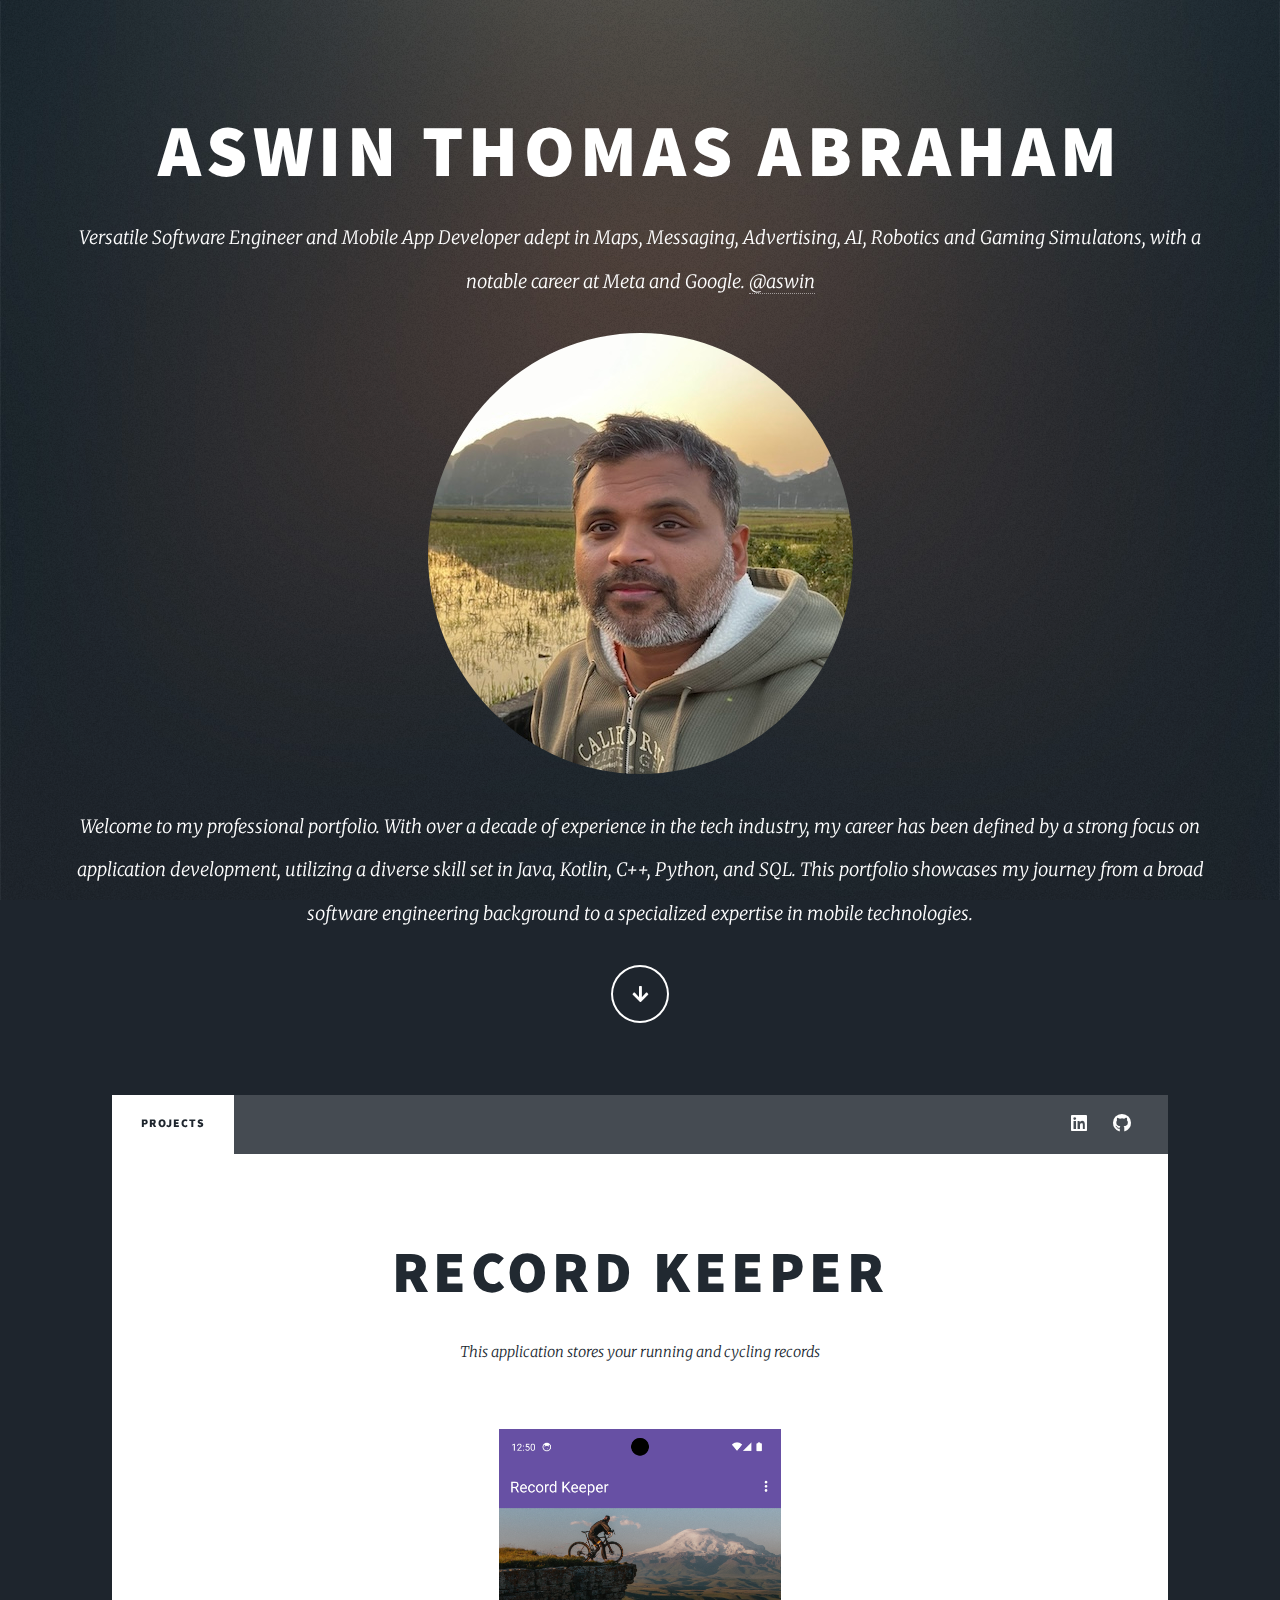
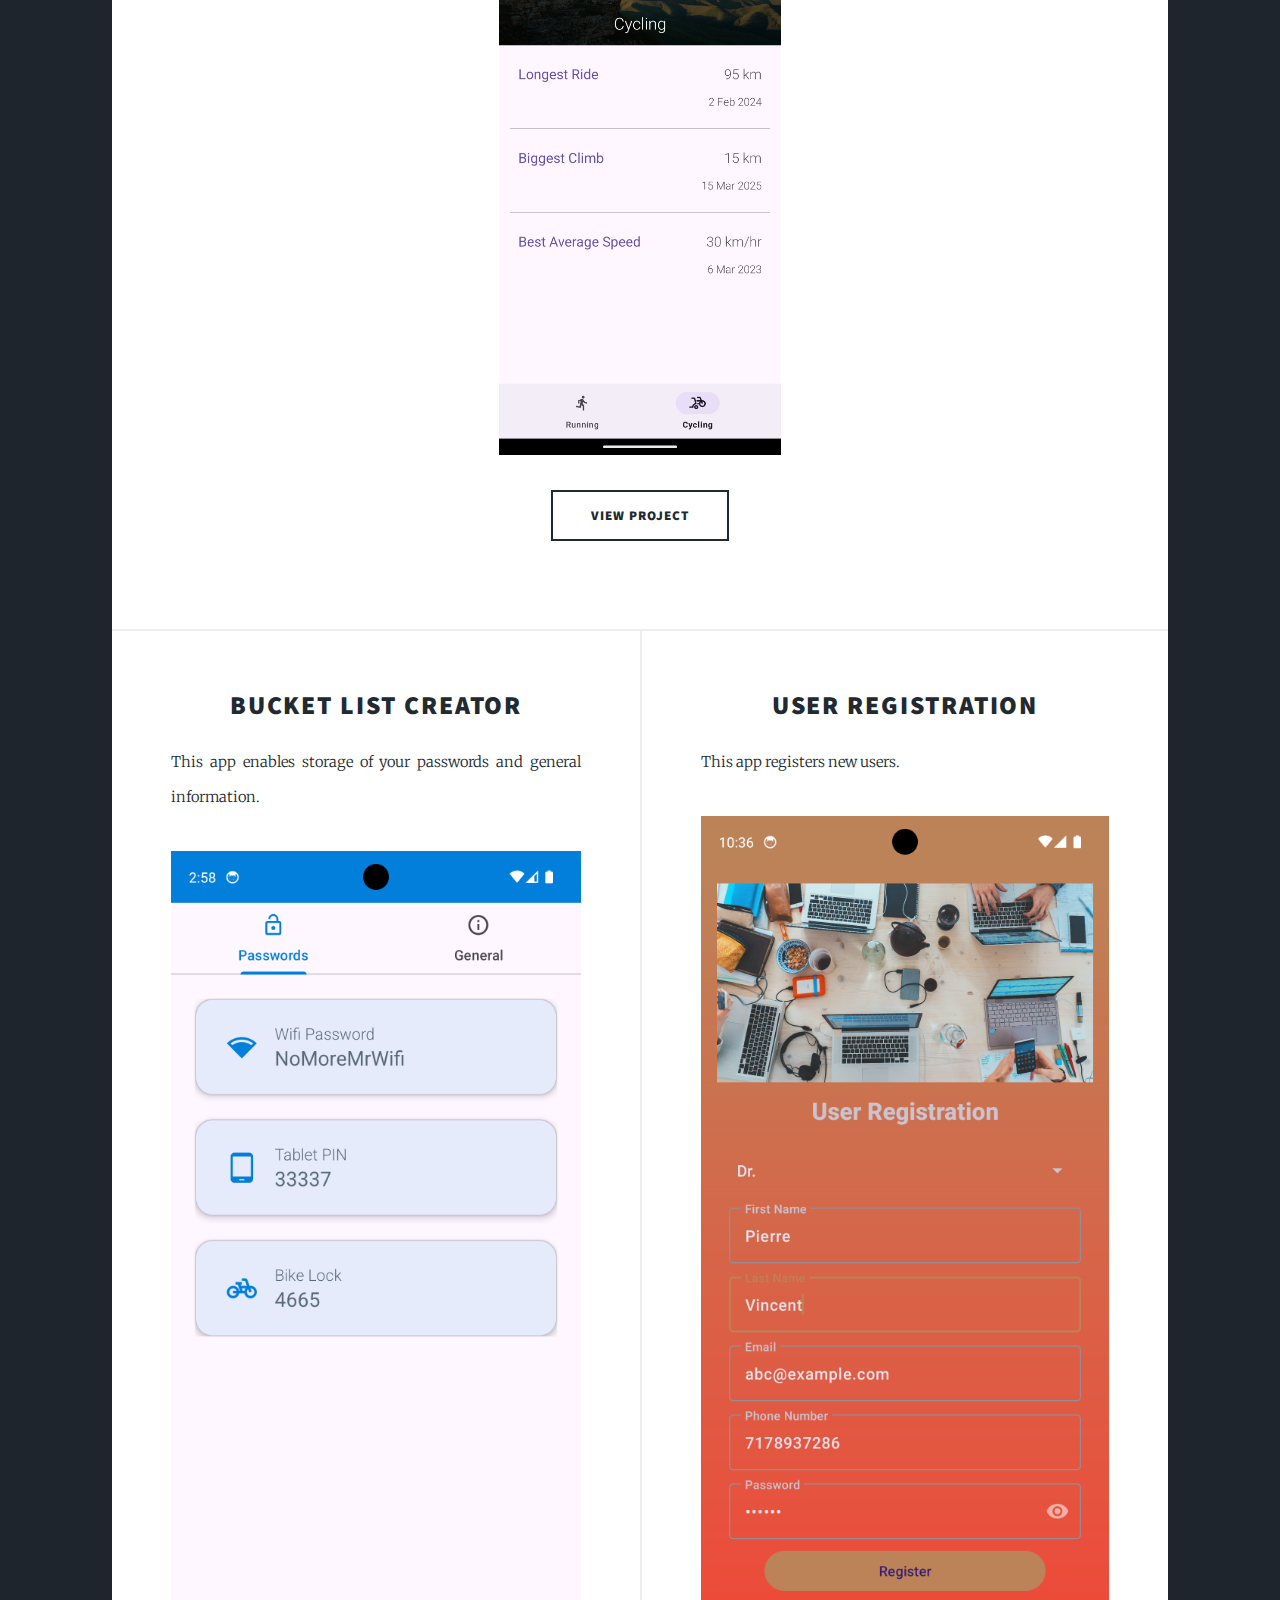
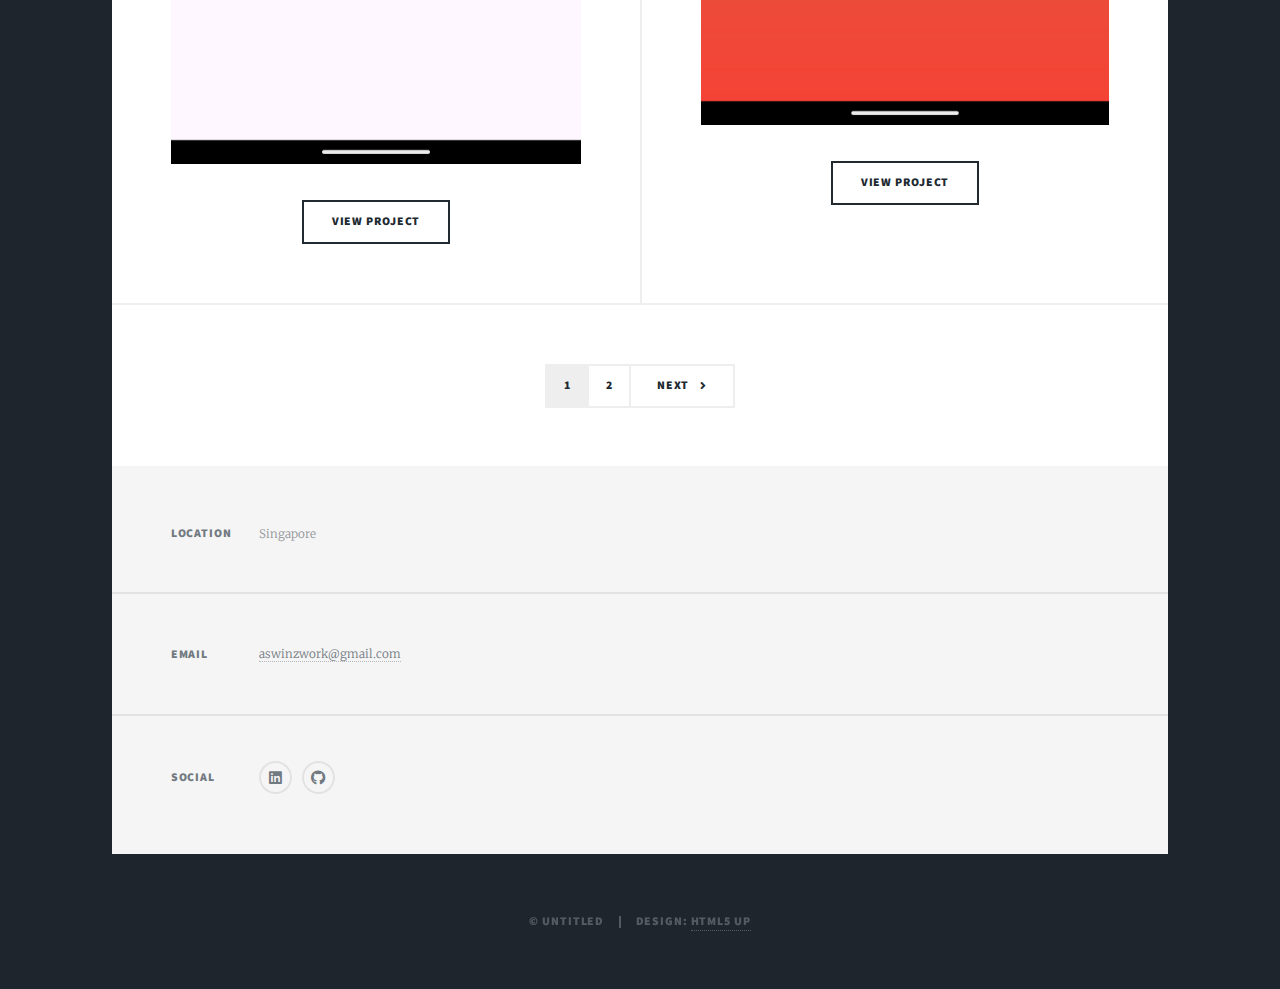
<file: index.html>
<!DOCTYPE HTML>
<html>
	<head>
		<title>Aswin Thomas Abraham Portfolio</title>
		<meta charset="utf-8" />
		<meta name="viewport" content="width=device-width, initial-scale=1, user-scalable=no" />
		<link rel="stylesheet" href="assets/css/main.css" />
		<noscript><link rel="stylesheet" href="assets/css/noscript.css" /></noscript>
	</head>
	<body class="is-preload">


		<!-- Wrapper -->
			<div id="wrapper" class="fade-in">

				<!-- Intro -->
					<div id="intro">
						<h1>Aswin Thomas Abraham</h1>
						<p>Versatile Software Engineer and Mobile App Developer adept in Maps, Messaging, Advertising, AI, Robotics and Gaming Simulatons, with a notable career at Meta and Google. <a href="https://www.linkedin.com/in/aswinta/" target= "_blank">@aswin</a> <br />
						</p>
						<a href="#" class="image avatar"><img src="images/profile.jpg" alt="" /></a><br>
						<p>Welcome to my professional portfolio. With over a decade of experience in the tech industry, my career has been defined by a strong focus on application development, utilizing a diverse skill set in Java, Kotlin, C++, Python, and SQL. This portfolio showcases my journey from a broad software engineering background to a specialized expertise in mobile technologies. </p>
						<ul class="actions">
							<li><a href="#header" class="button icon solid solo fa-arrow-down scrolly">Continue</a></li>
						</ul>
					</div>

				<!-- Header -->
					<header id="header">
						<a href="index.html" class="logo">Aswin Thomas Abraham</a>
					</header>

				<!-- Nav -->
					<nav id="nav">
						<ul class="links">
							<li class="active"><a href="index.html">Projects</a></li>
							<!-- <li><a href="generic.html">Generic Page</a></li>
							<li><a href="elements.html">Elements Reference</a></li> -->
						</ul>
						<ul class="icons">
							<li><a href="https://www.linkedin.com/in/aswinta/" target= "_blank" class="icon brands fa-linkedin"><span class="label">LinkedIn</span></a></li>
							<li><a href="https://github.com/aswinthomas" target= "_blank" class="icon brands fa-github"><span class="label">GitHub</span></a></li>
						</ul>
					</nav>

				<!-- Main -->
					<div id="main">

						<!-- Featured Post -->
							<article class="post featured">
								<header class="major">
									<!-- <span class="date">April 25, 2017</span> -->
									<h2><a href="https://github.com/aswinthomas/inspireme_app" target= "_blank">Record Keeper</a></h2>
									<p>This application stores your running and cycling records</p>
								</header>
								<a href="https://github.com/aswinthomas/RecordKeeper_Android" target= "_blank" class="image main">
									<img src="images/recordkeeper/cycle.png" alt="run"/>
								</a> <br>
								<ul class="actions special">
									<li><a href="https://github.com/aswinthomas/RecordKeeper_Android" target= "_blank" class="button large">View project</a></li>
								</ul>
							</article>

						<!-- Posts -->
							<section class="posts" id="post-section">
								<article>
									<header>
										<h2><a href="https://github.com/aswinthomas/Reminders_Android" target= "_blank">
											Bucket List Creator<br />
										</h2>
										<p>This app enables storage of your passwords and general information.</p>
									</header>
									<a href="https://github.com/aswinthomas/Reminders_Android" target= "_blank" class="image fit">
										<img src="images/reminders/passwords.png" alt="" />
									</a>
									
									<ul class="actions special">
										<li><a href="https://github.com/aswinthomas/Reminders_Android" target= "_blank" class="button">View Project</a></li>
									</ul>
								</article>
								<article>
									<header>
										<h2><a href="https://github.com/aswinthomas/UserRegistration_Android" target= "_blank">
											User Registration<br />
										</h2>
										<p>This app registers new users.</p>
									</header>
									<a href="https://github.com/aswinthomas/UserRegistration_Android" target= "_blank" class="image fit">
										<img src="images/userregistration/home.png" alt="" />
									</a>
									<ul class="actions special">
										<li><a href="https://github.com/aswinthomas/UserRegistration_Android" target= "_blank" class="button">View Project</a></li>
									</ul>
								</article>
								
							</section> 

						<!-- Footer -->
							<footer>
								<div class="pagination">
									<!--<a href="#" class="previous">Prev</a>-->
									<a href="#" class="page active">1</a>
									<a href="page2.html#post-section" class="page">2</a>
									<a href="page2.html#post-section" class="next">Next</a>
								</div>
							</footer>

					</div>

				<!-- Footer -->
					<footer id="footer">
						<section class="split contact">
							<section class="alt">
								<h3>Location</h3>
								<p>Singapore</p>
							</section>
							<!-- <section>
								<h3>Phone</h3>
								<p><a href="#">(000) 000-0000</a></p>
							</section> -->
							<section>
								<h3>Email</h3>
								<p><a href="#">aswinzwork@gmail.com</a></p>
							</section>
							<section>
								<h3>Social</h3>
								<ul class="icons alt">
									<li><a href="https://www.linkedin.com/in/aswinta/" target= "_blank" class="icon brands alt fa-linkedin"><span class="label">LinkedIn</span></a></li>
									<li><a href="https://github.com/aswinthomas" target= "_blank" class="icon brands alt fa-github"><span class="label">GitHub</span></a></li>
								</ul>
							</section>
						</section>
					</footer>

				<!-- Copyright -->
					<div id="copyright">
						<ul><li>&copy; Untitled</li><li>Design: <a href="https://html5up.net">HTML5 UP</a></li></ul>
					</div>

			</div>

		<!-- Scripts -->
			<script src="assets/js/jquery.min.js"></script>
			<script src="assets/js/jquery.scrollex.min.js"></script>
			<script src="assets/js/jquery.scrolly.min.js"></script>
			<script src="assets/js/browser.min.js"></script>
			<script src="assets/js/breakpoints.min.js"></script>
			<script src="assets/js/util.js"></script>
			<script src="assets/js/main.js"></script>

	</body>
</html>
</file>
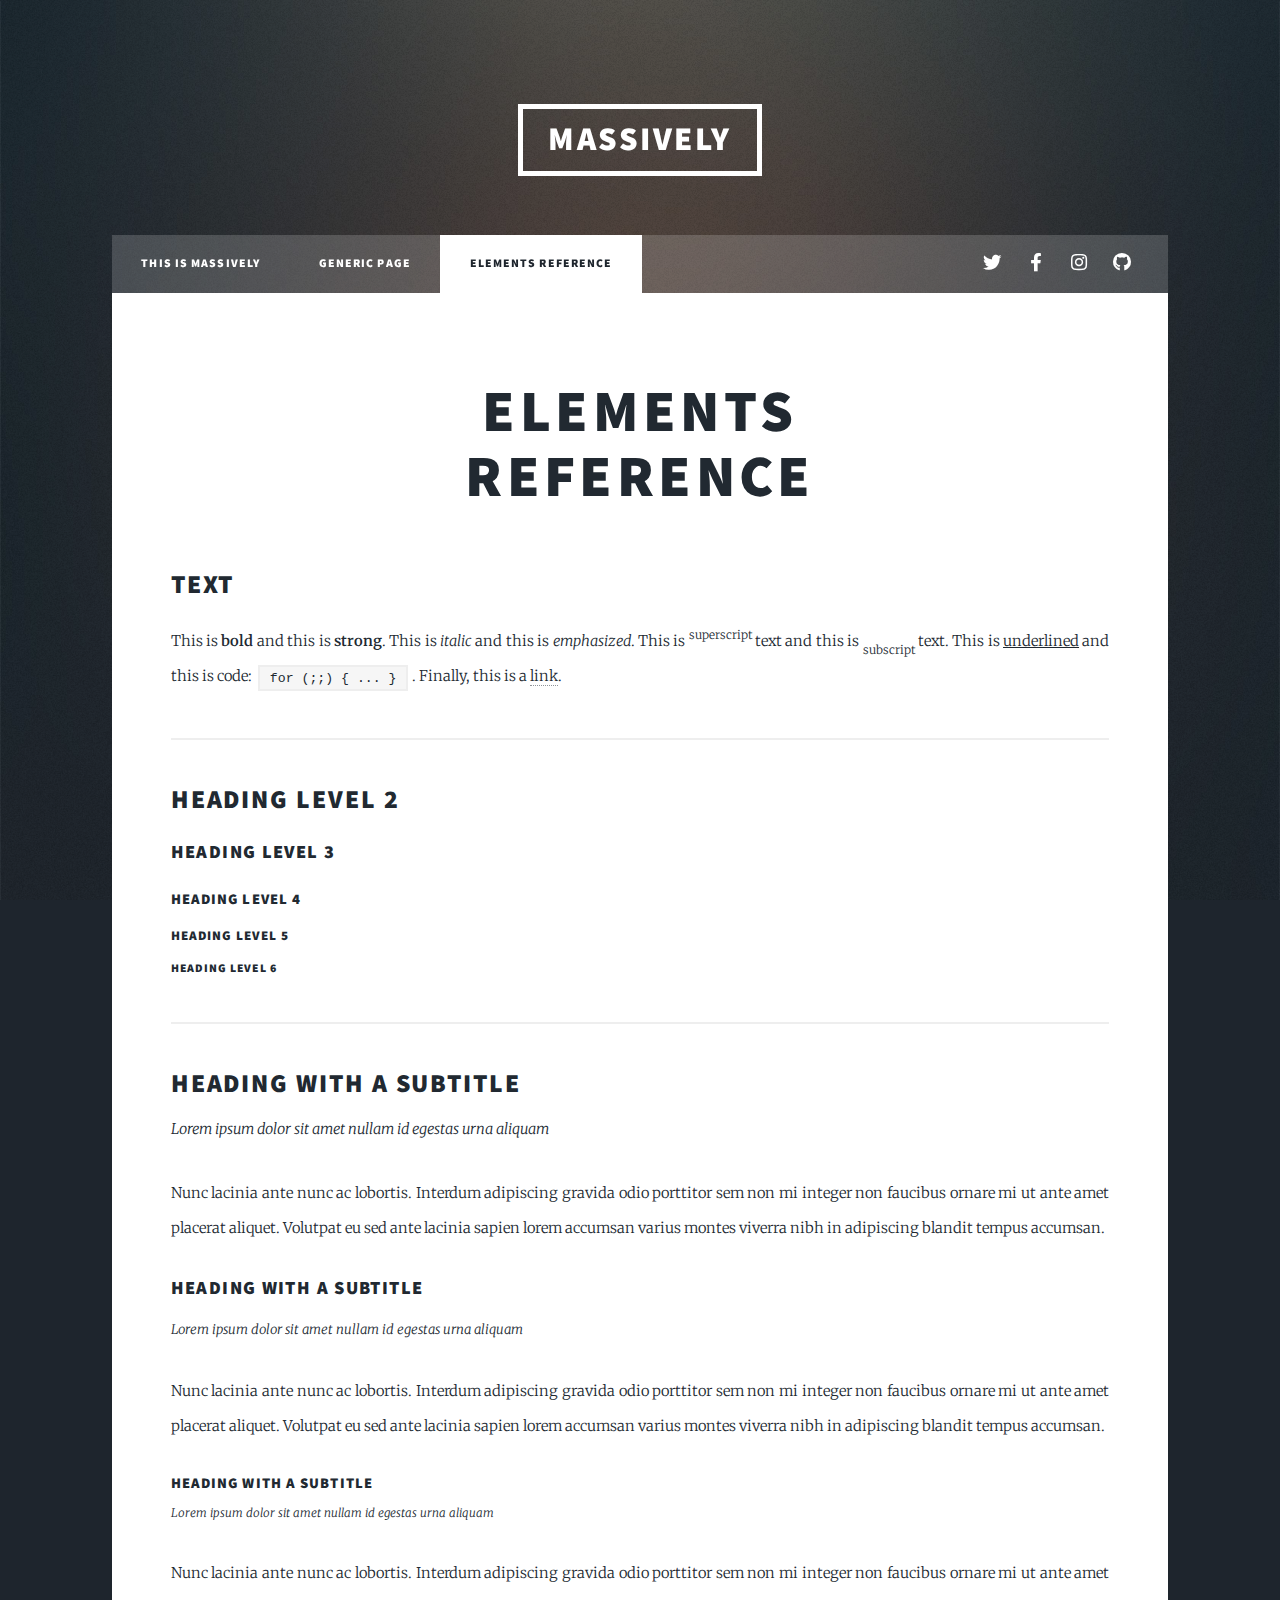
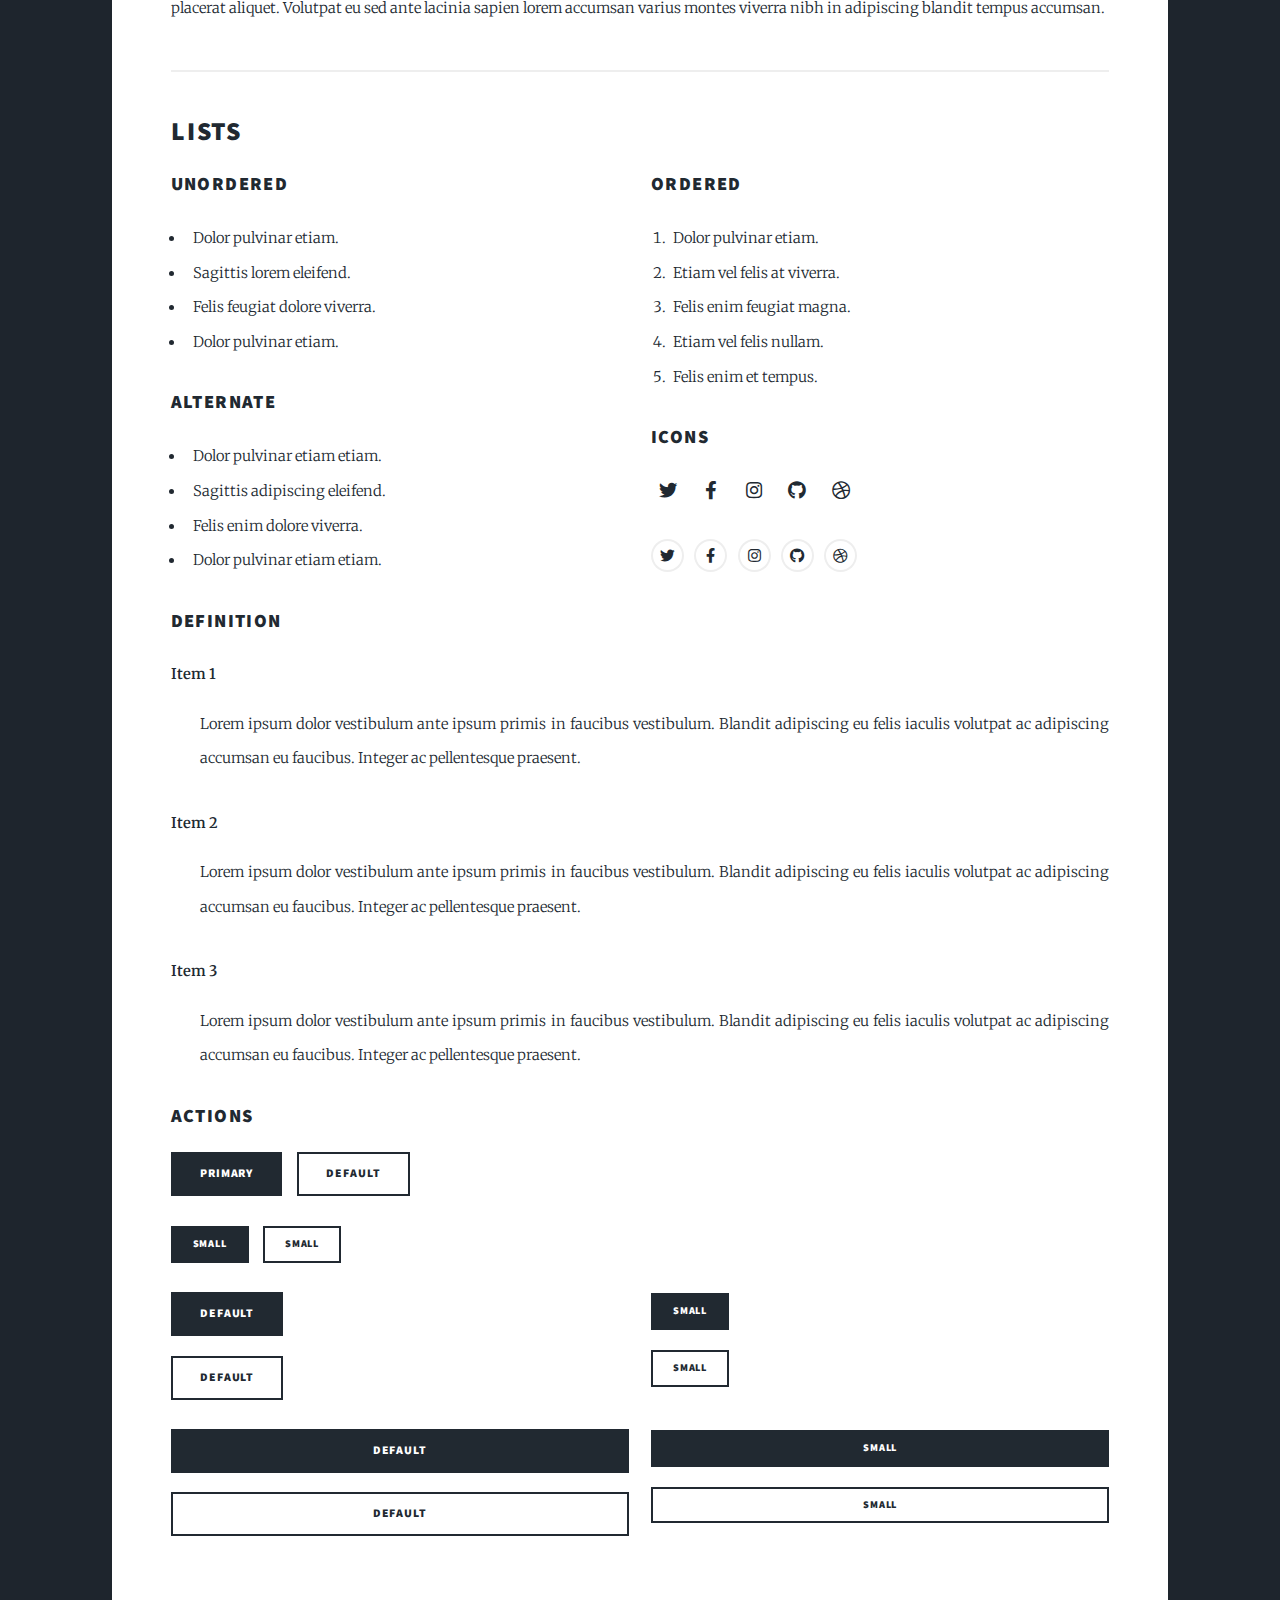
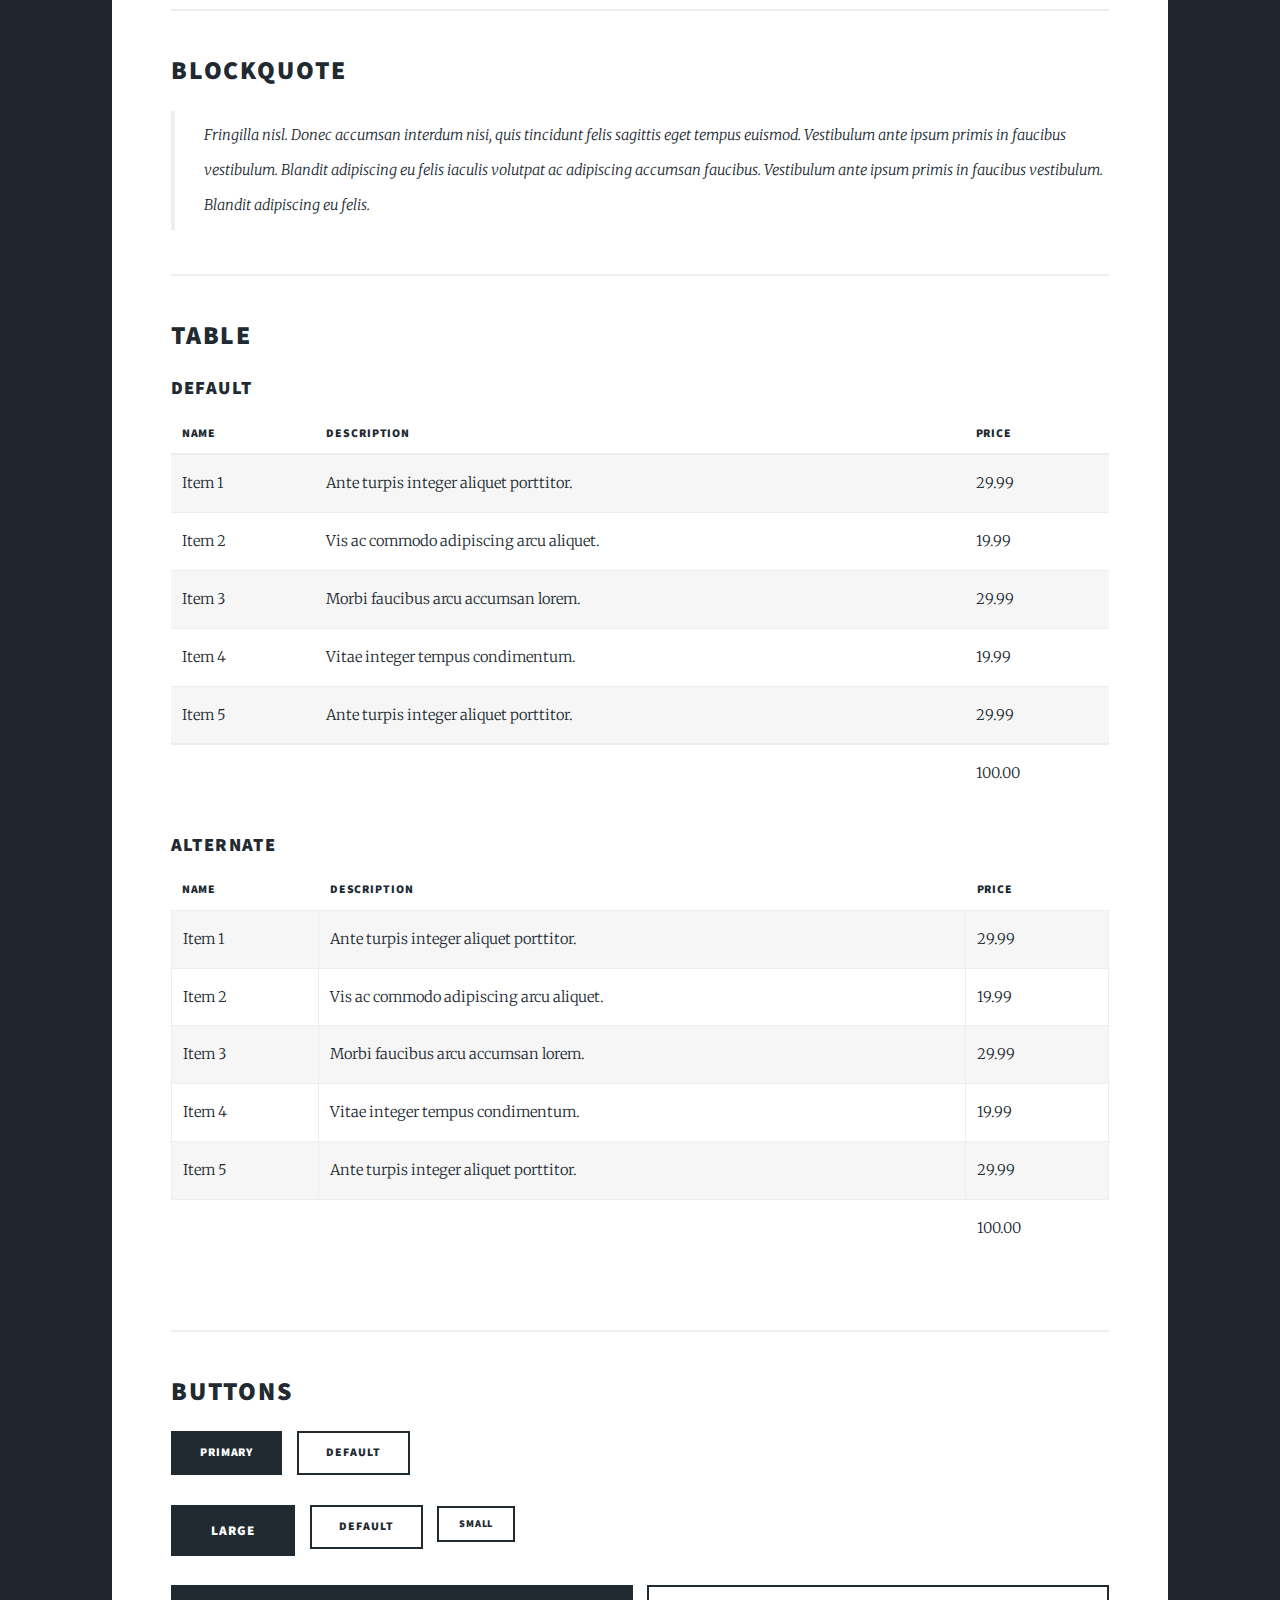
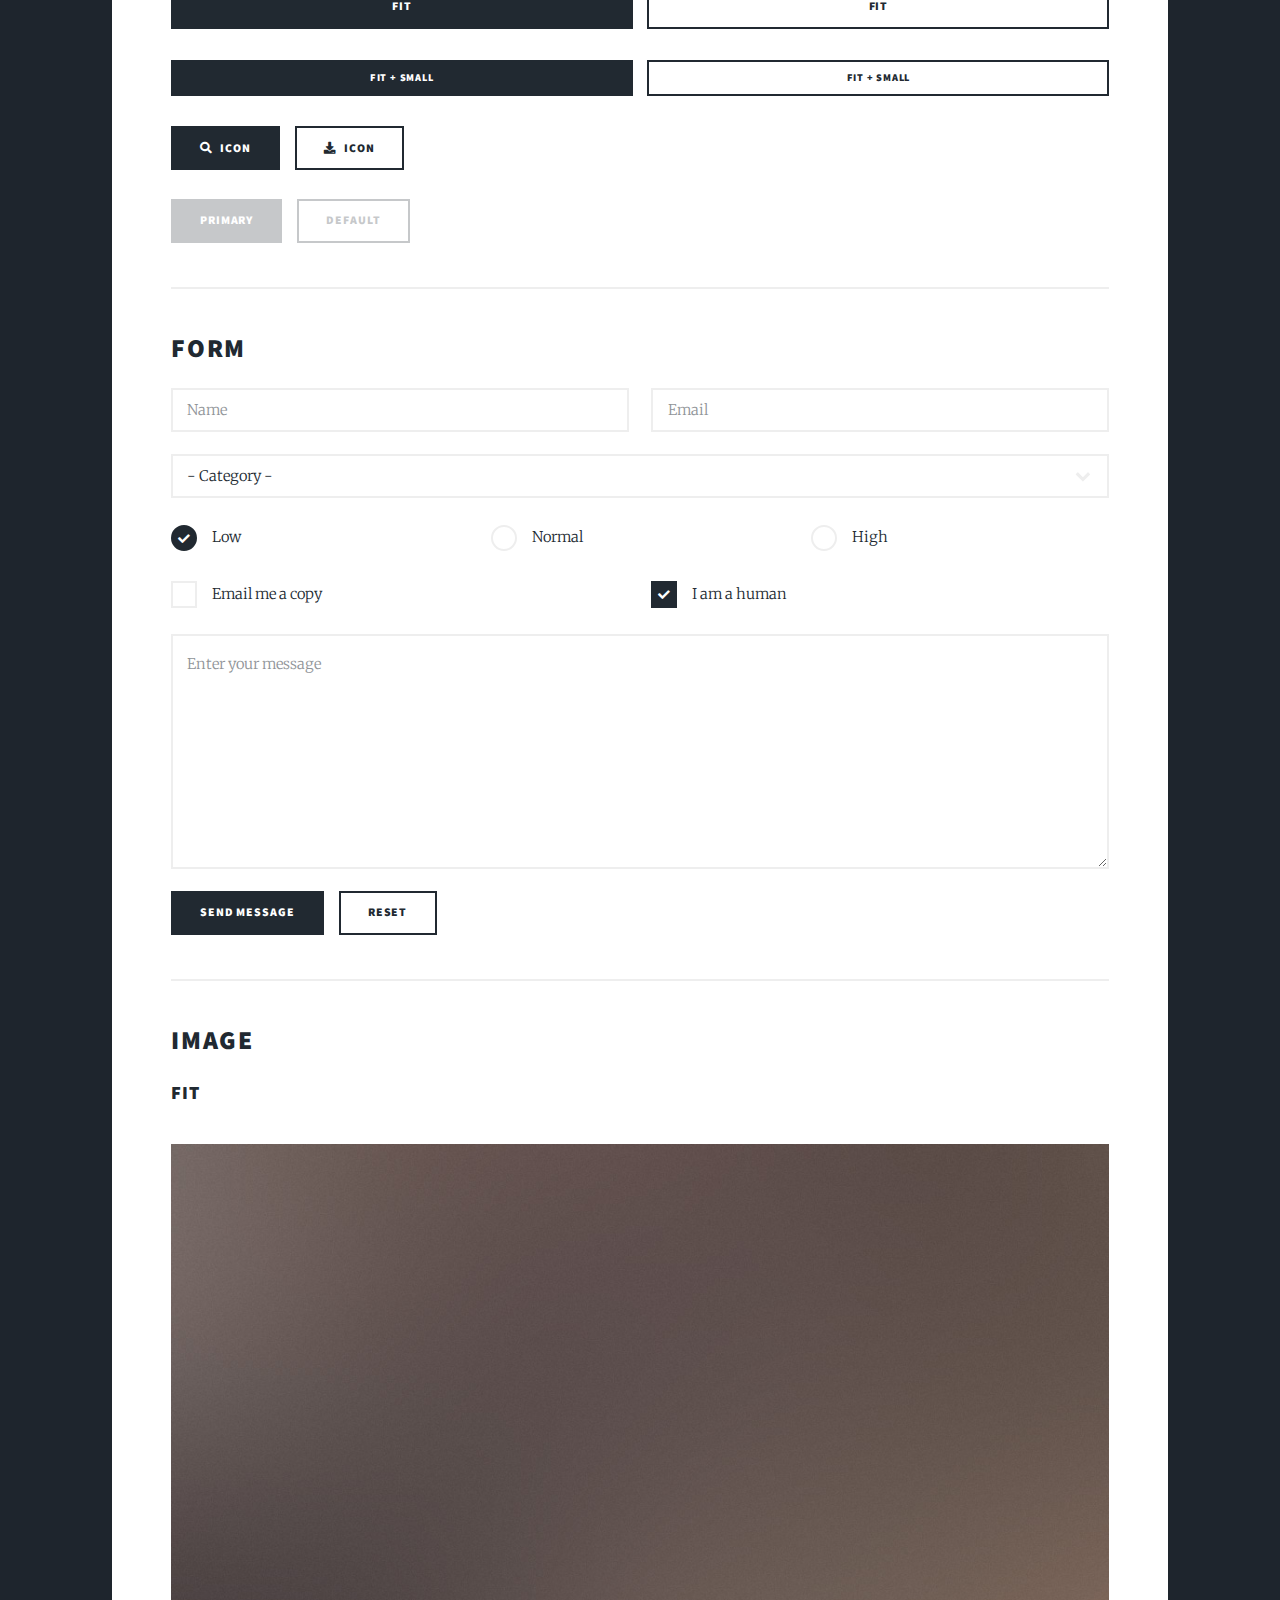
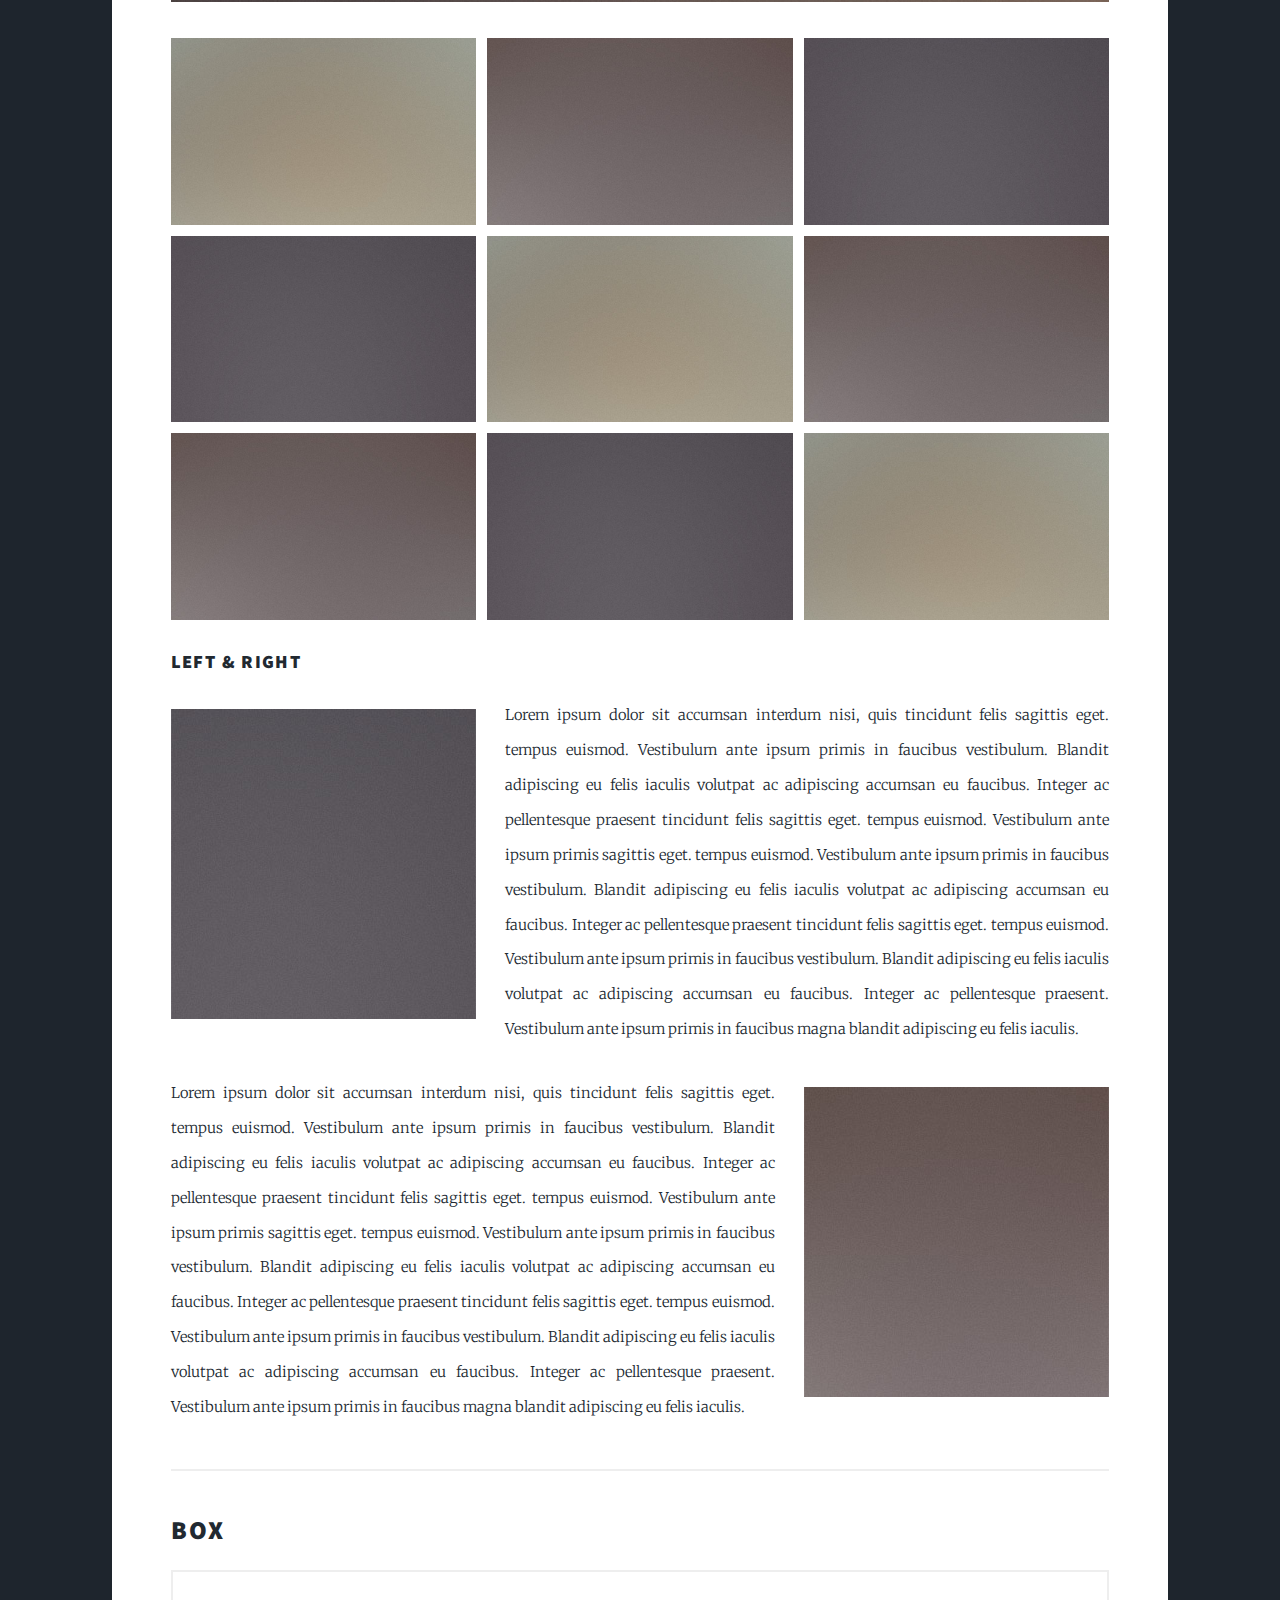
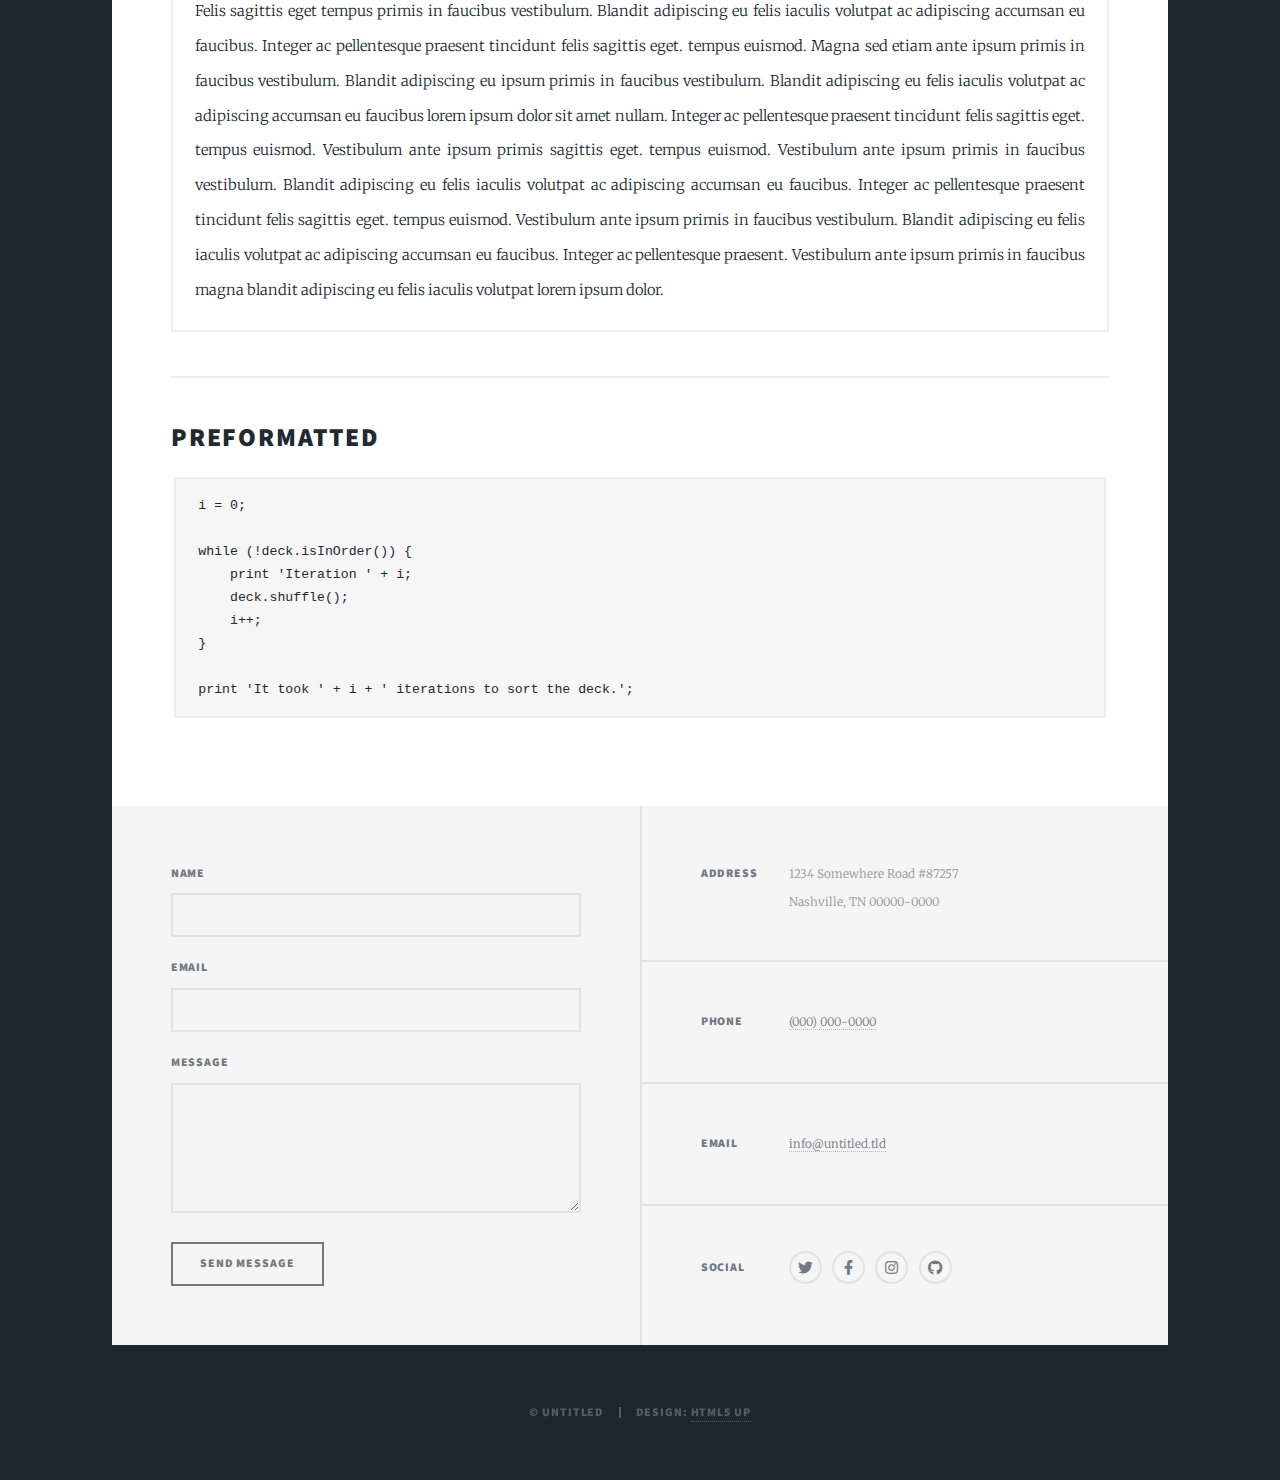
<file: elements.html>
<!DOCTYPE HTML>
<!--
	Massively by HTML5 UP
	html5up.net | @ajlkn
	Free for personal and commercial use under the CCA 3.0 license (html5up.net/license)
-->
<html>
	<head>
		<title>Elements Reference - Massively by HTML5 UP</title>
		<meta charset="utf-8" />
		<meta name="viewport" content="width=device-width, initial-scale=1, user-scalable=no" />
		<link rel="stylesheet" href="assets/css/main.css" />
		<noscript><link rel="stylesheet" href="assets/css/noscript.css" /></noscript>
	</head>
	<body class="is-preload">

		<!-- Wrapper -->
			<div id="wrapper">

				<!-- Header -->
					<header id="header">
						<a href="index.html" class="logo">Massively</a>
					</header>

				<!-- Nav -->
					<nav id="nav">
						<ul class="links">
							<li><a href="index.html">This is Massively</a></li>
							<li><a href="generic.html">Generic Page</a></li>
							<li class="active"><a href="elements.html">Elements Reference</a></li>
						</ul>
						<ul class="icons">
							<li><a href="#" class="icon brands fa-twitter"><span class="label">Twitter</span></a></li>
							<li><a href="#" class="icon brands fa-facebook-f"><span class="label">Facebook</span></a></li>
							<li><a href="#" class="icon brands fa-instagram"><span class="label">Instagram</span></a></li>
							<li><a href="#" class="icon brands fa-github"><span class="label">GitHub</span></a></li>
						</ul>
					</nav>

				<!-- Main -->
					<div id="main">

						<!-- Post -->
							<section class="post">
								<header class="major">
									<h1>Elements<br />
									Reference</h1>
								</header>

								<!-- Text stuff -->
									<h2>Text</h2>
									<p>This is <b>bold</b> and this is <strong>strong</strong>. This is <i>italic</i> and this is <em>emphasized</em>.
									This is <sup>superscript</sup> text and this is <sub>subscript</sub> text.
									This is <u>underlined</u> and this is code: <code>for (;;) { ... }</code>.
									Finally, this is a <a href="#">link</a>.</p>
									<hr />
									<h2>Heading Level 2</h2>
									<h3>Heading Level 3</h3>
									<h4>Heading Level 4</h4>
									<h5>Heading Level 5</h5>
									<h6>Heading Level 6</h6>
									<hr />
									<header>
										<h2>Heading with a Subtitle</h2>
										<p>Lorem ipsum dolor sit amet nullam id egestas urna aliquam</p>
									</header>
									<p>Nunc lacinia ante nunc ac lobortis. Interdum adipiscing gravida odio porttitor sem non mi integer non faucibus ornare mi ut ante amet placerat aliquet. Volutpat eu sed ante lacinia sapien lorem accumsan varius montes viverra nibh in adipiscing blandit tempus accumsan.</p>
									<header>
										<h3>Heading with a Subtitle</h3>
										<p>Lorem ipsum dolor sit amet nullam id egestas urna aliquam</p>
									</header>
									<p>Nunc lacinia ante nunc ac lobortis. Interdum adipiscing gravida odio porttitor sem non mi integer non faucibus ornare mi ut ante amet placerat aliquet. Volutpat eu sed ante lacinia sapien lorem accumsan varius montes viverra nibh in adipiscing blandit tempus accumsan.</p>
									<header>
										<h4>Heading with a Subtitle</h4>
										<p>Lorem ipsum dolor sit amet nullam id egestas urna aliquam</p>
									</header>
									<p>Nunc lacinia ante nunc ac lobortis. Interdum adipiscing gravida odio porttitor sem non mi integer non faucibus ornare mi ut ante amet placerat aliquet. Volutpat eu sed ante lacinia sapien lorem accumsan varius montes viverra nibh in adipiscing blandit tempus accumsan.</p>

									<hr />

								<!-- Lists -->
									<h2>Lists</h2>
									<div class="row">
										<div class="col-6 col-12-small">

											<h3>Unordered</h3>
											<ul>
												<li>Dolor pulvinar etiam.</li>
												<li>Sagittis lorem eleifend.</li>
												<li>Felis feugiat dolore viverra.</li>
												<li>Dolor pulvinar etiam.</li>
											</ul>

											<h3>Alternate</h3>
											<ul class="alt">
												<li>Dolor pulvinar etiam etiam.</li>
												<li>Sagittis adipiscing eleifend.</li>
												<li>Felis enim dolore viverra.</li>
												<li>Dolor pulvinar etiam etiam.</li>
											</ul>

										</div>
										<div class="col-6 col-12-small">

											<h3>Ordered</h3>
											<ol>
												<li>Dolor pulvinar etiam.</li>
												<li>Etiam vel felis at viverra.</li>
												<li>Felis enim feugiat magna.</li>
												<li>Etiam vel felis nullam.</li>
												<li>Felis enim et tempus.</li>
											</ol>

											<h3>Icons</h3>
											<ul class="icons">
												<li><a href="#" class="icon brands fa-twitter"><span class="label">Twitter</span></a></li>
												<li><a href="#" class="icon brands fa-facebook-f"><span class="label">Facebook</span></a></li>
												<li><a href="#" class="icon brands fa-instagram"><span class="label">Instagram</span></a></li>
												<li><a href="#" class="icon brands fa-github"><span class="label">Github</span></a></li>
												<li><a href="#" class="icon brands fa-dribbble"><span class="label">Dribbble</span></a></li>
											</ul>
											<ul class="icons alt">
												<li><a href="#" class="icon brands alt fa-twitter"><span class="label">Twitter</span></a></li>
												<li><a href="#" class="icon brands alt fa-facebook-f"><span class="label">Facebook</span></a></li>
												<li><a href="#" class="icon brands alt fa-instagram"><span class="label">Instagram</span></a></li>
												<li><a href="#" class="icon brands alt fa-github"><span class="label">Github</span></a></li>
												<li><a href="#" class="icon brands alt fa-dribbble"><span class="label">Dribbble</span></a></li>
											</ul>

										</div>
									</div>
									<h3>Definition</h3>
									<dl>
										<dt>Item 1</dt>
										<dd>
											<p>Lorem ipsum dolor vestibulum ante ipsum primis in faucibus vestibulum. Blandit adipiscing eu felis iaculis volutpat ac adipiscing accumsan eu faucibus. Integer ac pellentesque praesent.</p>
										</dd>
										<dt>Item 2</dt>
										<dd>
											<p>Lorem ipsum dolor vestibulum ante ipsum primis in faucibus vestibulum. Blandit adipiscing eu felis iaculis volutpat ac adipiscing accumsan eu faucibus. Integer ac pellentesque praesent.</p>
										</dd>
										<dt>Item 3</dt>
										<dd>
											<p>Lorem ipsum dolor vestibulum ante ipsum primis in faucibus vestibulum. Blandit adipiscing eu felis iaculis volutpat ac adipiscing accumsan eu faucibus. Integer ac pellentesque praesent.</p>
										</dd>
									</dl>

									<h3>Actions</h3>
									<ul class="actions">
										<li><a href="#" class="button primary">Primary</a></li>
										<li><a href="#" class="button">Default</a></li>
									</ul>
									<ul class="actions small">
										<li><a href="#" class="button primary small">Small</a></li>
										<li><a href="#" class="button small">Small</a></li>
									</ul>
									<div class="row">
										<div class="col-6 col-12-small">
											<ul class="actions stacked">
												<li><a href="#" class="button primary">Default</a></li>
												<li><a href="#" class="button">Default</a></li>
											</ul>
										</div>
										<div class="col-6 col-12-small">
											<ul class="actions stacked">
												<li><a href="#" class="button primary small">Small</a></li>
												<li><a href="#" class="button small">Small</a></li>
											</ul>
										</div>
									</div>
									<div class="row">
										<div class="col-6 col-12-small">
											<ul class="actions stacked">
												<li><a href="#" class="button primary fit">Default</a></li>
												<li><a href="#" class="button fit">Default</a></li>
											</ul>
										</div>
										<div class="col-6 col-12-small">
											<ul class="actions stacked">
												<li><a href="#" class="button primary small fit">Small</a></li>
												<li><a href="#" class="button small fit">Small</a></li>
											</ul>
										</div>
									</div>

									<hr />

								<!-- Blockquote -->
									<h2>Blockquote</h2>
									<blockquote>Fringilla nisl. Donec accumsan interdum nisi, quis tincidunt felis sagittis eget tempus euismod. Vestibulum ante ipsum primis in faucibus vestibulum. Blandit adipiscing eu felis iaculis volutpat ac adipiscing accumsan faucibus. Vestibulum ante ipsum primis in faucibus vestibulum. Blandit adipiscing eu felis.</blockquote>

									<hr />

								<!-- Table -->
									<h2>Table</h2>

									<h3>Default</h3>
									<div class="table-wrapper">
										<table>
											<thead>
												<tr>
													<th>Name</th>
													<th>Description</th>
													<th>Price</th>
												</tr>
											</thead>
											<tbody>
												<tr>
													<td>Item 1</td>
													<td>Ante turpis integer aliquet porttitor.</td>
													<td>29.99</td>
												</tr>
												<tr>
													<td>Item 2</td>
													<td>Vis ac commodo adipiscing arcu aliquet.</td>
													<td>19.99</td>
												</tr>
												<tr>
													<td>Item 3</td>
													<td> Morbi faucibus arcu accumsan lorem.</td>
													<td>29.99</td>
												</tr>
												<tr>
													<td>Item 4</td>
													<td>Vitae integer tempus condimentum.</td>
													<td>19.99</td>
												</tr>
												<tr>
													<td>Item 5</td>
													<td>Ante turpis integer aliquet porttitor.</td>
													<td>29.99</td>
												</tr>
											</tbody>
											<tfoot>
												<tr>
													<td colspan="2"></td>
													<td>100.00</td>
												</tr>
											</tfoot>
										</table>
									</div>

									<h3>Alternate</h3>
									<div class="table-wrapper">
										<table class="alt">
											<thead>
												<tr>
													<th>Name</th>
													<th>Description</th>
													<th>Price</th>
												</tr>
											</thead>
											<tbody>
												<tr>
													<td>Item 1</td>
													<td>Ante turpis integer aliquet porttitor.</td>
													<td>29.99</td>
												</tr>
												<tr>
													<td>Item 2</td>
													<td>Vis ac commodo adipiscing arcu aliquet.</td>
													<td>19.99</td>
												</tr>
												<tr>
													<td>Item 3</td>
													<td> Morbi faucibus arcu accumsan lorem.</td>
													<td>29.99</td>
												</tr>
												<tr>
													<td>Item 4</td>
													<td>Vitae integer tempus condimentum.</td>
													<td>19.99</td>
												</tr>
												<tr>
													<td>Item 5</td>
													<td>Ante turpis integer aliquet porttitor.</td>
													<td>29.99</td>
												</tr>
											</tbody>
											<tfoot>
												<tr>
													<td colspan="2"></td>
													<td>100.00</td>
												</tr>
											</tfoot>
										</table>
									</div>

									<hr />

								<!-- Buttons -->
									<h2>Buttons</h2>
									<ul class="actions">
										<li><a href="#" class="button primary">Primary</a></li>
										<li><a href="#" class="button">Default</a></li>
									</ul>
									<ul class="actions">
										<li><a href="#" class="button primary large">Large</a></li>
										<li><a href="#" class="button">Default</a></li>
										<li><a href="#" class="button small">Small</a></li>
									</ul>
									<ul class="actions fit">
										<li><a href="#" class="button primary fit">Fit</a></li>
										<li><a href="#" class="button fit">Fit</a></li>
									</ul>
									<ul class="actions fit small">
										<li><a href="#" class="button primary fit small">Fit + Small</a></li>
										<li><a href="#" class="button fit small">Fit + Small</a></li>
									</ul>
									<ul class="actions">
										<li><a href="#" class="button primary icon solid fa-search">Icon</a></li>
										<li><a href="#" class="button icon solid fa-download">Icon</a></li>
									</ul>
									<ul class="actions">
										<li><span class="button primary disabled">Primary</span></li>
										<li><span class="button disabled">Default</span></li>
									</ul>

									<hr />

								<!-- Form -->
									<h2>Form</h2>

									<form method="post" action="#">
										<div class="row gtr-uniform">
											<div class="col-6 col-12-xsmall">
												<input type="text" name="demo-name" id="demo-name" value="" placeholder="Name" />
											</div>
											<div class="col-6 col-12-xsmall">
												<input type="email" name="demo-email" id="demo-email" value="" placeholder="Email" />
											</div>
											<!-- Break -->
											<div class="col-12">
												<select name="demo-category" id="demo-category">
													<option value="">- Category -</option>
													<option value="1">Manufacturing</option>
													<option value="1">Shipping</option>
													<option value="1">Administration</option>
													<option value="1">Human Resources</option>
												</select>
											</div>
											<!-- Break -->
											<div class="col-4 col-12-small">
												<input type="radio" id="demo-priority-low" name="demo-priority" checked>
												<label for="demo-priority-low">Low</label>
											</div>
											<div class="col-4 col-12-small">
												<input type="radio" id="demo-priority-normal" name="demo-priority">
												<label for="demo-priority-normal">Normal</label>
											</div>
											<div class="col-4 col-12-small">
												<input type="radio" id="demo-priority-high" name="demo-priority">
												<label for="demo-priority-high">High</label>
											</div>
											<!-- Break -->
											<div class="col-6 col-12-small">
												<input type="checkbox" id="demo-copy" name="demo-copy">
												<label for="demo-copy">Email me a copy</label>
											</div>
											<div class="col-6 col-12-small">
												<input type="checkbox" id="demo-human" name="demo-human" checked>
												<label for="demo-human">I am a human</label>
											</div>
											<!-- Break -->
											<div class="col-12">
												<textarea name="demo-message" id="demo-message" placeholder="Enter your message" rows="6"></textarea>
											</div>
											<!-- Break -->
											<div class="col-12">
												<ul class="actions">
													<li><input type="submit" value="Send Message" class="primary" /></li>
													<li><input type="reset" value="Reset" /></li>
												</ul>
											</div>
										</div>
									</form>

									<hr />

								<!-- Image -->
									<h2>Image</h2>

									<h3>Fit</h3>
									<span class="image fit"><img src="images/pic01.jpg" alt="" /></span>
									<div class="box alt">
										<div class="row gtr-50 gtr-uniform">
											<div class="col-4"><span class="image fit"><img src="images/pic02.jpg" alt="" /></span></div>
											<div class="col-4"><span class="image fit"><img src="images/pic03.jpg" alt="" /></span></div>
											<div class="col-4"><span class="image fit"><img src="images/pic04.jpg" alt="" /></span></div>
											<!-- Break -->
											<div class="col-4"><span class="image fit"><img src="images/pic04.jpg" alt="" /></span></div>
											<div class="col-4"><span class="image fit"><img src="images/pic02.jpg" alt="" /></span></div>
											<div class="col-4"><span class="image fit"><img src="images/pic03.jpg" alt="" /></span></div>
											<!-- Break -->
											<div class="col-4"><span class="image fit"><img src="images/pic03.jpg" alt="" /></span></div>
											<div class="col-4"><span class="image fit"><img src="images/pic04.jpg" alt="" /></span></div>
											<div class="col-4"><span class="image fit"><img src="images/pic02.jpg" alt="" /></span></div>
										</div>
									</div>

									<h3>Left &amp; Right</h3>
									<p><span class="image left"><img src="images/pic08.jpg" alt="" /></span>Lorem ipsum dolor sit accumsan interdum nisi, quis tincidunt felis sagittis eget. tempus euismod. Vestibulum ante ipsum primis in faucibus vestibulum. Blandit adipiscing eu felis iaculis volutpat ac adipiscing accumsan eu faucibus. Integer ac pellentesque praesent tincidunt felis sagittis eget. tempus euismod. Vestibulum ante ipsum primis sagittis eget. tempus euismod. Vestibulum ante ipsum primis in faucibus vestibulum. Blandit adipiscing eu felis iaculis volutpat ac adipiscing accumsan eu faucibus. Integer ac pellentesque praesent tincidunt felis sagittis eget. tempus euismod. Vestibulum ante ipsum primis in faucibus vestibulum. Blandit adipiscing eu felis iaculis volutpat ac adipiscing accumsan eu faucibus. Integer ac pellentesque praesent. Vestibulum ante ipsum primis in faucibus magna blandit adipiscing eu felis iaculis.</p>
									<p><span class="image right"><img src="images/pic09.jpg" alt="" /></span>Lorem ipsum dolor sit accumsan interdum nisi, quis tincidunt felis sagittis eget. tempus euismod. Vestibulum ante ipsum primis in faucibus vestibulum. Blandit adipiscing eu felis iaculis volutpat ac adipiscing accumsan eu faucibus. Integer ac pellentesque praesent tincidunt felis sagittis eget. tempus euismod. Vestibulum ante ipsum primis sagittis eget. tempus euismod. Vestibulum ante ipsum primis in faucibus vestibulum. Blandit adipiscing eu felis iaculis volutpat ac adipiscing accumsan eu faucibus. Integer ac pellentesque praesent tincidunt felis sagittis eget. tempus euismod. Vestibulum ante ipsum primis in faucibus vestibulum. Blandit adipiscing eu felis iaculis volutpat ac adipiscing accumsan eu faucibus. Integer ac pellentesque praesent. Vestibulum ante ipsum primis in faucibus magna blandit adipiscing eu felis iaculis.</p>

									<hr />

								<!-- Box -->
									<h2>Box</h2>
									<div class="box">
										<p>Felis sagittis eget tempus primis in faucibus vestibulum. Blandit adipiscing eu felis iaculis volutpat ac adipiscing accumsan eu faucibus. Integer ac pellentesque praesent tincidunt felis sagittis eget. tempus euismod. Magna sed etiam ante ipsum primis in faucibus vestibulum. Blandit adipiscing eu ipsum primis in faucibus vestibulum. Blandit adipiscing eu felis iaculis volutpat ac adipiscing accumsan eu faucibus lorem ipsum dolor sit amet nullam. Integer ac pellentesque praesent tincidunt felis sagittis eget. tempus euismod. Vestibulum ante ipsum primis sagittis eget. tempus euismod. Vestibulum ante ipsum primis in faucibus vestibulum. Blandit adipiscing eu felis iaculis volutpat ac adipiscing accumsan eu faucibus. Integer ac pellentesque praesent tincidunt felis sagittis eget. tempus euismod. Vestibulum ante ipsum primis in faucibus vestibulum. Blandit adipiscing eu felis iaculis volutpat ac adipiscing accumsan eu faucibus. Integer ac pellentesque praesent. Vestibulum ante ipsum primis in faucibus magna blandit adipiscing eu felis iaculis volutpat lorem ipsum dolor.</p>
									</div>

									<hr />

								<!-- Preformatted Code -->
									<h2>Preformatted</h2>
									<pre><code>i = 0;

while (!deck.isInOrder()) {
    print 'Iteration ' + i;
    deck.shuffle();
    i++;
}

print 'It took ' + i + ' iterations to sort the deck.';
</code></pre>

							</section>

					</div>

				<!-- Footer -->
					<footer id="footer">
						<section>
							<form method="post" action="#">
								<div class="fields">
									<div class="field">
										<label for="name">Name</label>
										<input type="text" name="name" id="name" />
									</div>
									<div class="field">
										<label for="email">Email</label>
										<input type="text" name="email" id="email" />
									</div>
									<div class="field">
										<label for="message">Message</label>
										<textarea name="message" id="message" rows="3"></textarea>
									</div>
								</div>
								<ul class="actions">
									<li><input type="submit" value="Send Message" /></li>
								</ul>
							</form>
						</section>
						<section class="split contact">
							<section class="alt">
								<h3>Address</h3>
								<p>1234 Somewhere Road #87257<br />
								Nashville, TN 00000-0000</p>
							</section>
							<section>
								<h3>Phone</h3>
								<p><a href="#">(000) 000-0000</a></p>
							</section>
							<section>
								<h3>Email</h3>
								<p><a href="#">info@untitled.tld</a></p>
							</section>
							<section>
								<h3>Social</h3>
								<ul class="icons alt">
									<li><a href="#" class="icon brands alt fa-twitter"><span class="label">Twitter</span></a></li>
									<li><a href="#" class="icon brands alt fa-facebook-f"><span class="label">Facebook</span></a></li>
									<li><a href="#" class="icon brands alt fa-instagram"><span class="label">Instagram</span></a></li>
									<li><a href="#" class="icon brands alt fa-github"><span class="label">GitHub</span></a></li>
								</ul>
							</section>
						</section>
					</footer>

				<!-- Copyright -->
					<div id="copyright">
						<ul><li>&copy; Untitled</li><li>Design: <a href="https://html5up.net">HTML5 UP</a></li></ul>
					</div>

			</div>

		<!-- Scripts -->
			<script src="assets/js/jquery.min.js"></script>
			<script src="assets/js/jquery.scrollex.min.js"></script>
			<script src="assets/js/jquery.scrolly.min.js"></script>
			<script src="assets/js/browser.min.js"></script>
			<script src="assets/js/breakpoints.min.js"></script>
			<script src="assets/js/util.js"></script>
			<script src="assets/js/main.js"></script>

	</body>
</html>
</file>
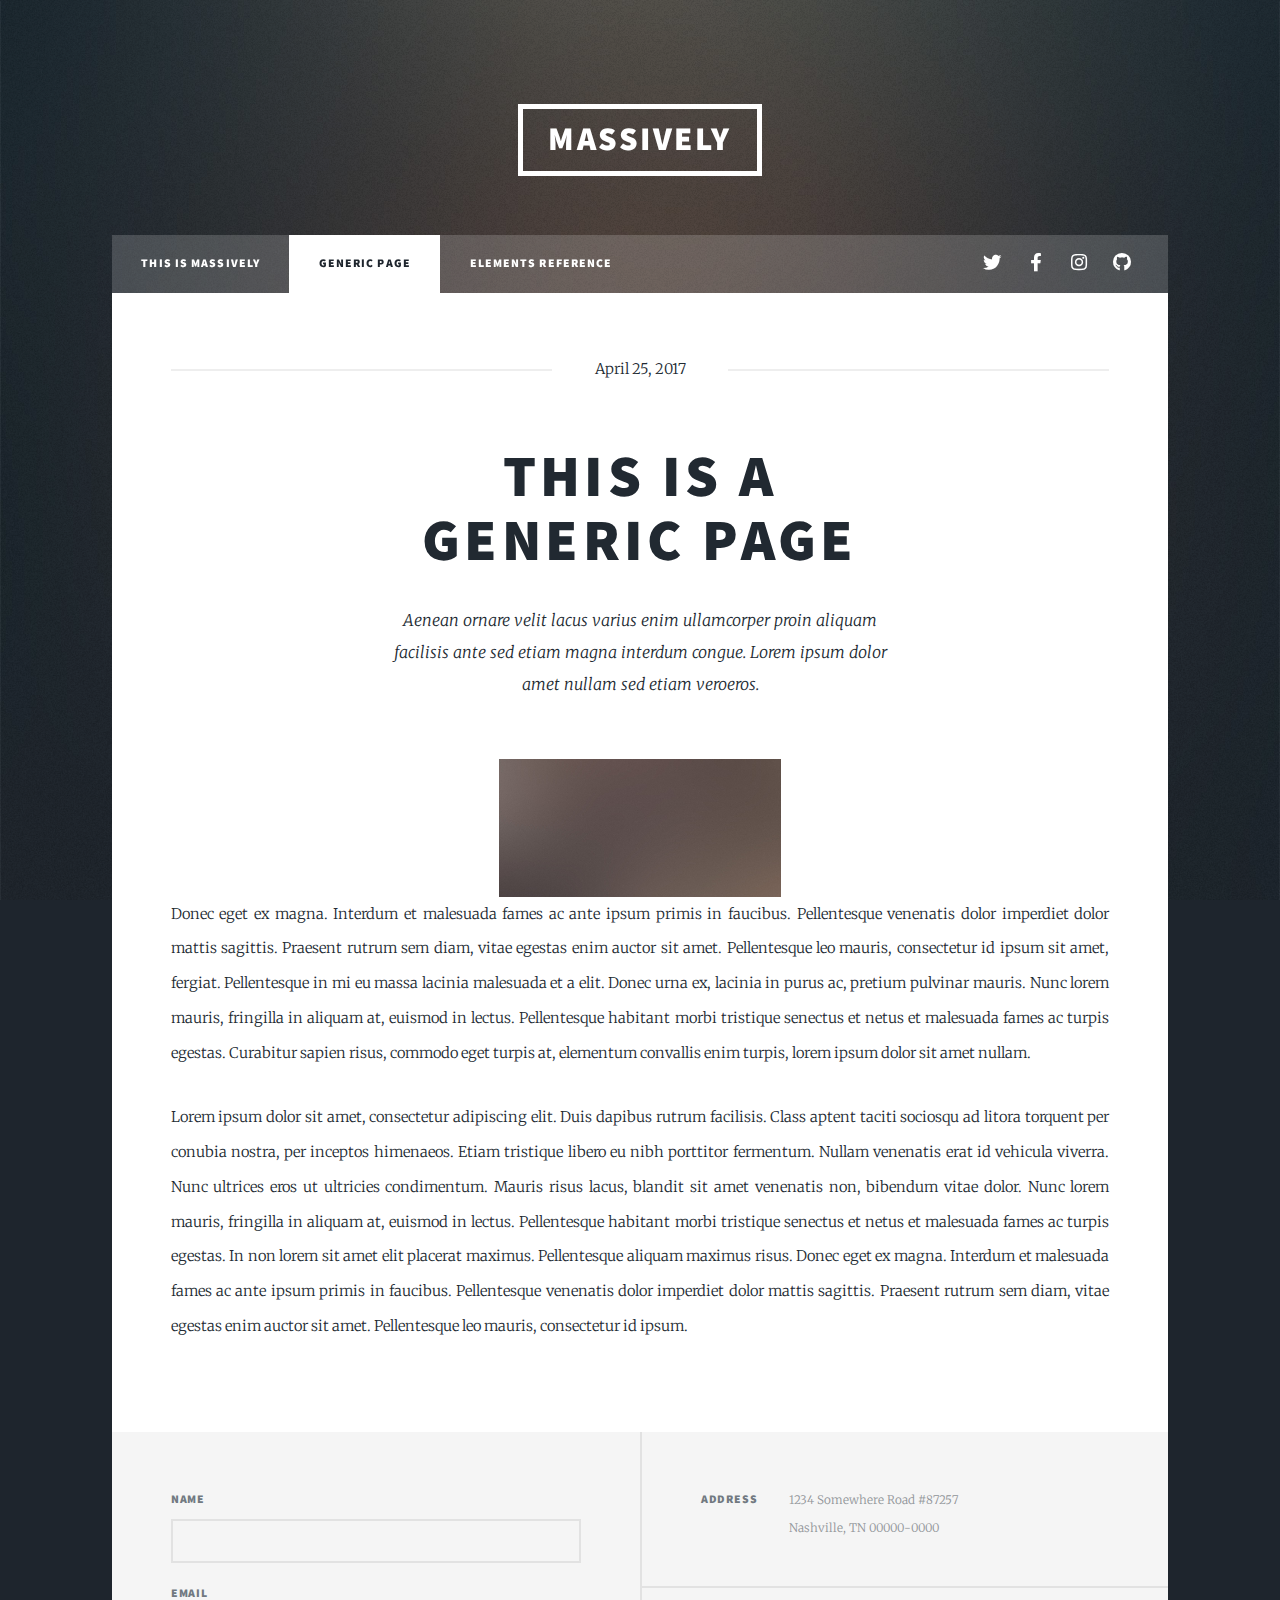
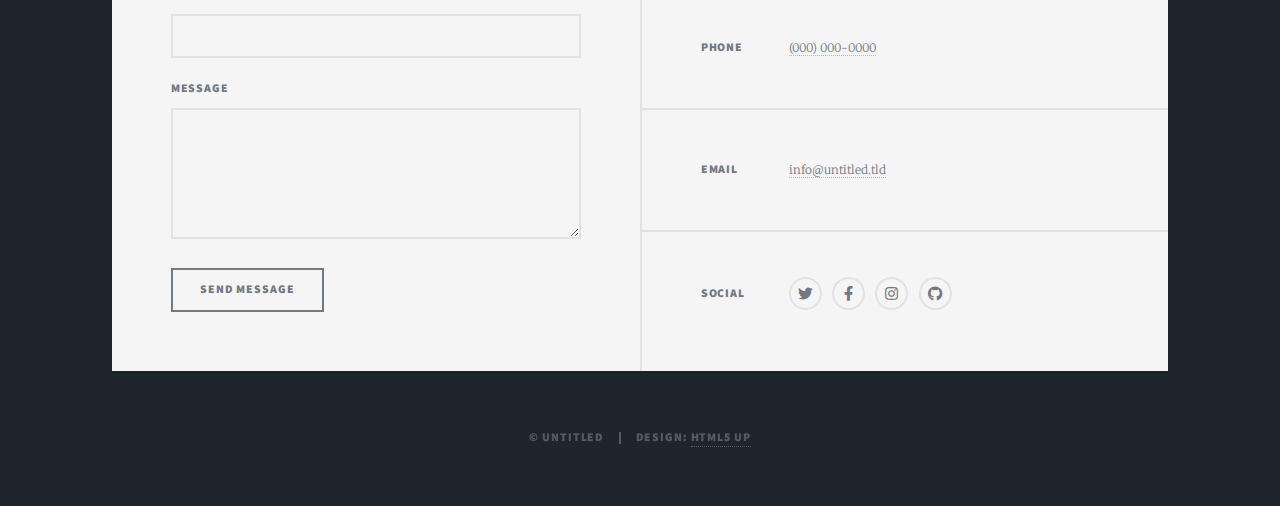
<file: generic.html>
<!DOCTYPE HTML>
<!--
	Massively by HTML5 UP
	html5up.net | @ajlkn
	Free for personal and commercial use under the CCA 3.0 license (html5up.net/license)
-->
<html>
	<head>
		<title>Generic Page - Massively by HTML5 UP</title>
		<meta charset="utf-8" />
		<meta name="viewport" content="width=device-width, initial-scale=1, user-scalable=no" />
		<link rel="stylesheet" href="assets/css/main.css" />
		<noscript><link rel="stylesheet" href="assets/css/noscript.css" /></noscript>
	</head>
	<body class="is-preload">

		<!-- Wrapper -->
			<div id="wrapper">

				<!-- Header -->
					<header id="header">
						<a href="index.html" class="logo">Massively</a>
					</header>

				<!-- Nav -->
					<nav id="nav">
						<ul class="links">
							<li><a href="index.html">This is Massively</a></li>
							<li class="active"><a href="generic.html">Generic Page</a></li>
							<li><a href="elements.html">Elements Reference</a></li>
						</ul>
						<ul class="icons">
							<li><a href="#" class="icon brands fa-twitter"><span class="label">Twitter</span></a></li>
							<li><a href="#" class="icon brands fa-facebook-f"><span class="label">Facebook</span></a></li>
							<li><a href="#" class="icon brands fa-instagram"><span class="label">Instagram</span></a></li>
							<li><a href="#" class="icon brands fa-github"><span class="label">GitHub</span></a></li>
						</ul>
					</nav>

				<!-- Main -->
					<div id="main">

						<!-- Post -->
							<section class="post">
								<header class="major">
									<span class="date">April 25, 2017</span>
									<h1>This is a<br />
									Generic Page</h1>
									<p>Aenean ornare velit lacus varius enim ullamcorper proin aliquam<br />
									facilisis ante sed etiam magna interdum congue. Lorem ipsum dolor<br />
									amet nullam sed etiam veroeros.</p>
								</header>
								<div class="image main"><img src="images/pic01.jpg" alt="" /></div>
								<p>Donec eget ex magna. Interdum et malesuada fames ac ante ipsum primis in faucibus. Pellentesque venenatis dolor imperdiet dolor mattis sagittis. Praesent rutrum sem diam, vitae egestas enim auctor sit amet. Pellentesque leo mauris, consectetur id ipsum sit amet, fergiat. Pellentesque in mi eu massa lacinia malesuada et a elit. Donec urna ex, lacinia in purus ac, pretium pulvinar mauris. Nunc lorem mauris, fringilla in aliquam at, euismod in lectus. Pellentesque habitant morbi tristique senectus et netus et malesuada fames ac turpis egestas. Curabitur sapien risus, commodo eget turpis at, elementum convallis enim turpis, lorem ipsum dolor sit amet nullam.</p>
								<p>Lorem ipsum dolor sit amet, consectetur adipiscing elit. Duis dapibus rutrum facilisis. Class aptent taciti sociosqu ad litora torquent per conubia nostra, per inceptos himenaeos. Etiam tristique libero eu nibh porttitor fermentum. Nullam venenatis erat id vehicula viverra. Nunc ultrices eros ut ultricies condimentum. Mauris risus lacus, blandit sit amet venenatis non, bibendum vitae dolor. Nunc lorem mauris, fringilla in aliquam at, euismod in lectus. Pellentesque habitant morbi tristique senectus et netus et malesuada fames ac turpis egestas. In non lorem sit amet elit placerat maximus. Pellentesque aliquam maximus risus. Donec eget ex magna. Interdum et malesuada fames ac ante ipsum primis in faucibus. Pellentesque venenatis dolor imperdiet dolor mattis sagittis. Praesent rutrum sem diam, vitae egestas enim auctor sit amet. Pellentesque leo mauris, consectetur id ipsum.</p>
							</section>

					</div>

				<!-- Footer -->
					<footer id="footer">
						<section>
							<form method="post" action="#">
								<div class="fields">
									<div class="field">
										<label for="name">Name</label>
										<input type="text" name="name" id="name" />
									</div>
									<div class="field">
										<label for="email">Email</label>
										<input type="text" name="email" id="email" />
									</div>
									<div class="field">
										<label for="message">Message</label>
										<textarea name="message" id="message" rows="3"></textarea>
									</div>
								</div>
								<ul class="actions">
									<li><input type="submit" value="Send Message" /></li>
								</ul>
							</form>
						</section>
						<section class="split contact">
							<section class="alt">
								<h3>Address</h3>
								<p>1234 Somewhere Road #87257<br />
								Nashville, TN 00000-0000</p>
							</section>
							<section>
								<h3>Phone</h3>
								<p><a href="#">(000) 000-0000</a></p>
							</section>
							<section>
								<h3>Email</h3>
								<p><a href="#">info@untitled.tld</a></p>
							</section>
							<section>
								<h3>Social</h3>
								<ul class="icons alt">
									<li><a href="#" class="icon brands alt fa-twitter"><span class="label">Twitter</span></a></li>
									<li><a href="#" class="icon brands alt fa-facebook-f"><span class="label">Facebook</span></a></li>
									<li><a href="#" class="icon brands alt fa-instagram"><span class="label">Instagram</span></a></li>
									<li><a href="#" class="icon brands alt fa-github"><span class="label">GitHub</span></a></li>
								</ul>
							</section>
						</section>
					</footer>

				<!-- Copyright -->
					<div id="copyright">
						<ul><li>&copy; Untitled</li><li>Design: <a href="https://html5up.net">HTML5 UP</a></li></ul>
					</div>

			</div>

		<!-- Scripts -->
			<script src="assets/js/jquery.min.js"></script>
			<script src="assets/js/jquery.scrollex.min.js"></script>
			<script src="assets/js/jquery.scrolly.min.js"></script>
			<script src="assets/js/browser.min.js"></script>
			<script src="assets/js/breakpoints.min.js"></script>
			<script src="assets/js/util.js"></script>
			<script src="assets/js/main.js"></script>

	</body>
</html>
</file>
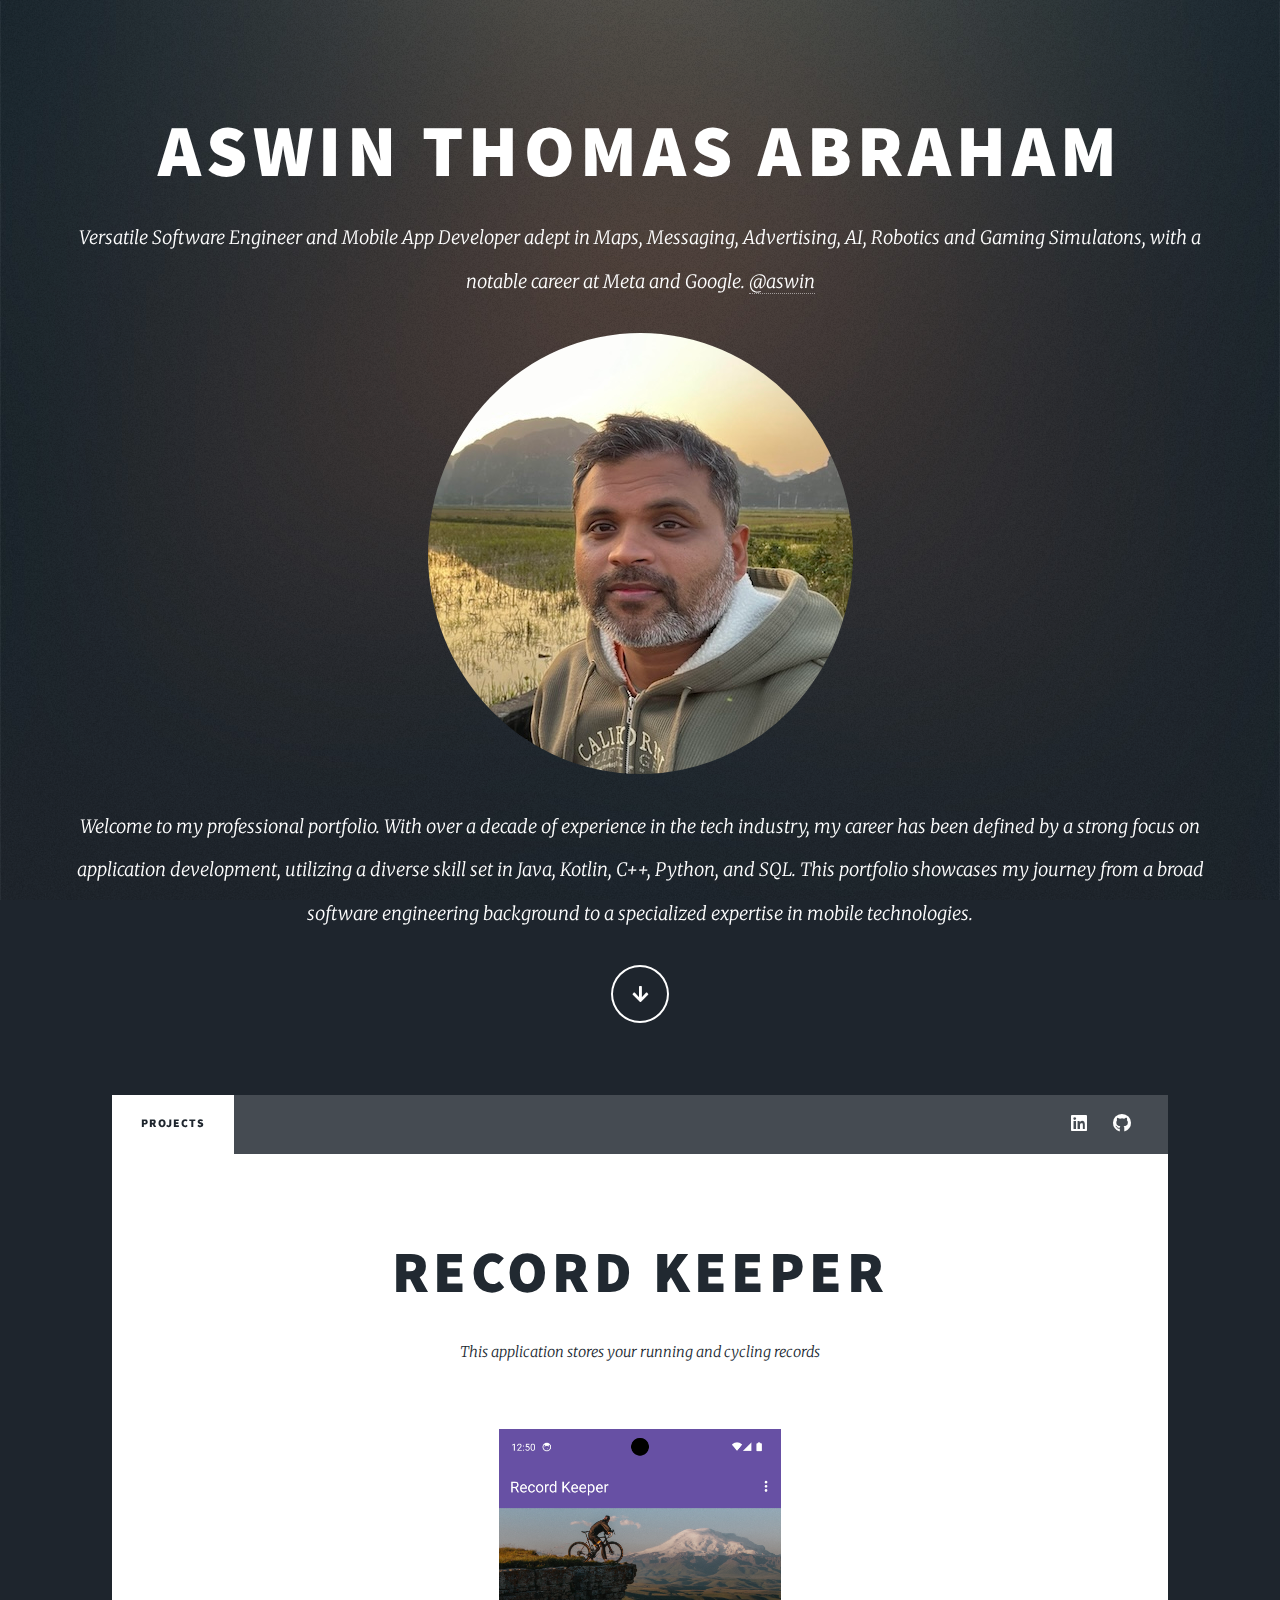
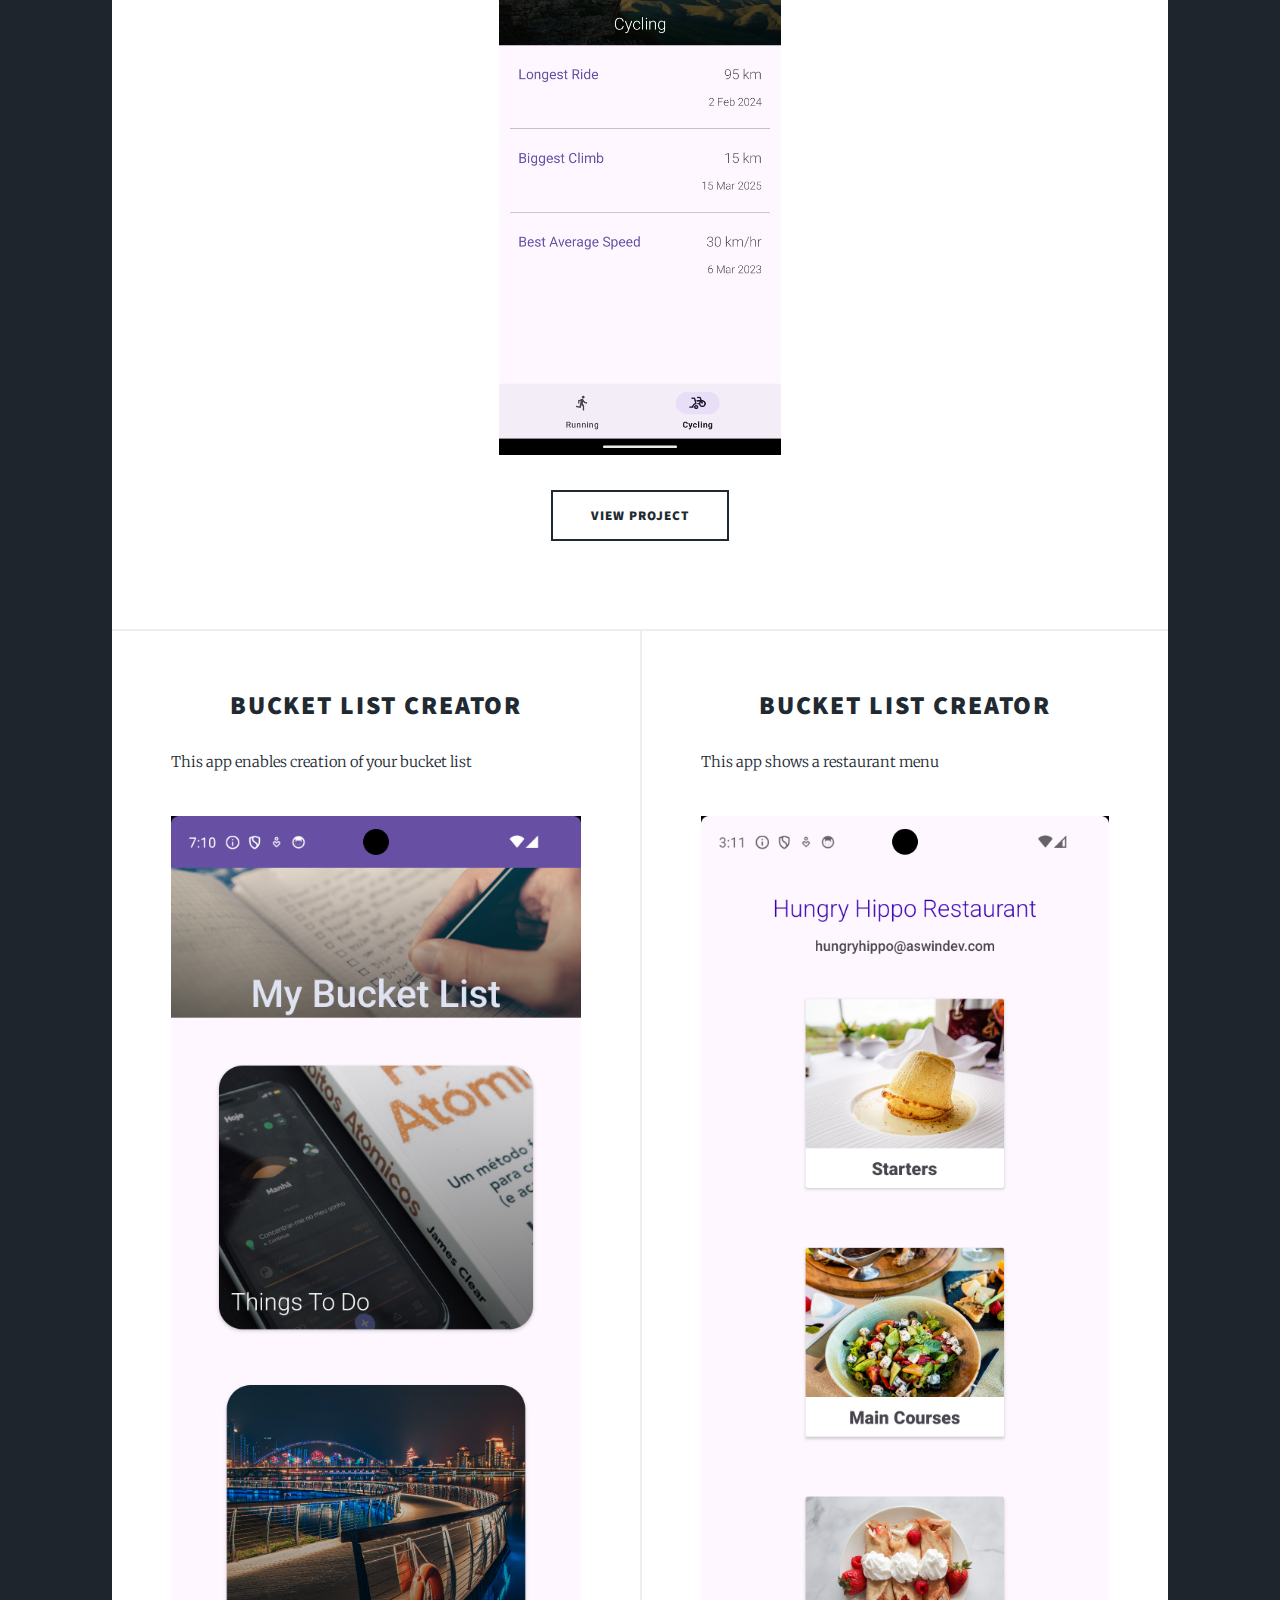
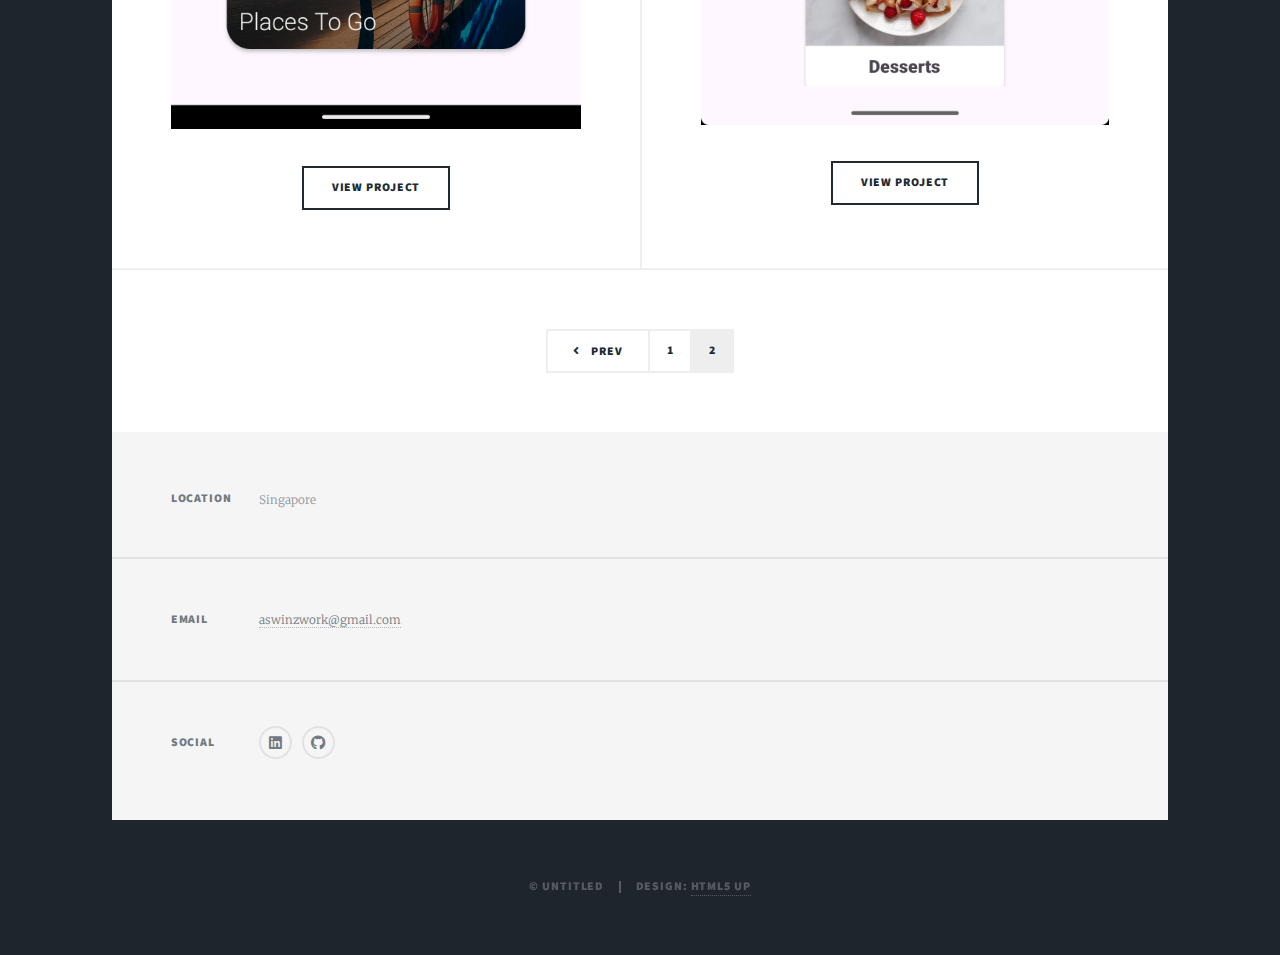
<file: page2.html>
<!DOCTYPE HTML>
<html>
	<head>
		<title>Aswin Thomas Abraham Portfolio</title>
		<meta charset="utf-8" />
		<meta name="viewport" content="width=device-width, initial-scale=1, user-scalable=no" />
		<link rel="stylesheet" href="assets/css/main.css" />
		<noscript><link rel="stylesheet" href="assets/css/noscript.css" /></noscript>
	</head>
	<body class="is-preload">


		<!-- Wrapper -->
			<div id="wrapper" class="fade-in">

				<!-- Intro -->
					<div id="intro">
						<h1>Aswin Thomas Abraham</h1>
						<p>Versatile Software Engineer and Mobile App Developer adept in Maps, Messaging, Advertising, AI, Robotics and Gaming Simulatons, with a notable career at Meta and Google. <a href="https://www.linkedin.com/in/aswinta/" target= "_blank">@aswin</a> <br />
						</p>
						<a href="#" class="image avatar"><img src="images/profile.jpg" alt="" /></a><br>
						<p>Welcome to my professional portfolio. With over a decade of experience in the tech industry, my career has been defined by a strong focus on application development, utilizing a diverse skill set in Java, Kotlin, C++, Python, and SQL. This portfolio showcases my journey from a broad software engineering background to a specialized expertise in mobile technologies. </p>
						<ul class="actions">
							<li><a href="#header" class="button icon solid solo fa-arrow-down scrolly">Continue</a></li>
						</ul>
					</div>

				<!-- Header -->
					<header id="header">
						<a href="index.html" class="logo">Aswin Thomas Abraham</a>
					</header>

				<!-- Nav -->
					<nav id="nav">
						<ul class="links">
							<li class="active"><a href="index.html">Projects</a></li>
							<!-- <li><a href="generic.html">Generic Page</a></li>
							<li><a href="elements.html">Elements Reference</a></li> -->
						</ul>
						<ul class="icons">
							<li><a href="https://www.linkedin.com/in/aswinta/" target= "_blank" class="icon brands fa-linkedin"><span class="label">LinkedIn</span></a></li>
							<li><a href="https://github.com/aswinthomas" target= "_blank" class="icon brands fa-github"><span class="label">GitHub</span></a></li>
						</ul>
					</nav>

				<!-- Main -->
					<div id="main">

						<!-- Featured Post -->
							<article class="post featured">
								<header class="major">
									<!-- <span class="date">April 25, 2017</span> -->
									<h2><a href="https://github.com/aswinthomas/inspireme_app" target= "_blank">Record Keeper</a></h2>
									<p>This application stores your running and cycling records</p>
								</header>
								<a href="https://github.com/aswinthomas/RecordKeeper_Android" target= "_blank" class="image main">
									<img src="images/recordkeeper/cycle.png" alt="run"/>
								</a> <br>
								<ul class="actions special">
									<li><a href="https://github.com/aswinthomas/RecordKeeper_Android" target= "_blank" class="button large">View project</a></li>
								</ul>
							</article>

						<!-- Posts -->
							<section class="posts" id="post-section">
								<article>
									<header>
										<h2><a href="https://github.com/aswinthomas/BucketList_Android" target= "_blank">
											Bucket List Creator<br />
										</h2>
										<p>This app enables creation of your bucket list</p>
									</header>
									<a href="https://github.com/aswinthomas/BucketList_Android" target= "_blank" class="image fit">
										<img src="images/bucketlist/home.png" alt="" />
									</a>
									
									<ul class="actions special">
										<li><a href="https://github.com/aswinthomas/BucketList_Android" target= "_blank" class="button">View Project</a></li>
									</ul>
								</article>
								<article>
									<header>
										<h2><a href="https://github.com/aswinthomas/RestaurantMenu_Android" target= "_blank">Bucket List Creator<br />
										</h2>
										<p>This app shows a restaurant menu</p>
									</header>
									<a href="https://github.com/aswinthomas/RestaurantMenu_Android" target= "_blank" class="image fit">
										<img src="images/restaurantmenu/main.png" alt="" />
									</a>
									<ul class="actions special">
										<li><a href="https://github.com/aswinthomas/RestaurantMenu_Android" target= "_blank" class="button">View Project</a></li>
									</ul>
								</article>
								
							</section> 

						<!-- Footer -->
							<footer>
								<div class="pagination">
									<a href="index.html#post-section" class="previous">Prev</a>
									<a href="index.html#post-section" class="page">1</a>
									<a href="page2.html" class="page active">2</a>
									<!-- <a href="#" class="next">Next</a> -->
								</div>
							</footer>

					</div>

				<!-- Footer -->
					<footer id="footer">
						<section class="split contact">
							<section class="alt">
								<h3>Location</h3>
								<p>Singapore</p>
							</section>
							<!-- <section>
								<h3>Phone</h3>
								<p><a href="#">(000) 000-0000</a></p>
							</section> -->
							<section>
								<h3>Email</h3>
								<p><a href="#">aswinzwork@gmail.com</a></p>
							</section>
							<section>
								<h3>Social</h3>
								<ul class="icons alt">
									<li><a href="https://www.linkedin.com/in/aswinta/" target= "_blank" class="icon brands alt fa-linkedin"><span class="label">LinkedIn</span></a></li>
									<li><a href="https://github.com/aswinthomas" target= "_blank" class="icon brands alt fa-github"><span class="label">GitHub</span></a></li>
								</ul>
							</section>
						</section>
					</footer>

				<!-- Copyright -->
					<div id="copyright">
						<ul><li>&copy; Untitled</li><li>Design: <a href="https://html5up.net">HTML5 UP</a></li></ul>
					</div>

			</div>

		<!-- Scripts -->
			<script src="assets/js/jquery.min.js"></script>
			<script src="assets/js/jquery.scrollex.min.js"></script>
			<script src="assets/js/jquery.scrolly.min.js"></script>
			<script src="assets/js/browser.min.js"></script>
			<script src="assets/js/breakpoints.min.js"></script>
			<script src="assets/js/util.js"></script>
			<script src="assets/js/main.js"></script>

	</body>
</html>
</file>
<file: assets/css/main.css>
@import url(fontawesome-all.min.css);
@import url("https://fonts.googleapis.com/css?family=Merriweather:300,700,300italic,700italic|Source+Sans+Pro:900");

/*
	Massively by HTML5 UP
	html5up.net | @ajlkn
	Free for personal and commercial use under the CCA 3.0 license (html5up.net/license)
*/

html, body, div, span, applet, object,
iframe, h1, h2, h3, h4, h5, h6, p, blockquote,
pre, a, abbr, acronym, address, big, cite,
code, del, dfn, em, img, ins, kbd, q, s, samp,
small, strike, strong, sub, sup, tt, var, b,
u, i, center, dl, dt, dd, ol, ul, li, fieldset,
form, label, legend, table, caption, tbody,
tfoot, thead, tr, th, td, article, aside,
canvas, details, embed, figure, figcaption,
footer, header, hgroup, menu, nav, output, ruby,
section, summary, time, mark, audio, video {
	margin: 0;
	padding: 0;
	border: 0;
	font-size: 100%;
	font: inherit;
	vertical-align: baseline;}

article, aside, details, figcaption, figure,
footer, header, hgroup, menu, nav, section {
	display: block;}

body {
	line-height: 1;
}

ol, ul {
	list-style: none;
}

blockquote, q {
	quotes: none;
}

	blockquote:before, blockquote:after, q:before, q:after {
		content: '';
		content: none;
	}

table {
	border-collapse: collapse;
	border-spacing: 0;
}

body {
	-webkit-text-size-adjust: none;
}

mark {
	background-color: transparent;
	color: inherit;
}

input::-moz-focus-inner {
	border: 0;
	padding: 0;
}

input, select, textarea {
	-moz-appearance: none;
	-webkit-appearance: none;
	-ms-appearance: none;
	appearance: none;
}

/* Basic */

	@-ms-viewport {
		width: device-width;
	}

	body {
		-ms-overflow-style: scrollbar;
	}

	@media screen and (max-width: 480px) {

		html, body {
			min-width: 320px;
		}

	}

	html {
		box-sizing: border-box;
	}

	*, *:before, *:after {
		box-sizing: inherit;
	}

	body {
		background-color: #1e252d;
	}

		body.is-preload *, body.is-preload *:before, body.is-preload *:after {
			-moz-animation: none !important;
			-webkit-animation: none !important;
			-ms-animation: none !important;
			animation: none !important;
			-moz-transition: none !important;
			-webkit-transition: none !important;
			-ms-transition: none !important;
			transition: none !important;
		}

/* Type */

	html {
		font-size: 16pt;
	}

		@media screen and (max-width: 1680px) {

			html {
				font-size: 12pt;
			}

		}

		@media screen and (max-width: 1280px) {

			html {
				font-size: 11pt;
			}

		}

		@media screen and (max-width: 360px) {

			html {
				font-size: 10pt;
			}

		}

	body {
		color: #212931;
	}

	body, input, select, textarea {
		font-family: "Merriweather", Georgia, serif;
		font-weight: 300;
		font-size: 1rem;
		line-height: 2.375;
	}

	a {
		-moz-transition: color 0.2s ease-in-out, background-color 0.2s ease-in-out, border-color 0.2s ease-in-out, box-shadow 0.2s ease-in-out;
		-webkit-transition: color 0.2s ease-in-out, background-color 0.2s ease-in-out, border-color 0.2s ease-in-out, box-shadow 0.2s ease-in-out;
		-ms-transition: color 0.2s ease-in-out, background-color 0.2s ease-in-out, border-color 0.2s ease-in-out, box-shadow 0.2s ease-in-out;
		transition: color 0.2s ease-in-out, background-color 0.2s ease-in-out, border-color 0.2s ease-in-out, box-shadow 0.2s ease-in-out;
		border-bottom: dotted 1px;
		text-decoration: none;
	}

		a:hover {
			border-bottom-color: transparent;
		}

	strong, b {
		font-weight: 600;
	}

	em, i {
		font-style: italic;
	}

	p {
		text-align: justify;
		margin: 0 0 2rem 0;
	}

	h1, h2, h3, h4, h5, h6 {
		font-family: "Source Sans Pro", Helvetica, sans-serif;
		font-weight: 900;
		line-height: 1.5;
		letter-spacing: 0.075em;
		text-transform: uppercase;
		margin: 0 0 1rem 0;
	}

		h1 a, h2 a, h3 a, h4 a, h5 a, h6 a {
			border-bottom: 0;
			color: inherit;
			text-decoration: none;
		}

	h1 {
		font-size: 4rem;
		line-height: 1.1;
		margin: 0 0 2rem 0;
	}

	h2 {
		font-size: 1.75rem;
		line-height: 1.3;
		margin: 0 0 1.5rem 0;
	}

	h3 {
		font-size: 1.25rem;
		margin: 0 0 1.5rem 0;
	}

	h4 {
		font-size: 1rem;
	}

	h5 {
		font-size: 0.9rem;
	}

	h6 {
		font-size: 0.8rem;
	}

	sub {
		font-size: 0.8rem;
		position: relative;
		top: 0.5rem;
	}

	sup {
		font-size: 0.8rem;
		position: relative;
		top: -0.5rem;
	}

	blockquote {
		border-left: solid 4px;
		font-style: italic;
		margin: 0 0 2rem 0;
		padding: 0.5rem 0 0.5rem 2rem;
	}

	code {
		border: solid 2px;
		font-family: "Courier New", monospace;
		font-size: 0.9rem;
		margin: 0 0.25rem;
		padding: 0.25rem 0.65rem;
	}

	pre {
		-webkit-overflow-scrolling: touch;
		font-family: "Courier New", monospace;
		font-size: 0.9rem;
		margin: 0 0 2rem 0;
	}

		pre code {
			display: block;
			line-height: 1.75;
			padding: 1rem 1.5rem;
			overflow-x: auto;
		}

	hr {
		border: 0;
		border-bottom: solid 2px;
		margin: 3rem 0;
	}

		hr.major {
			margin: 5rem 0;
		}

	.align-left {
		text-align: left;
	}

	.align-center {
		text-align: center;
	}

	.align-right {
		text-align: right;
	}

	input, select, textarea {
		color: #212931;
	}

	a {
		color: #212931;
		border-bottom-color: rgba(33, 41, 49, 0.5);
	}

		a:hover {
			border-bottom-color: transparent;
			color: #18bfef !important;
		}

	strong, b {
		color: #212931;
	}

	h1, h2, h3, h4, h5, h6 {
		color: #212931;
	}

	blockquote {
		border-left-color: #eeeeee;
	}

	code {
		background: rgba(220, 220, 220, 0.25);
		border-color: #eeeeee;
	}

	hr {
		border-bottom-color: #eeeeee;
	}

/* Row */

	.row {
		display: flex;
		flex-wrap: wrap;
		box-sizing: border-box;
		align-items: stretch;
	}

		.row > * {
			box-sizing: border-box;
		}

		.row.gtr-uniform > * > :last-child {
			margin-bottom: 0;
		}

		.row.aln-left {
			justify-content: flex-start;
		}

		.row.aln-center {
			justify-content: center;
		}

		.row.aln-right {
			justify-content: flex-end;
		}

		.row.aln-top {
			align-items: flex-start;
		}

		.row.aln-middle {
			align-items: center;
		}

		.row.aln-bottom {
			align-items: flex-end;
		}

		.row > .imp {
			order: -1;
		}

		.row > .col-1 {
			width: 8.33333%;
		}

		.row > .off-1 {
			margin-left: 8.33333%;
		}

		.row > .col-2 {
			width: 16.66667%;
		}

		.row > .off-2 {
			margin-left: 16.66667%;
		}

		.row > .col-3 {
			width: 25%;
		}

		.row > .off-3 {
			margin-left: 25%;
		}

		.row > .col-4 {
			width: 33.33333%;
		}

		.row > .off-4 {
			margin-left: 33.33333%;
		}

		.row > .col-5 {
			width: 41.66667%;
		}

		.row > .off-5 {
			margin-left: 41.66667%;
		}

		.row > .col-6 {
			width: 50%;
		}

		.row > .off-6 {
			margin-left: 50%;
		}

		.row > .col-7 {
			width: 58.33333%;
		}

		.row > .off-7 {
			margin-left: 58.33333%;
		}

		.row > .col-8 {
			width: 66.66667%;
		}

		.row > .off-8 {
			margin-left: 66.66667%;
		}

		.row > .col-9 {
			width: 75%;
		}

		.row > .off-9 {
			margin-left: 75%;
		}

		.row > .col-10 {
			width: 83.33333%;
		}

		.row > .off-10 {
			margin-left: 83.33333%;
		}

		.row > .col-11 {
			width: 91.66667%;
		}

		.row > .off-11 {
			margin-left: 91.66667%;
		}

		.row > .col-12 {
			width: 100%;
		}

		.row > .off-12 {
			margin-left: 100%;
		}

		.row.gtr-0 {
			margin-top: 0;
			margin-left: 0rem;
		}

			.row.gtr-0 > * {
				padding: 0 0 0 0rem;
			}

			.row.gtr-0.gtr-uniform {
				margin-top: 0rem;
			}

				.row.gtr-0.gtr-uniform > * {
					padding-top: 0rem;
				}

		.row.gtr-25 {
			margin-top: 0;
			margin-left: -0.375rem;
		}

			.row.gtr-25 > * {
				padding: 0 0 0 0.375rem;
			}

			.row.gtr-25.gtr-uniform {
				margin-top: -0.375rem;
			}

				.row.gtr-25.gtr-uniform > * {
					padding-top: 0.375rem;
				}

		.row.gtr-50 {
			margin-top: 0;
			margin-left: -0.75rem;
		}

			.row.gtr-50 > * {
				padding: 0 0 0 0.75rem;
			}

			.row.gtr-50.gtr-uniform {
				margin-top: -0.75rem;
			}

				.row.gtr-50.gtr-uniform > * {
					padding-top: 0.75rem;
				}

		.row {
			margin-top: 0;
			margin-left: -1.5rem;
		}

			.row > * {
				padding: 0 0 0 1.5rem;
			}

			.row.gtr-uniform {
				margin-top: -1.5rem;
			}

				.row.gtr-uniform > * {
					padding-top: 1.5rem;
				}

		.row.gtr-150 {
			margin-top: 0;
			margin-left: -2.25rem;
		}

			.row.gtr-150 > * {
				padding: 0 0 0 2.25rem;
			}

			.row.gtr-150.gtr-uniform {
				margin-top: -2.25rem;
			}

				.row.gtr-150.gtr-uniform > * {
					padding-top: 2.25rem;
				}

		.row.gtr-200 {
			margin-top: 0;
			margin-left: -3rem;
		}

			.row.gtr-200 > * {
				padding: 0 0 0 3rem;
			}

			.row.gtr-200.gtr-uniform {
				margin-top: -3rem;
			}

				.row.gtr-200.gtr-uniform > * {
					padding-top: 3rem;
				}

		@media screen and (max-width: 1680px) {

			.row {
				display: flex;
				flex-wrap: wrap;
				box-sizing: border-box;
				align-items: stretch;
			}

				.row > * {
					box-sizing: border-box;
				}

				.row.gtr-uniform > * > :last-child {
					margin-bottom: 0;
				}

				.row.aln-left {
					justify-content: flex-start;
				}

				.row.aln-center {
					justify-content: center;
				}

				.row.aln-right {
					justify-content: flex-end;
				}

				.row.aln-top {
					align-items: flex-start;
				}

				.row.aln-middle {
					align-items: center;
				}

				.row.aln-bottom {
					align-items: flex-end;
				}

				.row > .imp-xlarge {
					order: -1;
				}

				.row > .col-1-xlarge {
					width: 8.33333%;
				}

				.row > .off-1-xlarge {
					margin-left: 8.33333%;
				}

				.row > .col-2-xlarge {
					width: 16.66667%;
				}

				.row > .off-2-xlarge {
					margin-left: 16.66667%;
				}

				.row > .col-3-xlarge {
					width: 25%;
				}

				.row > .off-3-xlarge {
					margin-left: 25%;
				}

				.row > .col-4-xlarge {
					width: 33.33333%;
				}

				.row > .off-4-xlarge {
					margin-left: 33.33333%;
				}

				.row > .col-5-xlarge {
					width: 41.66667%;
				}

				.row > .off-5-xlarge {
					margin-left: 41.66667%;
				}

				.row > .col-6-xlarge {
					width: 50%;
				}

				.row > .off-6-xlarge {
					margin-left: 50%;
				}

				.row > .col-7-xlarge {
					width: 58.33333%;
				}

				.row > .off-7-xlarge {
					margin-left: 58.33333%;
				}

				.row > .col-8-xlarge {
					width: 66.66667%;
				}

				.row > .off-8-xlarge {
					margin-left: 66.66667%;
				}

				.row > .col-9-xlarge {
					width: 75%;
				}

				.row > .off-9-xlarge {
					margin-left: 75%;
				}

				.row > .col-10-xlarge {
					width: 83.33333%;
				}

				.row > .off-10-xlarge {
					margin-left: 83.33333%;
				}

				.row > .col-11-xlarge {
					width: 91.66667%;
				}

				.row > .off-11-xlarge {
					margin-left: 91.66667%;
				}

				.row > .col-12-xlarge {
					width: 100%;
				}

				.row > .off-12-xlarge {
					margin-left: 100%;
				}

				.row.gtr-0 {
					margin-top: 0;
					margin-left: 0rem;
				}

					.row.gtr-0 > * {
						padding: 0 0 0 0rem;
					}

					.row.gtr-0.gtr-uniform {
						margin-top: 0rem;
					}

						.row.gtr-0.gtr-uniform > * {
							padding-top: 0rem;
						}

				.row.gtr-25 {
					margin-top: 0;
					margin-left: -0.375rem;
				}

					.row.gtr-25 > * {
						padding: 0 0 0 0.375rem;
					}

					.row.gtr-25.gtr-uniform {
						margin-top: -0.375rem;
					}

						.row.gtr-25.gtr-uniform > * {
							padding-top: 0.375rem;
						}

				.row.gtr-50 {
					margin-top: 0;
					margin-left: -0.75rem;
				}

					.row.gtr-50 > * {
						padding: 0 0 0 0.75rem;
					}

					.row.gtr-50.gtr-uniform {
						margin-top: -0.75rem;
					}

						.row.gtr-50.gtr-uniform > * {
							padding-top: 0.75rem;
						}

				.row {
					margin-top: 0;
					margin-left: -1.5rem;
				}

					.row > * {
						padding: 0 0 0 1.5rem;
					}

					.row.gtr-uniform {
						margin-top: -1.5rem;
					}

						.row.gtr-uniform > * {
							padding-top: 1.5rem;
						}

				.row.gtr-150 {
					margin-top: 0;
					margin-left: -2.25rem;
				}

					.row.gtr-150 > * {
						padding: 0 0 0 2.25rem;
					}

					.row.gtr-150.gtr-uniform {
						margin-top: -2.25rem;
					}

						.row.gtr-150.gtr-uniform > * {
							padding-top: 2.25rem;
						}

				.row.gtr-200 {
					margin-top: 0;
					margin-left: -3rem;
				}

					.row.gtr-200 > * {
						padding: 0 0 0 3rem;
					}

					.row.gtr-200.gtr-uniform {
						margin-top: -3rem;
					}

						.row.gtr-200.gtr-uniform > * {
							padding-top: 3rem;
						}

		}

		@media screen and (max-width: 1280px) {

			.row {
				display: flex;
				flex-wrap: wrap;
				box-sizing: border-box;
				align-items: stretch;
			}

				.row > * {
					box-sizing: border-box;
				}

				.row.gtr-uniform > * > :last-child {
					margin-bottom: 0;
				}

				.row.aln-left {
					justify-content: flex-start;
				}

				.row.aln-center {
					justify-content: center;
				}

				.row.aln-right {
					justify-content: flex-end;
				}

				.row.aln-top {
					align-items: flex-start;
				}

				.row.aln-middle {
					align-items: center;
				}

				.row.aln-bottom {
					align-items: flex-end;
				}

				.row > .imp-large {
					order: -1;
				}

				.row > .col-1-large {
					width: 8.33333%;
				}

				.row > .off-1-large {
					margin-left: 8.33333%;
				}

				.row > .col-2-large {
					width: 16.66667%;
				}

				.row > .off-2-large {
					margin-left: 16.66667%;
				}

				.row > .col-3-large {
					width: 25%;
				}

				.row > .off-3-large {
					margin-left: 25%;
				}

				.row > .col-4-large {
					width: 33.33333%;
				}

				.row > .off-4-large {
					margin-left: 33.33333%;
				}

				.row > .col-5-large {
					width: 41.66667%;
				}

				.row > .off-5-large {
					margin-left: 41.66667%;
				}

				.row > .col-6-large {
					width: 50%;
				}

				.row > .off-6-large {
					margin-left: 50%;
				}

				.row > .col-7-large {
					width: 58.33333%;
				}

				.row > .off-7-large {
					margin-left: 58.33333%;
				}

				.row > .col-8-large {
					width: 66.66667%;
				}

				.row > .off-8-large {
					margin-left: 66.66667%;
				}

				.row > .col-9-large {
					width: 75%;
				}

				.row > .off-9-large {
					margin-left: 75%;
				}

				.row > .col-10-large {
					width: 83.33333%;
				}

				.row > .off-10-large {
					margin-left: 83.33333%;
				}

				.row > .col-11-large {
					width: 91.66667%;
				}

				.row > .off-11-large {
					margin-left: 91.66667%;
				}

				.row > .col-12-large {
					width: 100%;
				}

				.row > .off-12-large {
					margin-left: 100%;
				}

				.row.gtr-0 {
					margin-top: 0;
					margin-left: 0rem;
				}

					.row.gtr-0 > * {
						padding: 0 0 0 0rem;
					}

					.row.gtr-0.gtr-uniform {
						margin-top: 0rem;
					}

						.row.gtr-0.gtr-uniform > * {
							padding-top: 0rem;
						}

				.row.gtr-25 {
					margin-top: 0;
					margin-left: -0.375rem;
				}

					.row.gtr-25 > * {
						padding: 0 0 0 0.375rem;
					}

					.row.gtr-25.gtr-uniform {
						margin-top: -0.375rem;
					}

						.row.gtr-25.gtr-uniform > * {
							padding-top: 0.375rem;
						}

				.row.gtr-50 {
					margin-top: 0;
					margin-left: -0.75rem;
				}

					.row.gtr-50 > * {
						padding: 0 0 0 0.75rem;
					}

					.row.gtr-50.gtr-uniform {
						margin-top: -0.75rem;
					}

						.row.gtr-50.gtr-uniform > * {
							padding-top: 0.75rem;
						}

				.row {
					margin-top: 0;
					margin-left: -1.5rem;
				}

					.row > * {
						padding: 0 0 0 1.5rem;
					}

					.row.gtr-uniform {
						margin-top: -1.5rem;
					}

						.row.gtr-uniform > * {
							padding-top: 1.5rem;
						}

				.row.gtr-150 {
					margin-top: 0;
					margin-left: -2.25rem;
				}

					.row.gtr-150 > * {
						padding: 0 0 0 2.25rem;
					}

					.row.gtr-150.gtr-uniform {
						margin-top: -2.25rem;
					}

						.row.gtr-150.gtr-uniform > * {
							padding-top: 2.25rem;
						}

				.row.gtr-200 {
					margin-top: 0;
					margin-left: -3rem;
				}

					.row.gtr-200 > * {
						padding: 0 0 0 3rem;
					}

					.row.gtr-200.gtr-uniform {
						margin-top: -3rem;
					}

						.row.gtr-200.gtr-uniform > * {
							padding-top: 3rem;
						}

		}

		@media screen and (max-width: 980px) {

			.row {
				display: flex;
				flex-wrap: wrap;
				box-sizing: border-box;
				align-items: stretch;
			}

				.row > * {
					box-sizing: border-box;
				}

				.row.gtr-uniform > * > :last-child {
					margin-bottom: 0;
				}

				.row.aln-left {
					justify-content: flex-start;
				}

				.row.aln-center {
					justify-content: center;
				}

				.row.aln-right {
					justify-content: flex-end;
				}

				.row.aln-top {
					align-items: flex-start;
				}

				.row.aln-middle {
					align-items: center;
				}

				.row.aln-bottom {
					align-items: flex-end;
				}

				.row > .imp-medium {
					order: -1;
				}

				.row > .col-1-medium {
					width: 8.33333%;
				}

				.row > .off-1-medium {
					margin-left: 8.33333%;
				}

				.row > .col-2-medium {
					width: 16.66667%;
				}

				.row > .off-2-medium {
					margin-left: 16.66667%;
				}

				.row > .col-3-medium {
					width: 25%;
				}

				.row > .off-3-medium {
					margin-left: 25%;
				}

				.row > .col-4-medium {
					width: 33.33333%;
				}

				.row > .off-4-medium {
					margin-left: 33.33333%;
				}

				.row > .col-5-medium {
					width: 41.66667%;
				}

				.row > .off-5-medium {
					margin-left: 41.66667%;
				}

				.row > .col-6-medium {
					width: 50%;
				}

				.row > .off-6-medium {
					margin-left: 50%;
				}

				.row > .col-7-medium {
					width: 58.33333%;
				}

				.row > .off-7-medium {
					margin-left: 58.33333%;
				}

				.row > .col-8-medium {
					width: 66.66667%;
				}

				.row > .off-8-medium {
					margin-left: 66.66667%;
				}

				.row > .col-9-medium {
					width: 75%;
				}

				.row > .off-9-medium {
					margin-left: 75%;
				}

				.row > .col-10-medium {
					width: 83.33333%;
				}

				.row > .off-10-medium {
					margin-left: 83.33333%;
				}

				.row > .col-11-medium {
					width: 91.66667%;
				}

				.row > .off-11-medium {
					margin-left: 91.66667%;
				}

				.row > .col-12-medium {
					width: 100%;
				}

				.row > .off-12-medium {
					margin-left: 100%;
				}

				.row.gtr-0 {
					margin-top: 0;
					margin-left: 0rem;
				}

					.row.gtr-0 > * {
						padding: 0 0 0 0rem;
					}

					.row.gtr-0.gtr-uniform {
						margin-top: 0rem;
					}

						.row.gtr-0.gtr-uniform > * {
							padding-top: 0rem;
						}

				.row.gtr-25 {
					margin-top: 0;
					margin-left: -0.375rem;
				}

					.row.gtr-25 > * {
						padding: 0 0 0 0.375rem;
					}

					.row.gtr-25.gtr-uniform {
						margin-top: -0.375rem;
					}

						.row.gtr-25.gtr-uniform > * {
							padding-top: 0.375rem;
						}

				.row.gtr-50 {
					margin-top: 0;
					margin-left: -0.75rem;
				}

					.row.gtr-50 > * {
						padding: 0 0 0 0.75rem;
					}

					.row.gtr-50.gtr-uniform {
						margin-top: -0.75rem;
					}

						.row.gtr-50.gtr-uniform > * {
							padding-top: 0.75rem;
						}

				.row {
					margin-top: 0;
					margin-left: -1.5rem;
				}

					.row > * {
						padding: 0 0 0 1.5rem;
					}

					.row.gtr-uniform {
						margin-top: -1.5rem;
					}

						.row.gtr-uniform > * {
							padding-top: 1.5rem;
						}

				.row.gtr-150 {
					margin-top: 0;
					margin-left: -2.25rem;
				}

					.row.gtr-150 > * {
						padding: 0 0 0 2.25rem;
					}

					.row.gtr-150.gtr-uniform {
						margin-top: -2.25rem;
					}

						.row.gtr-150.gtr-uniform > * {
							padding-top: 2.25rem;
						}

				.row.gtr-200 {
					margin-top: 0;
					margin-left: -3rem;
				}

					.row.gtr-200 > * {
						padding: 0 0 0 3rem;
					}

					.row.gtr-200.gtr-uniform {
						margin-top: -3rem;
					}

						.row.gtr-200.gtr-uniform > * {
							padding-top: 3rem;
						}

		}

		@media screen and (max-width: 736px) {

			.row {
				display: flex;
				flex-wrap: wrap;
				box-sizing: border-box;
				align-items: stretch;
			}

				.row > * {
					box-sizing: border-box;
				}

				.row.gtr-uniform > * > :last-child {
					margin-bottom: 0;
				}

				.row.aln-left {
					justify-content: flex-start;
				}

				.row.aln-center {
					justify-content: center;
				}

				.row.aln-right {
					justify-content: flex-end;
				}

				.row.aln-top {
					align-items: flex-start;
				}

				.row.aln-middle {
					align-items: center;
				}

				.row.aln-bottom {
					align-items: flex-end;
				}

				.row > .imp-small {
					order: -1;
				}

				.row > .col-1-small {
					width: 8.33333%;
				}

				.row > .off-1-small {
					margin-left: 8.33333%;
				}

				.row > .col-2-small {
					width: 16.66667%;
				}

				.row > .off-2-small {
					margin-left: 16.66667%;
				}

				.row > .col-3-small {
					width: 25%;
				}

				.row > .off-3-small {
					margin-left: 25%;
				}

				.row > .col-4-small {
					width: 33.33333%;
				}

				.row > .off-4-small {
					margin-left: 33.33333%;
				}

				.row > .col-5-small {
					width: 41.66667%;
				}

				.row > .off-5-small {
					margin-left: 41.66667%;
				}

				.row > .col-6-small {
					width: 50%;
				}

				.row > .off-6-small {
					margin-left: 50%;
				}

				.row > .col-7-small {
					width: 58.33333%;
				}

				.row > .off-7-small {
					margin-left: 58.33333%;
				}

				.row > .col-8-small {
					width: 66.66667%;
				}

				.row > .off-8-small {
					margin-left: 66.66667%;
				}

				.row > .col-9-small {
					width: 75%;
				}

				.row > .off-9-small {
					margin-left: 75%;
				}

				.row > .col-10-small {
					width: 83.33333%;
				}

				.row > .off-10-small {
					margin-left: 83.33333%;
				}

				.row > .col-11-small {
					width: 91.66667%;
				}

				.row > .off-11-small {
					margin-left: 91.66667%;
				}

				.row > .col-12-small {
					width: 100%;
				}

				.row > .off-12-small {
					margin-left: 100%;
				}

				.row.gtr-0 {
					margin-top: 0;
					margin-left: 0rem;
				}

					.row.gtr-0 > * {
						padding: 0 0 0 0rem;
					}

					.row.gtr-0.gtr-uniform {
						margin-top: 0rem;
					}

						.row.gtr-0.gtr-uniform > * {
							padding-top: 0rem;
						}

				.row.gtr-25 {
					margin-top: 0;
					margin-left: -0.375rem;
				}

					.row.gtr-25 > * {
						padding: 0 0 0 0.375rem;
					}

					.row.gtr-25.gtr-uniform {
						margin-top: -0.375rem;
					}

						.row.gtr-25.gtr-uniform > * {
							padding-top: 0.375rem;
						}

				.row.gtr-50 {
					margin-top: 0;
					margin-left: -0.75rem;
				}

					.row.gtr-50 > * {
						padding: 0 0 0 0.75rem;
					}

					.row.gtr-50.gtr-uniform {
						margin-top: -0.75rem;
					}

						.row.gtr-50.gtr-uniform > * {
							padding-top: 0.75rem;
						}

				.row {
					margin-top: 0;
					margin-left: -1.5rem;
				}

					.row > * {
						padding: 0 0 0 1.5rem;
					}

					.row.gtr-uniform {
						margin-top: -1.5rem;
					}

						.row.gtr-uniform > * {
							padding-top: 1.5rem;
						}

				.row.gtr-150 {
					margin-top: 0;
					margin-left: -2.25rem;
				}

					.row.gtr-150 > * {
						padding: 0 0 0 2.25rem;
					}

					.row.gtr-150.gtr-uniform {
						margin-top: -2.25rem;
					}

						.row.gtr-150.gtr-uniform > * {
							padding-top: 2.25rem;
						}

				.row.gtr-200 {
					margin-top: 0;
					margin-left: -3rem;
				}

					.row.gtr-200 > * {
						padding: 0 0 0 3rem;
					}

					.row.gtr-200.gtr-uniform {
						margin-top: -3rem;
					}

						.row.gtr-200.gtr-uniform > * {
							padding-top: 3rem;
						}

		}

		@media screen and (max-width: 480px) {

			.row {
				display: flex;
				flex-wrap: wrap;
				box-sizing: border-box;
				align-items: stretch;
			}

				.row > * {
					box-sizing: border-box;
				}

				.row.gtr-uniform > * > :last-child {
					margin-bottom: 0;
				}

				.row.aln-left {
					justify-content: flex-start;
				}

				.row.aln-center {
					justify-content: center;
				}

				.row.aln-right {
					justify-content: flex-end;
				}

				.row.aln-top {
					align-items: flex-start;
				}

				.row.aln-middle {
					align-items: center;
				}

				.row.aln-bottom {
					align-items: flex-end;
				}

				.row > .imp-xsmall {
					order: -1;
				}

				.row > .col-1-xsmall {
					width: 8.33333%;
				}

				.row > .off-1-xsmall {
					margin-left: 8.33333%;
				}

				.row > .col-2-xsmall {
					width: 16.66667%;
				}

				.row > .off-2-xsmall {
					margin-left: 16.66667%;
				}

				.row > .col-3-xsmall {
					width: 25%;
				}

				.row > .off-3-xsmall {
					margin-left: 25%;
				}

				.row > .col-4-xsmall {
					width: 33.33333%;
				}

				.row > .off-4-xsmall {
					margin-left: 33.33333%;
				}

				.row > .col-5-xsmall {
					width: 41.66667%;
				}

				.row > .off-5-xsmall {
					margin-left: 41.66667%;
				}

				.row > .col-6-xsmall {
					width: 50%;
				}

				.row > .off-6-xsmall {
					margin-left: 50%;
				}

				.row > .col-7-xsmall {
					width: 58.33333%;
				}

				.row > .off-7-xsmall {
					margin-left: 58.33333%;
				}

				.row > .col-8-xsmall {
					width: 66.66667%;
				}

				.row > .off-8-xsmall {
					margin-left: 66.66667%;
				}

				.row > .col-9-xsmall {
					width: 75%;
				}

				.row > .off-9-xsmall {
					margin-left: 75%;
				}

				.row > .col-10-xsmall {
					width: 83.33333%;
				}

				.row > .off-10-xsmall {
					margin-left: 83.33333%;
				}

				.row > .col-11-xsmall {
					width: 91.66667%;
				}

				.row > .off-11-xsmall {
					margin-left: 91.66667%;
				}

				.row > .col-12-xsmall {
					width: 100%;
				}

				.row > .off-12-xsmall {
					margin-left: 100%;
				}

				.row.gtr-0 {
					margin-top: 0;
					margin-left: 0rem;
				}

					.row.gtr-0 > * {
						padding: 0 0 0 0rem;
					}

					.row.gtr-0.gtr-uniform {
						margin-top: 0rem;
					}

						.row.gtr-0.gtr-uniform > * {
							padding-top: 0rem;
						}

				.row.gtr-25 {
					margin-top: 0;
					margin-left: -0.375rem;
				}

					.row.gtr-25 > * {
						padding: 0 0 0 0.375rem;
					}

					.row.gtr-25.gtr-uniform {
						margin-top: -0.375rem;
					}

						.row.gtr-25.gtr-uniform > * {
							padding-top: 0.375rem;
						}

				.row.gtr-50 {
					margin-top: 0;
					margin-left: -0.75rem;
				}

					.row.gtr-50 > * {
						padding: 0 0 0 0.75rem;
					}

					.row.gtr-50.gtr-uniform {
						margin-top: -0.75rem;
					}

						.row.gtr-50.gtr-uniform > * {
							padding-top: 0.75rem;
						}

				.row {
					margin-top: 0;
					margin-left: -1.5rem;
				}

					.row > * {
						padding: 0 0 0 1.5rem;
					}

					.row.gtr-uniform {
						margin-top: -1.5rem;
					}

						.row.gtr-uniform > * {
							padding-top: 1.5rem;
						}

				.row.gtr-150 {
					margin-top: 0;
					margin-left: -2.25rem;
				}

					.row.gtr-150 > * {
						padding: 0 0 0 2.25rem;
					}

					.row.gtr-150.gtr-uniform {
						margin-top: -2.25rem;
					}

						.row.gtr-150.gtr-uniform > * {
							padding-top: 2.25rem;
						}

				.row.gtr-200 {
					margin-top: 0;
					margin-left: -3rem;
				}

					.row.gtr-200 > * {
						padding: 0 0 0 3rem;
					}

					.row.gtr-200.gtr-uniform {
						margin-top: -3rem;
					}

						.row.gtr-200.gtr-uniform > * {
							padding-top: 3rem;
						}

		}

		@media screen and (max-width: 360px) {

			.row {
				display: flex;
				flex-wrap: wrap;
				box-sizing: border-box;
				align-items: stretch;
			}

				.row > * {
					box-sizing: border-box;
				}

				.row.gtr-uniform > * > :last-child {
					margin-bottom: 0;
				}

				.row.aln-left {
					justify-content: flex-start;
				}

				.row.aln-center {
					justify-content: center;
				}

				.row.aln-right {
					justify-content: flex-end;
				}

				.row.aln-top {
					align-items: flex-start;
				}

				.row.aln-middle {
					align-items: center;
				}

				.row.aln-bottom {
					align-items: flex-end;
				}

				.row > .imp-xxsmall {
					order: -1;
				}

				.row > .col-1-xxsmall {
					width: 8.33333%;
				}

				.row > .off-1-xxsmall {
					margin-left: 8.33333%;
				}

				.row > .col-2-xxsmall {
					width: 16.66667%;
				}

				.row > .off-2-xxsmall {
					margin-left: 16.66667%;
				}

				.row > .col-3-xxsmall {
					width: 25%;
				}

				.row > .off-3-xxsmall {
					margin-left: 25%;
				}

				.row > .col-4-xxsmall {
					width: 33.33333%;
				}

				.row > .off-4-xxsmall {
					margin-left: 33.33333%;
				}

				.row > .col-5-xxsmall {
					width: 41.66667%;
				}

				.row > .off-5-xxsmall {
					margin-left: 41.66667%;
				}

				.row > .col-6-xxsmall {
					width: 50%;
				}

				.row > .off-6-xxsmall {
					margin-left: 50%;
				}

				.row > .col-7-xxsmall {
					width: 58.33333%;
				}

				.row > .off-7-xxsmall {
					margin-left: 58.33333%;
				}

				.row > .col-8-xxsmall {
					width: 66.66667%;
				}

				.row > .off-8-xxsmall {
					margin-left: 66.66667%;
				}

				.row > .col-9-xxsmall {
					width: 75%;
				}

				.row > .off-9-xxsmall {
					margin-left: 75%;
				}

				.row > .col-10-xxsmall {
					width: 83.33333%;
				}

				.row > .off-10-xxsmall {
					margin-left: 83.33333%;
				}

				.row > .col-11-xxsmall {
					width: 91.66667%;
				}

				.row > .off-11-xxsmall {
					margin-left: 91.66667%;
				}

				.row > .col-12-xxsmall {
					width: 100%;
				}

				.row > .off-12-xxsmall {
					margin-left: 100%;
				}

				.row.gtr-0 {
					margin-top: 0;
					margin-left: 0rem;
				}

					.row.gtr-0 > * {
						padding: 0 0 0 0rem;
					}

					.row.gtr-0.gtr-uniform {
						margin-top: 0rem;
					}

						.row.gtr-0.gtr-uniform > * {
							padding-top: 0rem;
						}

				.row.gtr-25 {
					margin-top: 0;
					margin-left: -0.375rem;
				}

					.row.gtr-25 > * {
						padding: 0 0 0 0.375rem;
					}

					.row.gtr-25.gtr-uniform {
						margin-top: -0.375rem;
					}

						.row.gtr-25.gtr-uniform > * {
							padding-top: 0.375rem;
						}

				.row.gtr-50 {
					margin-top: 0;
					margin-left: -0.75rem;
				}

					.row.gtr-50 > * {
						padding: 0 0 0 0.75rem;
					}

					.row.gtr-50.gtr-uniform {
						margin-top: -0.75rem;
					}

						.row.gtr-50.gtr-uniform > * {
							padding-top: 0.75rem;
						}

				.row {
					margin-top: 0;
					margin-left: -1.5rem;
				}

					.row > * {
						padding: 0 0 0 1.5rem;
					}

					.row.gtr-uniform {
						margin-top: -1.5rem;
					}

						.row.gtr-uniform > * {
							padding-top: 1.5rem;
						}

				.row.gtr-150 {
					margin-top: 0;
					margin-left: -2.25rem;
				}

					.row.gtr-150 > * {
						padding: 0 0 0 2.25rem;
					}

					.row.gtr-150.gtr-uniform {
						margin-top: -2.25rem;
					}

						.row.gtr-150.gtr-uniform > * {
							padding-top: 2.25rem;
						}

				.row.gtr-200 {
					margin-top: 0;
					margin-left: -3rem;
				}

					.row.gtr-200 > * {
						padding: 0 0 0 3rem;
					}

					.row.gtr-200.gtr-uniform {
						margin-top: -3rem;
					}

						.row.gtr-200.gtr-uniform > * {
							padding-top: 3rem;
						}

		}

/* Box */

	.box {
		border: solid 2px;
		margin-bottom: 2rem;
		padding: 1.5rem;
	}

		.box > :last-child,
		.box > :last-child > :last-child,
		.box > :last-child > :last-child > :last-child {
			margin-bottom: 0;
		}

		.box.alt {
			border: 0;
			border-radius: 0;
			padding: 0;
		}

	.box {
		border-color: #eeeeee;
	}

/* Button */

	input[type="submit"],
	input[type="reset"],
	input[type="button"],
	button,
	.button {
		-moz-appearance: none;
		-webkit-appearance: none;
		-ms-appearance: none;
		appearance: none;
		-moz-transition: background-color 0.2s ease-in-out, box-shadow 0.2s ease-in-out, color 0.2s ease-in-out;
		-webkit-transition: background-color 0.2s ease-in-out, box-shadow 0.2s ease-in-out, color 0.2s ease-in-out;
		-ms-transition: background-color 0.2s ease-in-out, box-shadow 0.2s ease-in-out, color 0.2s ease-in-out;
		transition: background-color 0.2s ease-in-out, box-shadow 0.2s ease-in-out, color 0.2s ease-in-out;
		border: 0;
		border-radius: 0;
		cursor: pointer;
		display: inline-block;
		font-family: "Source Sans Pro", Helvetica, sans-serif;
		font-size: 0.8rem;
		font-weight: 900;
		letter-spacing: 0.075em;
		height: 3rem;
		line-height: 3rem;
		padding: 0 2rem;
		text-align: center;
		text-decoration: none;
		text-transform: uppercase;
		white-space: nowrap;
	}

		input[type="submit"].icon:before,
		input[type="reset"].icon:before,
		input[type="button"].icon:before,
		button.icon:before,
		.button.icon:before {
			margin-right: 0.5rem;
		}

		input[type="submit"].icon.solo,
		input[type="reset"].icon.solo,
		input[type="button"].icon.solo,
		button.icon.solo,
		.button.icon.solo {
			position: relative;
			width: 4rem;
			height: 4rem;
			line-height: 4rem;
			border-radius: 4rem;
			text-indent: 4rem;
			overflow: hidden;
			padding: 0;
			white-space: nowrap;
		}

			input[type="submit"].icon.solo:before,
			input[type="reset"].icon.solo:before,
			input[type="button"].icon.solo:before,
			button.icon.solo:before,
			.button.icon.solo:before {
				position: absolute;
				display: block;
				top: 0;
				left: 0;
				width: inherit;
				height: inherit;
				line-height: inherit;
				font-size: 1.25rem;
				margin-right: 0;
				text-align: center;
				text-indent: 0;
			}

		input[type="submit"].fit,
		input[type="reset"].fit,
		input[type="button"].fit,
		button.fit,
		.button.fit {
			width: 100%;
		}

		input[type="submit"].small,
		input[type="reset"].small,
		input[type="button"].small,
		button.small,
		.button.small {
			font-size: 0.7rem;
			height: 2.5rem;
			line-height: 2.5rem;
			padding: 0 1.5rem;
		}

		input[type="submit"].large,
		input[type="reset"].large,
		input[type="button"].large,
		button.large,
		.button.large {
			font-size: 0.9rem;
			height: 3.5rem;
			line-height: 3.5rem;
			padding: 0 2.75rem;
		}

		@media screen and (max-width: 980px) {

			input[type="submit"],
			input[type="reset"],
			input[type="button"],
			button,
			.button {
				font-size: 0.9rem;
				height: 3.25rem;
				line-height: 3.25rem;
			}

				input[type="submit"].large,
				input[type="reset"].large,
				input[type="button"].large,
				button.large,
				.button.large {
					font-size: 1rem;
					height: 3.75rem;
					line-height: 3.75rem;
				}

		}

		input[type="submit"].disabled, input[type="submit"]:disabled,
		input[type="reset"].disabled,
		input[type="reset"]:disabled,
		input[type="button"].disabled,
		input[type="button"]:disabled,
		button.disabled,
		button:disabled,
		.button.disabled,
		.button:disabled {
			pointer-events: none;
			opacity: 0.25;
		}

	input[type="submit"],
	input[type="reset"],
	input[type="button"],
	button,
	.button {
		background-color: transparent;
		box-shadow: inset 0 0 0 2px #212931;
		color: #212931 !important;
	}

		input[type="submit"]:hover,
		input[type="reset"]:hover,
		input[type="button"]:hover,
		button:hover,
		.button:hover {
			box-shadow: inset 0 0 0 2px #18bfef;
			color: #18bfef !important;
		}

		input[type="submit"].primary,
		input[type="reset"].primary,
		input[type="button"].primary,
		button.primary,
		.button.primary {
			background-color: #212931;
			box-shadow: none;
			color: #ffffff !important;
		}

			input[type="submit"].primary:hover,
			input[type="reset"].primary:hover,
			input[type="button"].primary:hover,
			button.primary:hover,
			.button.primary:hover {
				background-color: #18bfef;
			}

/* Form */

	form {
		margin: 0 0 2rem 0;
	}

		form > :last-child {
			margin-bottom: 0;
		}

		form > .fields {
			display: -moz-flex;
			display: -webkit-flex;
			display: -ms-flex;
			display: flex;
			-moz-flex-wrap: wrap;
			-webkit-flex-wrap: wrap;
			-ms-flex-wrap: wrap;
			flex-wrap: wrap;
			width: calc(100% + 3rem);
			margin: -1.5rem 0 2rem -1.5rem;
		}

			form > .fields > .field {
				-moz-flex-grow: 0;
				-webkit-flex-grow: 0;
				-ms-flex-grow: 0;
				flex-grow: 0;
				-moz-flex-shrink: 0;
				-webkit-flex-shrink: 0;
				-ms-flex-shrink: 0;
				flex-shrink: 0;
				padding: 1.5rem 0 0 1.5rem;
				width: calc(100% - 1.5rem);
			}

				form > .fields > .field.half {
					width: calc(50% - 0.75rem);
				}

				form > .fields > .field.third {
					width: calc(100%/3 - 0.5rem);
				}

				form > .fields > .field.quarter {
					width: calc(25% - 0.375rem);
				}

		@media screen and (max-width: 480px) {

			form > .fields {
				width: calc(100% + 3rem);
				margin: -1.5rem 0 2rem -1.5rem;
			}

				form > .fields > .field {
					padding: 1.5rem 0 0 1.5rem;
					width: calc(100% - 1.5rem);
				}

					form > .fields > .field.half {
						width: calc(100% - 1.5rem);
					}

					form > .fields > .field.third {
						width: calc(100% - 1.5rem);
					}

					form > .fields > .field.quarter {
						width: calc(100% - 1.5rem);
					}

		}

	label {
		display: block;
		font-family: "Source Sans Pro", Helvetica, sans-serif;
		font-weight: 900;
		line-height: 1.5;
		letter-spacing: 0.075em;
		font-size: 0.8rem;
		text-transform: uppercase;
		margin: 0 0 0.75rem 0;
	}

		@media screen and (max-width: 980px) {

			label {
				font-size: 0.9rem;
			}

		}

	input[type="text"],
	input[type="password"],
	input[type="email"],
	select,
	textarea {
		-moz-appearance: none;
		-webkit-appearance: none;
		-ms-appearance: none;
		appearance: none;
		background: transparent;
		border-radius: 0;
		border: solid 2px;
		color: inherit;
		display: block;
		outline: 0;
		padding: 0 1rem;
		text-decoration: none;
		width: 100%;
	}

		input[type="text"]:invalid,
		input[type="password"]:invalid,
		input[type="email"]:invalid,
		select:invalid,
		textarea:invalid {
			box-shadow: none;
		}

	select {
		background-size: 1.25rem;
		background-repeat: no-repeat;
		background-position: calc(100% - 1rem) center;
		height: 3rem;
		padding-right: 3rem;
		text-overflow: ellipsis;
	}

		select:focus::-ms-value {
			background-color: transparent;
		}

		select::-ms-expand {
			display: none;
		}

	input[type="text"],
	input[type="password"],
	input[type="email"],
	select {
		height: 3rem;
	}

	textarea {
		padding: 0.75rem 1rem;
	}

	input[type="checkbox"],
	input[type="radio"] {
		-moz-appearance: none;
		-webkit-appearance: none;
		-ms-appearance: none;
		appearance: none;
		display: block;
		float: left;
		margin-right: -2rem;
		opacity: 0;
		width: 1rem;
		z-index: -1;
	}

		input[type="checkbox"] + label,
		input[type="radio"] + label {
			text-decoration: none;
			cursor: pointer;
			display: inline-block;
			font-size: 1rem;
			letter-spacing: 0;
			font-family: "Merriweather", Georgia, serif;
			text-transform: none;
			font-weight: 300;
			padding-left: 2.8rem;
			padding-right: 1rem;
			position: relative;
		}

			input[type="checkbox"] + label:before,
			input[type="radio"] + label:before {
				-moz-osx-font-smoothing: grayscale;
				-webkit-font-smoothing: antialiased;
				display: inline-block;
				font-style: normal;
				font-variant: normal;
				text-rendering: auto;
				line-height: 1;
				text-transform: none !important;
				font-family: 'Font Awesome 5 Free';
				font-weight: 900;
			}

			input[type="checkbox"] + label:before,
			input[type="radio"] + label:before {
				border-radius: 0;
				border: solid 2px;
				content: '';
				display: inline-block;
				font-size: 0.8rem;
				height: 1.8rem;
				left: 0;
				line-height: 1.65rem;
				position: absolute;
				text-align: center;
				top: -0.125rem;
				width: 1.8rem;
			}

		input[type="checkbox"]:checked + label:before,
		input[type="radio"]:checked + label:before {
			content: '\f00c';
		}

	input[type="checkbox"] + label:before {
		border-radius: 0;
	}

	input[type="radio"] + label:before {
		border-radius: 100%;
	}

	::-webkit-input-placeholder {
		opacity: 1.0;
	}

	:-moz-placeholder {
		opacity: 1.0;
	}

	::-moz-placeholder {
		opacity: 1.0;
	}

	:-ms-input-placeholder {
		opacity: 1.0;
	}

	label {
		color: #212931;
	}

	input[type="text"],
	input[type="password"],
	input[type="email"],
	select,
	textarea {
		border-color: #eeeeee;
	}

		input[type="text"]:focus,
		input[type="password"]:focus,
		input[type="email"]:focus,
		select:focus,
		textarea:focus {
			border-color: #18bfef;
		}

	select {
		background-image: url("data:image/svg+xml;charset=utf8,%3Csvg xmlns='http://www.w3.org/2000/svg' width='40' height='40' preserveAspectRatio='none' viewBox='0 0 40 40'%3E%3Cpath d='M9.4,12.3l10.4,10.4l10.4-10.4c0.2-0.2,0.5-0.4,0.9-0.4c0.3,0,0.6,0.1,0.9,0.4l3.3,3.3c0.2,0.2,0.4,0.5,0.4,0.9 c0,0.4-0.1,0.6-0.4,0.9L20.7,31.9c-0.2,0.2-0.5,0.4-0.9,0.4c-0.3,0-0.6-0.1-0.9-0.4L4.3,17.3c-0.2-0.2-0.4-0.5-0.4-0.9 c0-0.4,0.1-0.6,0.4-0.9l3.3-3.3c0.2-0.2,0.5-0.4,0.9-0.4S9.1,12.1,9.4,12.3z' fill='%23eeeeee' /%3E%3C/svg%3E");
	}

		select option {
			background-color: #ffffff;
			color: #212931;
		}

	.select-wrapper:before {
		color: #eeeeee;
	}

	input[type="checkbox"] + label,
	input[type="radio"] + label {
		color: #212931;
	}

		input[type="checkbox"] + label:before,
		input[type="radio"] + label:before {
			border-color: #eeeeee;
		}

	input[type="checkbox"]:checked + label:before,
	input[type="radio"]:checked + label:before {
		background-color: #212931;
		border-color: #212931;
		color: #ffffff;
	}

	input[type="checkbox"]:focus + label:before,
	input[type="radio"]:focus + label:before {
		border-color: #18bfef;
	}

	::-webkit-input-placeholder {
		color: #909498 !important;
	}

	:-moz-placeholder {
		color: #909498 !important;
	}

	::-moz-placeholder {
		color: #909498 !important;
	}

	:-ms-input-placeholder {
		color: #909498 !important;
	}

	.formerize-placeholder {
		color: #909498 !important;
	}

/* Icon */

	.icon {
		text-decoration: none;
		border-bottom: none;
		position: relative;
	}

		.icon:before {
			-moz-osx-font-smoothing: grayscale;
			-webkit-font-smoothing: antialiased;
			display: inline-block;
			font-style: normal;
			font-variant: normal;
			text-rendering: auto;
			line-height: 1;
			text-transform: none !important;
			font-family: 'Font Awesome 5 Free';
			font-weight: 400;
		}

		.icon > .label {
			display: none;
		}

		.icon:before {
			line-height: inherit;
		}

		.icon.solid:before {
			font-weight: 900;
		}

		.icon.brands:before {
			font-family: 'Font Awesome 5 Brands';
		}

/* Image */

	.image {
		border: 0;
		display: inline-block;
		position: relative;
	}

		.image img {
			display: block;
		}

		.image.left, .image.right {
			max-width: 40%;
		}

			.image.left img, .image.right img {
				width: 100%;
			}

		.image.left {
			float: left;
			margin: 0 2rem 2rem 0;
			top: 0.75rem;
		}

		.image.right {
			float: right;
			margin: 0 0 2rem 2rem;
			top: 0.75rem;
		}

		.image.fit {
			display: block;
			margin: 2.5rem 0;
			width: 100%;
		}

			.image.fit:first-child {
				margin-top: 0;
			}

			.image.fit img {
				width: 100%;
			}

		.image.avatar {
			border-radius: 100%;
		}

		.image.main {
			display: block;
			margin: auto;
			width: 30%;
		}

			.image.main:first-child {
				margin-top: 0;
			}

			.image.main img {
				width: 100%;
			}

		@media screen and (max-width: 736px) {

			.image.fit {
				margin: 2rem 0;
			}

			.image.main {
				margin: 2rem 0;
			}

		}

	a.image {
		overflow: hidden;
	}

		a.image img {
			-moz-transition: -moz-transform 0.2s ease-out;
			-webkit-transition: -webkit-transform 0.2s ease-out;
			-ms-transition: -ms-transform 0.2s ease-out;
			transition: transform 0.2s ease-out;
		}

		a.image:hover img {
			-moz-transform: scale(1.05);
			-webkit-transform: scale(1.05);
			-ms-transform: scale(1.05);
			transform: scale(1.05);
		}

/* Actions */

	ul.actions {
		display: -moz-flex;
		display: -webkit-flex;
		display: -ms-flex;
		display: flex;
		cursor: default;
		list-style: none;
		margin-left: -1rem;
		padding-left: 0;
	}

		ul.actions li {
			padding: 0 0 0 1rem;
			vertical-align: middle;
		}

		ul.actions.special {
			-moz-justify-content: center;
			-webkit-justify-content: center;
			-ms-justify-content: center;
			justify-content: center;
			width: 100%;
			margin-left: 0;
		}

			ul.actions.special li:first-child {
				padding-left: 0;
			}

		ul.actions.stacked {
			-moz-flex-direction: column;
			-webkit-flex-direction: column;
			-ms-flex-direction: column;
			flex-direction: column;
			margin-left: 0;
		}

			ul.actions.stacked li {
				padding: 1.3rem 0 0 0;
			}

				ul.actions.stacked li:first-child {
					padding-top: 0;
				}

		ul.actions.fit {
			width: calc(100% + 1rem);
		}

			ul.actions.fit li {
				-moz-flex-grow: 1;
				-webkit-flex-grow: 1;
				-ms-flex-grow: 1;
				flex-grow: 1;
				-moz-flex-shrink: 1;
				-webkit-flex-shrink: 1;
				-ms-flex-shrink: 1;
				flex-shrink: 1;
				width: 100%;
			}

				ul.actions.fit li > * {
					width: 100%;
				}

			ul.actions.fit.stacked {
				width: 100%;
			}

		@media screen and (max-width: 480px) {

			ul.actions:not(.fixed) {
				-moz-flex-direction: column;
				-webkit-flex-direction: column;
				-ms-flex-direction: column;
				flex-direction: column;
				margin-left: 0;
				width: 100% !important;
			}

				ul.actions:not(.fixed) li {
					-moz-flex-grow: 1;
					-webkit-flex-grow: 1;
					-ms-flex-grow: 1;
					flex-grow: 1;
					-moz-flex-shrink: 1;
					-webkit-flex-shrink: 1;
					-ms-flex-shrink: 1;
					flex-shrink: 1;
					padding: 1rem 0 0 0;
					text-align: center;
					width: 100%;
				}

					ul.actions:not(.fixed) li > * {
						width: 100%;
					}

					ul.actions:not(.fixed) li:first-child {
						padding-top: 0;
					}

					ul.actions:not(.fixed) li input[type="submit"],
					ul.actions:not(.fixed) li input[type="reset"],
					ul.actions:not(.fixed) li input[type="button"],
					ul.actions:not(.fixed) li button,
					ul.actions:not(.fixed) li .button {
						width: 100%;
					}

						ul.actions:not(.fixed) li input[type="submit"].icon:before,
						ul.actions:not(.fixed) li input[type="reset"].icon:before,
						ul.actions:not(.fixed) li input[type="button"].icon:before,
						ul.actions:not(.fixed) li button.icon:before,
						ul.actions:not(.fixed) li .button.icon:before {
							margin-left: -0.5rem;
						}

		}

/* Icons */

	ul.icons {
		cursor: default;
		list-style: none;
		padding-left: 0;
	}

		ul.icons li {
			display: inline-block;
			padding: 0 0.5rem 0 0;
			vertical-align: middle;
		}

			ul.icons li:last-child {
				padding-right: 0;
			}

			ul.icons li .icon:before {
				width: 2.25rem;
				height: 2.25rem;
				line-height: 2.25rem;
				display: inline-block;
				text-align: center;
				border-radius: 100%;
				font-size: 1.25rem;
			}

		ul.icons.alt li .icon:before {
			-moz-transition: color 0.2s ease-in-out, background-color 0.2s ease-in-out, border-color 0.2s ease-in-out, box-shadow 0.2s ease-in-out;
			-webkit-transition: color 0.2s ease-in-out, background-color 0.2s ease-in-out, border-color 0.2s ease-in-out, box-shadow 0.2s ease-in-out;
			-ms-transition: color 0.2s ease-in-out, background-color 0.2s ease-in-out, border-color 0.2s ease-in-out, box-shadow 0.2s ease-in-out;
			transition: color 0.2s ease-in-out, background-color 0.2s ease-in-out, border-color 0.2s ease-in-out, box-shadow 0.2s ease-in-out;
			font-size: 1rem;
		}

/* List */

	ol {
		list-style: decimal;
		margin: 0 0 2rem 0;
		padding-left: 1.25rem;
	}

		ol li {
			padding-left: 0.25rem;
		}

	ul {
		list-style: disc;
		margin: 0 0 2rem 0;
		padding-left: 1rem;
	}

		ul li {
			padding-left: 0.5rem;
		}

		ul.divided {
			list-style: none;
			padding-left: 0;
		}

			ul.divided li {
				border-top: solid 1px;
				padding: 0.5rem 0;
			}

				ul.divided li:first-child {
					border-top: 0;
					padding-top: 0;
				}

	dl {
		margin: 0 0 2rem 0;
	}

		dl dt {
			display: block;
			font-weight: 600;
			margin: 0 0 1rem 0;
		}

		dl dd {
			margin-left: 2rem;
		}

	ul.divided li {
		border-top-color: #eeeeee;
	}

	ul.icons li a.icon:hover:before {
		color: #18bfef;
	}

	ul.icons.alt li .icon:before {
		box-shadow: inset 0 0 0 2px #eeeeee;
	}

	ul.icons.alt li a.icon:hover:before {
		box-shadow: inset 0 0 0 2px #18bfef;
	}

/* Section/Article */

	section.special, article.special {
		text-align: center;
	}

	header {
		cursor: default;
	}

		header > .date {
			display: block;
			font-size: 0.8rem;
			height: 1;
			margin: 0 0 1rem 0;
			position: relative;
		}

		header > p {
			font-style: italic;
		}

		header > h1 + p {
			font-size: 1.1rem;
			margin-top: -0.5rem;
			line-height: 2;
		}

		header > h2 + p {
			font-size: 1rem;
			margin-top: -0.75rem;
		}

		header > h3 + p {
			font-size: 0.9rem;
			margin-top: -0.75rem;
		}

		header > h4 + p {
			font-size: 0.8rem;
			margin-top: -0.75rem;
		}

		header.major {
			margin: 0 0 4rem 0;
			text-align: center;
		}

			header.major > :last-child {
				margin-bottom: 0;
			}

			header.major > p {
				margin-top: 0;
				text-align: center;
			}

			header.major > .date {
				font-size: 1rem;
				margin: 0 0 4rem 0;
			}

				header.major > .date:before, header.major > .date:after {
					content: '';
					display: block;
					position: absolute;
					top: 50%;
					width: calc(50% - 6rem);
					border-top: solid 2px;
				}

				header.major > .date:before {
					left: 0;
				}

				header.major > .date:after {
					right: 0;
				}

		@media screen and (max-width: 980px) {

			header br {
				display: none;
			}

		}

		@media screen and (max-width: 736px) {

			header.major {
				margin: 0 0 2rem 0;
			}

		}

	header.major .date:before, header.major .date:after {
		border-top-color: #eeeeee;
	}

/* Table */

	.table-wrapper {
		-webkit-overflow-scrolling: touch;
		overflow-x: auto;
	}

	table {
		margin: 0 0 2rem 0;
		width: 100%;
	}

		table tbody tr {
			border: solid 1px;
			border-left: 0;
			border-right: 0;
		}

		table td {
			padding: 0.75rem 0.75rem;
		}

		table th {
			font-family: "Source Sans Pro", Helvetica, sans-serif;
			font-size: 0.8rem;
			font-weight: 900;
			letter-spacing: 0.075em;
			line-height: 1.5;
			padding: 0 0.75rem 0.75rem 0.75rem;
			text-align: left;
			text-transform: uppercase;
		}

			@media screen and (max-width: 980px) {

				table th {
					font-size: 0.9rem;
				}

			}

		table thead {
			border-bottom: solid 2px;
		}

		table tfoot {
			border-top: solid 2px;
		}

		table.alt {
			border-collapse: separate;
		}

			table.alt tbody tr td {
				border: solid 1px;
				border-left-width: 0;
				border-top-width: 0;
			}

				table.alt tbody tr td:first-child {
					border-left-width: 1px;
				}

			table.alt tbody tr:first-child td {
				border-top-width: 1px;
			}

			table.alt thead {
				border-bottom: 0;
			}

			table.alt tfoot {
				border-top: 0;
			}

	table tbody tr {
		border-color: #eeeeee;
	}

		table tbody tr:nth-child(2n + 1) {
			background-color: rgba(220, 220, 220, 0.25);
		}

	table th {
		color: #212931;
	}

	table thead {
		border-bottom-color: #eeeeee;
	}

	table tfoot {
		border-top-color: #eeeeee;
	}

	table.alt tbody tr td {
		border-color: #eeeeee;
	}

/* Pagination */

	.pagination {
		display: -moz-inline-flex;
		display: -webkit-inline-flex;
		display: -ms-inline-flex;
		display: inline-flex;
		-moz-user-select: none;
		-webkit-user-select: none;
		-ms-user-select: none;
		user-select: none;
		cursor: default;
		list-style: none;
		margin: 0 0 2rem 2px;
		padding: 0;
	}

		.pagination a, .pagination span {
			-moz-transition: background-color 0.2s ease-in-out, border-color 0.2s ease-in-out, box-shadow 0.2s ease-in-out, color 0.2s ease-in-out;
			-webkit-transition: background-color 0.2s ease-in-out, border-color 0.2s ease-in-out, box-shadow 0.2s ease-in-out, color 0.2s ease-in-out;
			-ms-transition: background-color 0.2s ease-in-out, border-color 0.2s ease-in-out, box-shadow 0.2s ease-in-out, color 0.2s ease-in-out;
			transition: background-color 0.2s ease-in-out, border-color 0.2s ease-in-out, box-shadow 0.2s ease-in-out, color 0.2s ease-in-out;
			border: solid 2px;
			display: inline-block;
			font-family: "Source Sans Pro", Helvetica, sans-serif;
			font-size: 0.8rem;
			font-weight: 900;
			height: 3rem;
			letter-spacing: 0.075em;
			line-height: calc(3rem - 4px);
			margin-left: -2px;
			min-width: 3rem;
			position: relative;
			text-align: center;
			text-decoration: none;
			text-transform: uppercase;
		}

		.pagination .next, .pagination .previous {
			text-decoration: none;
			padding: 0 1.75rem;
		}

			.pagination .next:before, .pagination .previous:before {
				-moz-osx-font-smoothing: grayscale;
				-webkit-font-smoothing: antialiased;
				display: inline-block;
				font-style: normal;
				font-variant: normal;
				text-rendering: auto;
				line-height: 1;
				text-transform: none !important;
				font-family: 'Font Awesome 5 Free';
				font-weight: 900;
			}

			.pagination .next:before, .pagination .previous:before {
				display: inline-block;
				color: inherit !important;
				line-height: inherit;
			}

		.pagination .previous:before {
			content: '\f104';
			margin-right: 0.9375em;
		}

		.pagination .next:before {
			content: '\f105';
			float: right;
			margin-left: 0.9375em;
		}

		@media screen and (max-width: 980px) {

			.pagination a, .pagination span {
				font-size: 0.9rem;
			}

		}

		@media screen and (max-width: 480px) {

			.pagination .page, .pagination .extra {
				display: none;
			}

		}

	.pagination a, .pagination span {
		border-color: #eeeeee;
	}

	.pagination a {
		color: #212931 !important;
	}

		.pagination a:hover {
			color: #18bfef !important;
			border-color: #18bfef;
			z-index: 1;
		}

			.pagination a:hover + a,
			.pagination a:hover + span {
				border-left-color: #18bfef;
			}

		.pagination a.active {
			background-color: #eeeeee;
		}

	.pagination span {
		color: #eeeeee;
	}

/* Wrapper */

	#wrapper {
		-moz-transition: opacity 0.5s ease;
		-webkit-transition: opacity 0.5s ease;
		-ms-transition: opacity 0.5s ease;
		transition: opacity 0.5s ease;
		position: relative;
		z-index: 1;
		overflow: hidden;
	}

		#wrapper > .bg {
			position: absolute;
			top: 0;
			left: 0;
			width: 100%;
			height: 100%;
			background-color: #212931;
			background-image: url("../../images/overlay.png"), linear-gradient(0deg, rgba(0, 0, 0, 0.1), rgba(0, 0, 0, 0.1)), url("../../images/bg.jpg");
			background-size: auto,								auto,														100% auto;
			background-position: center,								center,														top center;
			background-repeat: repeat,								no-repeat,													no-repeat;
			background-attachment: scroll,								scroll,														scroll;
			z-index: -1;
		}

			#wrapper > .bg.fixed {
				position: fixed;
				width: 100vw;
				height: 100vh;
			}

		#wrapper.fade-in:before {
			pointer-events: none;
			-moz-transition: opacity 1s ease-in-out;
			-webkit-transition: opacity 1s ease-in-out;
			-ms-transition: opacity 1s ease-in-out;
			transition: opacity 1s ease-in-out;
			-moz-transition-delay: 0.75s;
			-webkit-transition-delay: 0.75s;
			-ms-transition-delay: 0.75s;
			transition-delay: 0.75s;
			background: #1e252d;
			content: '';
			display: block;
			height: 100%;
			left: 0;
			opacity: 0;
			position: fixed;
			top: 0;
			width: 100%;
		}

		body.is-preload #wrapper.fade-in:before {
			opacity: 1;
		}

		@media screen and (orientation: portrait) {

			#wrapper > .bg {
				background-size: auto,								auto,														auto 175%;
			}

		}

/* Intro */

	#intro {
		color: #ffffff;
		padding: 8rem 4rem 6rem 4rem ;
		-moz-align-items: center;
		-webkit-align-items: center;
		-ms-align-items: center;
		align-items: center;
		display: -moz-flex;
		display: -webkit-flex;
		display: -ms-flex;
		display: flex;
		-moz-flex-direction: column;
		-webkit-flex-direction: column;
		-ms-flex-direction: column;
		flex-direction: column;
		-moz-justify-content: -moz-flex-end;
		-webkit-justify-content: -webkit-flex-end;
		-ms-justify-content: -ms-flex-end;
		justify-content: flex-end;
		-moz-transition: opacity 1s ease, -moz-transform 1s ease;
		-webkit-transition: opacity 1s ease, -webkit-transform 1s ease;
		-ms-transition: opacity 1s ease, -ms-transform 1s ease;
		transition: opacity 1s ease, transform 1s ease;
		position: relative;
		cursor: default;
		text-align: center;
		z-index: 1;
		min-height: 100vh;
	}

		#intro input, #intro select, #intro textarea {
			color: #ffffff;
		}

		#intro a {
			color: #ffffff;
			border-bottom-color: rgba(255, 255, 255, 0.5);
		}

			#intro a:hover {
				border-bottom-color: transparent;
				color: #18bfef !important;
			}

		#intro strong, #intro b {
			color: #ffffff;
		}

		#intro h1, #intro h2, #intro h3, #intro h4, #intro h5, #intro h6 {
			color: #ffffff;
		}

		#intro blockquote {
			border-left-color: #ffffff;
		}

		#intro code {
			background: rgba(255, 255, 255, 0.075);
			border-color: #ffffff;
		}

		#intro hr {
			border-bottom-color: #ffffff;
		}

		#intro input[type="submit"],
		#intro input[type="reset"],
		#intro input[type="button"],
		#intro button,
		#intro .button {
			background-color: transparent;
			box-shadow: inset 0 0 0 2px #ffffff;
			color: #ffffff !important;
		}

			#intro input[type="submit"]:hover,
			#intro input[type="reset"]:hover,
			#intro input[type="button"]:hover,
			#intro button:hover,
			#intro .button:hover {
				box-shadow: inset 0 0 0 2px #18bfef;
				color: #18bfef !important;
			}

			#intro input[type="submit"].primary,
			#intro input[type="reset"].primary,
			#intro input[type="button"].primary,
			#intro button.primary,
			#intro .button.primary {
				background-color: #ffffff;
				box-shadow: none;
				color: #1e252d !important;
			}

				#intro input[type="submit"].primary:hover,
				#intro input[type="reset"].primary:hover,
				#intro input[type="button"].primary:hover,
				#intro button.primary:hover,
				#intro .button.primary:hover {
					background-color: #18bfef;
				}

		#intro h1 {
			font-size: 5rem;
			line-height: 1;
		}

		#intro p {
			font-size: 1.25rem;
			font-style: italic;
			margin-top: -0.25rem;
			text-align: center;
		}

		#intro + #header {
			margin-top: -20rem;
		}

			#intro + #header .logo {
				-moz-transform: translateY(2rem);
				-webkit-transform: translateY(2rem);
				-ms-transform: translateY(2rem);
				transform: translateY(2rem);
				opacity: 0;
				visibility: hidden;
			}

		#intro.hidden {
			pointer-events: none;
			-moz-transform: translateY(2rem);
			-webkit-transform: translateY(2rem);
			-ms-transform: translateY(2rem);
			transform: translateY(2rem);
			-moz-transition: opacity 0.5s ease, -moz-transform 0.5s ease, visibility 0.5s;
			-webkit-transition: opacity 0.5s ease, -webkit-transform 0.5s ease, visibility 0.5s;
			-ms-transition: opacity 0.5s ease, -ms-transform 0.5s ease, visibility 0.5s;
			transition: opacity 0.5s ease, transform 0.5s ease, visibility 0.5s;
			opacity: 0;
			visibility: hidden;
		}

			#intro.hidden + #header .logo {
				-moz-transform: translateY(0);
				-webkit-transform: translateY(0);
				-ms-transform: translateY(0);
				transform: translateY(0);
				opacity: 1;
				visibility: visible;
			}

		body.is-preload #intro {
			-moz-transform: translateY(2rem);
			-webkit-transform: translateY(2rem);
			-ms-transform: translateY(2rem);
			transform: translateY(2rem);
			opacity: 0;
		}

			body.is-preload #intro:not(.hidden) + #header + #nav {
				-moz-transform: translateY(4rem);
				-webkit-transform: translateY(4rem);
				-ms-transform: translateY(4rem);
				transform: translateY(4rem);
				opacity: 0;
			}

		@media screen and (max-width: 980px) {

			#intro {
				padding: 4rem 4rem 2rem 4rem ;
				min-height: 90vh;
			}

				#intro p br {
					display: none;
				}

				#intro + #header {
					margin-top: -14rem;
				}

		}

		@media screen and (max-width: 736px) {

			#intro {
				padding: 3rem 2rem 1rem 2rem ;
				min-height: 80vh;
			}

				#intro h1 {
					font-size: 3.25rem;
					line-height: 1.1;
					margin-bottom: 1rem;
				}

				#intro p {
					font-size: 1rem;
					margin-top: 0rem;
				}

				#intro .actions {
					display: none;
				}

		}

/* Header */

	#header {
		color: #ffffff;
		-moz-align-items: center;
		-webkit-align-items: center;
		-ms-align-items: center;
		align-items: center;
		display: -moz-flex;
		display: -webkit-flex;
		display: -ms-flex;
		display: flex;
		-moz-flex-direction: column;
		-webkit-flex-direction: column;
		-ms-flex-direction: column;
		flex-direction: column;
		-moz-justify-content: -moz-flex-end;
		-webkit-justify-content: -webkit-flex-end;
		-ms-justify-content: -ms-flex-end;
		justify-content: flex-end;
		pointer-events: none;
		-moz-user-select: none;
		-webkit-user-select: none;
		-ms-user-select: none;
		user-select: none;
		height: 20rem;
		padding-bottom: 8rem;
		position: relative;
		text-align: center;
		z-index: 2;
	}

		#header input, #header select, #header textarea {
			color: #ffffff;
		}

		#header a {
			color: #ffffff;
			border-bottom-color: rgba(255, 255, 255, 0.5);
		}

			#header a:hover {
				border-bottom-color: transparent;
				color: #18bfef !important;
			}

		#header strong, #header b {
			color: #ffffff;
		}

		#header h1, #header h2, #header h3, #header h4, #header h5, #header h6 {
			color: #ffffff;
		}

		#header blockquote {
			border-left-color: #ffffff;
		}

		#header code {
			background: rgba(255, 255, 255, 0.075);
			border-color: #ffffff;
		}

		#header hr {
			border-bottom-color: #ffffff;
		}

		#header .logo {
			-moz-transition: border-color 0.2s ease-in-out, color 0.2s ease-in-out, opacity 0.5s ease, -moz-transform 0.5s ease, visibility 0.5s;
			-webkit-transition: border-color 0.2s ease-in-out, color 0.2s ease-in-out, opacity 0.5s ease, -webkit-transform 0.5s ease, visibility 0.5s;
			-ms-transition: border-color 0.2s ease-in-out, color 0.2s ease-in-out, opacity 0.5s ease, -ms-transform 0.5s ease, visibility 0.5s;
			transition: border-color 0.2s ease-in-out, color 0.2s ease-in-out, opacity 0.5s ease, transform 0.5s ease, visibility 0.5s;
			pointer-events: auto;
			border-style: solid;
			border-color: #ffffff;
			border-width: 5px !important;
			font-family: "Source Sans Pro", Helvetica, sans-serif;
			font-size: 2.25rem;
			font-weight: 900;
			letter-spacing: 0.075em;
			line-height: 1;
			padding: 1rem 1.75rem;
			text-transform: uppercase;
			visibility: visible;
		}

			#header .logo:hover {
				border-color: #18bfef !important;
				color: #18bfef !important;
			}

		@media screen and (max-width: 980px) {

			#header {
				height: 14rem;
				padding-bottom: 4rem;
			}

		}

		@media screen and (max-width: 736px) {

			#header {
				padding-bottom: 3rem;
			}

				#header .logo {
					font-size: 1.75rem;
					border-width: 3px !important;
				}

		}

/* Nav */

	#nav {
		color: #ffffff;
		display: -moz-flex;
		display: -webkit-flex;
		display: -ms-flex;
		display: flex;
		-moz-transition: -moz-transform 1s ease, opacity 1s ease;
		-webkit-transition: -webkit-transform 1s ease, opacity 1s ease;
		-ms-transition: -ms-transform 1s ease, opacity 1s ease;
		transition: transform 1s ease, opacity 1s ease;
		background: rgba(255, 255, 255, 0.175);
		height: 4rem;
		line-height: 4rem;
		margin: -4rem auto 0 auto;
		overflow: hidden;
		padding: 0 2rem 0 0;
		position: relative;
		width: calc(100% - 4rem);
		max-width: 72rem;
		z-index: 2;
	}

		#nav ul.divided li {
			border-top-color: #ffffff;
		}

		#nav ul.icons li a.icon:hover:before {
			color: #18bfef;
		}

		#nav ul.icons.alt li .icon:before {
			box-shadow: inset 0 0 0 2px #ffffff;
		}

		#nav ul.icons.alt li a.icon:hover:before {
			box-shadow: inset 0 0 0 2px #18bfef;
		}

		#nav input, #nav select, #nav textarea {
			color: #ffffff;
		}

		#nav a {
			color: #ffffff;
			border-bottom-color: rgba(255, 255, 255, 0.5);
		}

			#nav a:hover {
				border-bottom-color: transparent;
				color: #18bfef !important;
			}

		#nav strong, #nav b {
			color: #ffffff;
		}

		#nav h1, #nav h2, #nav h3, #nav h4, #nav h5, #nav h6 {
			color: #ffffff;
		}

		#nav blockquote {
			border-left-color: #ffffff;
		}

		#nav code {
			background: rgba(255, 255, 255, 0.075);
			border-color: #ffffff;
		}

		#nav hr {
			border-bottom-color: #ffffff;
		}

		#nav ul.links {
			display: -moz-flex;
			display: -webkit-flex;
			display: -ms-flex;
			display: flex;
			-moz-flex-grow: 1;
			-webkit-flex-grow: 1;
			-ms-flex-grow: 1;
			flex-grow: 1;
			-moz-flex-shrink: 1;
			-webkit-flex-shrink: 1;
			-ms-flex-shrink: 1;
			flex-shrink: 1;
			font-family: "Source Sans Pro", Helvetica, sans-serif;
			font-weight: 900;
			letter-spacing: 0.075em;
			list-style: none;
			margin-bottom: 0;
			padding-left: 0;
			text-transform: uppercase;
		}

			#nav ul.links li {
				display: block;
				padding-left: 0;
			}

				#nav ul.links li a {
					-moz-transition: background-color 0.2s ease-in-out, color 0.2s ease-in-out;
					-webkit-transition: background-color 0.2s ease-in-out, color 0.2s ease-in-out;
					-ms-transition: background-color 0.2s ease-in-out, color 0.2s ease-in-out;
					transition: background-color 0.2s ease-in-out, color 0.2s ease-in-out;
					display: block;
					font-size: 0.8rem;
					outline: none;
					padding: 0 2rem;
				}

					#nav ul.links li a:hover {
						color: inherit !important;
						background-color: rgba(255, 255, 255, 0.1);
					}

				#nav ul.links li.active {
					background-color: #ffffff;
				}

					#nav ul.links li.active a {
						color: #1e252d;
					}

						#nav ul.links li.active a:hover {
							color: #18bfef !important;
						}

		#nav ul.icons {
			-moz-flex-grow: 0;
			-webkit-flex-grow: 0;
			-ms-flex-grow: 0;
			flex-grow: 0;
			-moz-flex-shrink: 0;
			-webkit-flex-shrink: 0;
			-ms-flex-shrink: 0;
			flex-shrink: 0;
			margin-bottom: 0;
		}

		@media screen and (max-width: 980px) {

			#nav {
				display: none;
			}

		}

/* Main */

	#main {
		background-color: #ffffff;
		position: relative;
		margin: 0 auto;
		width: calc(100% - 4rem);
		max-width: 72rem;
		z-index: 2;
	}

		#main > * {
			padding: 4rem 4rem 2rem 4rem ;
			border-top: solid 2px #eeeeee;
			margin: 0;
		}

			#main > *:first-child {
				border-top: 0;
			}

		#main > footer {
			text-align: center;
		}

		#main > .post {
			padding: 8rem 8rem 6rem 8rem ;
		}

			#main > .post header.major > .date {
				margin-top: -2rem;
			}

			#main > .post header.major > h1, #main > .post header.major h2 {
				font-size: 4rem;
				line-height: 1.1;
				margin: 0 0 2rem 0;
			}

			#main > .post.featured {
				text-align: center;
			}

			@media screen and (max-width: 1280px) {

				#main > .post {
					padding: 6rem 4rem 4rem 4rem ;
				}

			}

			@media screen and (max-width: 736px) {

				#main > .post {
					padding: 4rem 2rem 2rem 2rem ;
				}

					#main > .post header.major > .date {
						margin-top: -1rem;
						margin-bottom: 2rem;
					}

					#main > .post header.major > h1, #main > .post header.major h2 {
						font-size: 2.5rem;
						line-height: 1.2;
						margin: 0 0 1.5rem 0;
					}

			}

		#main > .posts {
			display: -moz-flex;
			display: -webkit-flex;
			display: -ms-flex;
			display: flex;
			-moz-flex-wrap: wrap;
			-webkit-flex-wrap: wrap;
			-ms-flex-wrap: wrap;
			flex-wrap: wrap;
			-moz-align-items: -moz-stretch;
			-webkit-align-items: -webkit-stretch;
			-ms-align-items: -ms-stretch;
			align-items: stretch;
			text-align: center;
			width: 100%;
			padding: 0;
		}

			#main > .posts > * {
				-moz-flex-shrink: 1;
				-webkit-flex-shrink: 1;
				-ms-flex-shrink: 1;
				flex-shrink: 1;
				-moz-flex-grow: 0;
				-webkit-flex-grow: 0;
				-ms-flex-grow: 0;
				flex-grow: 0;
			}

			#main > .posts > * {
				width: 50%;
			}

			#main > .posts > * {
				padding: 4rem;
				width: 50%;
			}

			#main > .posts > article {
				border-color: #eeeeee;
				border-left-width: 2px;
				border-style: solid;
				border-top-width: 2px;
				text-align: center;
			}

				#main > .posts > article > :last-child {
					margin-bottom: 0;
				}

				#main > .posts > article:nth-child(2n - 1) {
					border-left-width: 0;
				}

				#main > .posts > article:nth-child(-n + 2) {
					border-top-width: 0;
				}

			@media screen and (max-width: 980px) {

				#main > .posts > * {
					width: 50%;
				}

				#main > .posts > * {
					padding: 2.5rem;
					width: 50%;
				}

			}

			@media screen and (max-width: 736px) {

				#main > .posts > * {
					width: 100%;
				}

				#main > .posts > * {
					padding: 2rem;
					width: 100%;
				}

				#main > .posts > article:nth-child(2n - 1) {
					border-left-width: 2px;
				}

				#main > .posts > article:nth-child(-n + 2) {
					border-top-width: 2px;
				}

				#main > .posts > article:nth-child(n) {
					border-left-width: 0;
				}

				#main > .posts > article:nth-child(-n + 1) {
					border-top-width: 0;
				}

				#main > .posts > article .image {
					max-width: 25rem;
					margin-left: auto;
					margin-right: auto;
				}

			}

		@media screen and (max-width: 736px) {

			#main > * {
				padding: 2rem 2rem 0.1rem 2rem ;
			}

		}

		@media screen and (max-width: 480px) {

			#main {
				width: 100%;
			}

		}

/* Footer */

	#footer {
		color: #717981;
		display: -moz-flex;
		display: -webkit-flex;
		display: -ms-flex;
		display: flex;
		background-color: #f5f5f5;
		color: #909498;
		cursor: default;
		position: relative;
		margin: 0 auto;
		width: calc(100% - 4rem);
		max-width: 72rem;
		z-index: 2;
	}

		#footer input, #footer select, #footer textarea {
			color: #717981;
		}

		#footer a {
			color: #717981;
			border-bottom-color: rgba(113, 121, 129, 0.5);
		}

			#footer a:hover {
				border-bottom-color: transparent;
				color: #18bfef !important;
			}

		#footer strong, #footer b {
			color: #717981;
		}

		#footer h1, #footer h2, #footer h3, #footer h4, #footer h5, #footer h6 {
			color: #717981;
		}

		#footer blockquote {
			border-left-color: #e2e2e2;
		}

		#footer code {
			background: rgba(220, 220, 220, 0.5);
			border-color: #e2e2e2;
		}

		#footer hr {
			border-bottom-color: #e2e2e2;
		}

		#footer .box {
			border-color: #e2e2e2;
		}

		#footer input[type="submit"],
		#footer input[type="reset"],
		#footer input[type="button"],
		#footer button,
		#footer .button {
			background-color: transparent;
			box-shadow: inset 0 0 0 2px #717981;
			color: #717981 !important;
		}

			#footer input[type="submit"]:hover,
			#footer input[type="reset"]:hover,
			#footer input[type="button"]:hover,
			#footer button:hover,
			#footer .button:hover {
				box-shadow: inset 0 0 0 2px #18bfef;
				color: #18bfef !important;
			}

			#footer input[type="submit"].primary,
			#footer input[type="reset"].primary,
			#footer input[type="button"].primary,
			#footer button.primary,
			#footer .button.primary {
				background-color: #717981;
				box-shadow: none;
				color: #f5f5f5 !important;
			}

				#footer input[type="submit"].primary:hover,
				#footer input[type="reset"].primary:hover,
				#footer input[type="button"].primary:hover,
				#footer button.primary:hover,
				#footer .button.primary:hover {
					background-color: #18bfef;
				}

		#footer label {
			color: #717981;
		}

		#footer input[type="text"],
		#footer input[type="password"],
		#footer input[type="email"],
		#footer select,
		#footer textarea {
			border-color: #e2e2e2;
		}

			#footer input[type="text"]:focus,
			#footer input[type="password"]:focus,
			#footer input[type="email"]:focus,
			#footer select:focus,
			#footer textarea:focus {
				border-color: #18bfef;
			}

		#footer select {
			background-image: url("data:image/svg+xml;charset=utf8,%3Csvg xmlns='http://www.w3.org/2000/svg' width='40' height='40' preserveAspectRatio='none' viewBox='0 0 40 40'%3E%3Cpath d='M9.4,12.3l10.4,10.4l10.4-10.4c0.2-0.2,0.5-0.4,0.9-0.4c0.3,0,0.6,0.1,0.9,0.4l3.3,3.3c0.2,0.2,0.4,0.5,0.4,0.9 c0,0.4-0.1,0.6-0.4,0.9L20.7,31.9c-0.2,0.2-0.5,0.4-0.9,0.4c-0.3,0-0.6-0.1-0.9-0.4L4.3,17.3c-0.2-0.2-0.4-0.5-0.4-0.9 c0-0.4,0.1-0.6,0.4-0.9l3.3-3.3c0.2-0.2,0.5-0.4,0.9-0.4S9.1,12.1,9.4,12.3z' fill='%23e2e2e2' /%3E%3C/svg%3E");
		}

			#footer select option {
				background-color: #f5f5f5;
				color: #717981;
			}

		#footer .select-wrapper:before {
			color: #e2e2e2;
		}

		#footer input[type="checkbox"] + label,
		#footer input[type="radio"] + label {
			color: #717981;
		}

			#footer input[type="checkbox"] + label:before,
			#footer input[type="radio"] + label:before {
				border-color: #e2e2e2;
			}

		#footer input[type="checkbox"]:checked + label:before,
		#footer input[type="radio"]:checked + label:before {
			background-color: #717981;
			border-color: #717981;
			color: #f5f5f5;
		}

		#footer input[type="checkbox"]:focus + label:before,
		#footer input[type="radio"]:focus + label:before {
			border-color: #18bfef;
		}

		#footer ::-webkit-input-placeholder {
			color: #b3b7bb !important;
		}

		#footer :-moz-placeholder {
			color: #b3b7bb !important;
		}

		#footer ::-moz-placeholder {
			color: #b3b7bb !important;
		}

		#footer :-ms-input-placeholder {
			color: #b3b7bb !important;
		}

		#footer .formerize-placeholder {
			color: #b3b7bb !important;
		}

		#footer ul.divided li {
			border-top-color: #e2e2e2;
		}

		#footer ul.icons li a.icon:hover:before {
			color: #18bfef;
		}

		#footer ul.icons.alt li .icon:before {
			box-shadow: inset 0 0 0 2px #e2e2e2;
		}

		#footer ul.icons.alt li a.icon:hover:before {
			box-shadow: inset 0 0 0 2px #18bfef;
		}

		#footer header.major .date:before, #footer header.major .date:after {
			border-top-color: #e2e2e2;
		}

		#footer table tbody tr {
			border-color: #e2e2e2;
		}

			#footer table tbody tr:nth-child(2n + 1) {
				background-color: rgba(220, 220, 220, 0.5);
			}

		#footer table th {
			color: #717981;
		}

		#footer table thead {
			border-bottom-color: #e2e2e2;
		}

		#footer table tfoot {
			border-top-color: #e2e2e2;
		}

		#footer table.alt tbody tr td {
			border-color: #e2e2e2;
		}

		#footer .pagination a, #footer .pagination span {
			border-color: #e2e2e2;
		}

		#footer .pagination a {
			color: #717981 !important;
		}

			#footer .pagination a:hover {
				color: #18bfef !important;
				border-color: #18bfef;
				z-index: 1;
			}

				#footer .pagination a:hover + a,
				#footer .pagination a:hover + span {
					border-left-color: #18bfef;
				}

			#footer .pagination a.active {
				background-color: #e2e2e2;
			}

		#footer .pagination span {
			color: #e2e2e2;
		}

		#footer > section {
			-moz-flex-basis: 50%;
			-webkit-flex-basis: 50%;
			-ms-flex-basis: 50%;
			flex-basis: 50%;
			-moz-flex-grow: 1;
			-webkit-flex-grow: 1;
			-ms-flex-grow: 1;
			flex-grow: 1;
			-moz-flex-shrink: 1;
			-webkit-flex-shrink: 1;
			-ms-flex-shrink: 1;
			flex-shrink: 1;
			padding: 4rem 4rem 2rem 4rem ;
			border-left: solid 2px #e2e2e2;
		}

			#footer > section:first-child {
				border-left: 0;
			}

			#footer > section.split {
				display: -moz-flex;
				display: -webkit-flex;
				display: -ms-flex;
				display: flex;
				-moz-flex-direction: column;
				-webkit-flex-direction: column;
				-ms-flex-direction: column;
				flex-direction: column;
				padding: 0;
			}

				#footer > section.split > section {
					padding: 3rem 4rem 1rem 4rem ;
					border-top: solid 2px #e2e2e2;
				}

					#footer > section.split > section:first-child {
						padding: 5rem 4rem 1rem 4rem ;
						border-top: 0;
					}

					#footer > section.split > section:last-child {
						padding: 3rem 4rem 3rem 4rem ;
					}

				#footer > section.split.contact > section {
					display: -moz-flex;
					display: -webkit-flex;
					display: -ms-flex;
					display: flex;
					-moz-align-items: center;
					-webkit-align-items: center;
					-ms-align-items: center;
					align-items: center;
					padding: 3.15rem 4rem;
				}

					#footer > section.split.contact > section > * {
						margin-bottom: 0;
					}

					#footer > section.split.contact > section > :first-child {
						-moz-flex-shrink: 0;
						-webkit-flex-shrink: 0;
						-ms-flex-shrink: 0;
						flex-shrink: 0;
						-moz-flex-grow: 0;
						-webkit-flex-grow: 0;
						-ms-flex-grow: 0;
						flex-grow: 0;
						width: 6rem;
					}

					#footer > section.split.contact > section > :last-child {
						-moz-flex-shrink: 1;
						-webkit-flex-shrink: 1;
						-ms-flex-shrink: 1;
						flex-shrink: 1;
						-moz-flex-grow: 1;
						-webkit-flex-grow: 1;
						-ms-flex-grow: 1;
						flex-grow: 1;
					}

					#footer > section.split.contact > section:first-child {
						padding: 4rem 4rem 3rem 4rem;
					}

					#footer > section.split.contact > section:last-child {
						padding: 3rem 4rem 4rem 4rem;
					}

					#footer > section.split.contact > section.alt {
						-moz-align-items: -moz-flex-start;
						-webkit-align-items: -webkit-flex-start;
						-ms-align-items: -ms-flex-start;
						align-items: flex-start;
					}

						#footer > section.split.contact > section.alt > :last-child {
							margin-top: -0.325rem;
						}

		#footer form label,
		#footer h3,
		#footer p {
			font-size: 0.8rem;
		}

		@media screen and (max-width: 980px) {

			#footer {
				display: block;
			}

				#footer > section {
					border-top: solid 2px #e2e2e2;
				}

					#footer > section:first-child {
						border-top: 0;
					}

					#footer > section.split > section {
						padding: 4rem 4rem 2rem 4rem ;
					}

						#footer > section.split > section:first-child {
							padding: 4rem 4rem 2rem 4rem ;
						}

						#footer > section.split > section:last-child {
							padding: 4rem 4rem 2rem 4rem ;
						}

					#footer > section.split.contact > section {
						padding: 4rem;
					}

						#footer > section.split.contact > section:first-child {
							padding: 4rem;
						}

						#footer > section.split.contact > section:last-child {
							padding: 4rem;
						}

				#footer form label,
				#footer h3,
				#footer p {
					font-size: 0.9rem;
				}

		}

		@media screen and (max-width: 736px) {

			#footer > section {
				padding: 2rem 2rem 0.1rem 2rem ;
			}

				#footer > section.split > section {
					padding: 2rem 2rem 0.1rem 2rem ;
				}

					#footer > section.split > section:first-child {
						padding: 2rem 2rem 0.1rem 2rem ;
					}

					#footer > section.split > section:last-child {
						padding: 2rem 2rem 0.1rem 2rem ;
					}

				#footer > section.split.contact > section {
					padding: 2rem;
				}

					#footer > section.split.contact > section:first-child {
						padding: 2rem;
					}

					#footer > section.split.contact > section:last-child {
						padding: 2rem;
					}

		}

		@media screen and (max-width: 480px) {

			#footer {
				width: 100%;
			}

		}

	#copyright {
		color: #ffffff;
		position: relative;
		color: rgba(255, 255, 255, 0.25);
		cursor: default;
		font-family: "Source Sans Pro", Helvetica, sans-serif;
		font-size: 0.8rem;
		font-weight: 900;
		letter-spacing: 0.075em;
		line-height: 1.5;
		text-align: center;
		text-transform: uppercase;
		margin: 4rem auto 8rem auto;
		width: calc(100% - 4rem);
		max-width: 72rem;
		z-index: 2;
	}

		#copyright input, #copyright select, #copyright textarea {
			color: #ffffff;
		}

		#copyright a {
			color: #ffffff;
			border-bottom-color: rgba(255, 255, 255, 0.5);
		}

			#copyright a:hover {
				border-bottom-color: transparent;
				color: #18bfef !important;
			}

		#copyright strong, #copyright b {
			color: #ffffff;
		}

		#copyright h1, #copyright h2, #copyright h3, #copyright h4, #copyright h5, #copyright h6 {
			color: #ffffff;
		}

		#copyright blockquote {
			border-left-color: #ffffff;
		}

		#copyright code {
			background: rgba(255, 255, 255, 0.075);
			border-color: #ffffff;
		}

		#copyright hr {
			border-bottom-color: #ffffff;
		}

		#copyright a {
			color: inherit;
			border-bottom-color: inherit;
		}

		#copyright ul {
			list-style: none;
			margin: 0;
			padding-left: 0;
		}

			#copyright ul li {
				border-left: solid 2px;
				display: inline-block;
				line-height: 1;
				margin-left: 1rem;
				padding-left: 1rem;
			}

				#copyright ul li:first-child {
					border-left: 0;
					margin-left: 0;
					padding-left: 0;
				}

		@media screen and (max-width: 1280px) {

			#copyright {
				margin: 4rem auto;
			}

		}

		@media screen and (max-width: 480px) {

			#copyright ul li {
				border-left: 0;
				margin: 1rem 0 0 0;
				padding-left: 0;
				display: block;
			}

				#copyright ul li:first-child {
					margin-top: 0;
				}

		}

/* Nav Panel */

	#navPanelToggle {
		text-decoration: none;
		-moz-transition: color 0.2s ease-in-out, background-color 0.2s ease-in-out, box-shadow 0.2s ease-in-out;
		-webkit-transition: color 0.2s ease-in-out, background-color 0.2s ease-in-out, box-shadow 0.2s ease-in-out;
		-ms-transition: color 0.2s ease-in-out, background-color 0.2s ease-in-out, box-shadow 0.2s ease-in-out;
		transition: color 0.2s ease-in-out, background-color 0.2s ease-in-out, box-shadow 0.2s ease-in-out;
		display: none;
		position: fixed;
		top: 0.75rem;
		right: 0.75rem;
		border: 0;
		color: #ffffff;
		font-family: "Source Sans Pro", Helvetica, sans-serif;
		font-size: 0.9rem;
		font-weight: 900;
		letter-spacing: 0.075em;
		padding: 0.375rem 1.25rem;
		text-transform: uppercase;
		z-index: 10001;
	}

		#navPanelToggle:before {
			-moz-osx-font-smoothing: grayscale;
			-webkit-font-smoothing: antialiased;
			display: inline-block;
			font-style: normal;
			font-variant: normal;
			text-rendering: auto;
			line-height: 1;
			text-transform: none !important;
			font-family: 'Font Awesome 5 Free';
			font-weight: 900;
		}

		#navPanelToggle:before {
			content: '\f0c9';
			margin-right: 0.5rem;
		}

		#navPanelToggle.alt {
			background-color: rgba(255, 255, 255, 0.875);
			box-shadow: 0 0.125rem 0.75rem 0 rgba(30, 37, 45, 0.25);
			color: #212931;
		}

			#navPanelToggle.alt:hover {
				background-color: #ffffff;
			}

		@media screen and (max-width: 980px) {

			#navPanelToggle {
				display: block;
			}

		}

		@media screen and (max-width: 736px) {

			#navPanelToggle {
				font-size: 0.8rem;
				padding: 0.25rem 1rem;
			}

		}

	#navPanel {
		-moz-transform: translateX(20rem);
		-webkit-transform: translateX(20rem);
		-ms-transform: translateX(20rem);
		transform: translateX(20rem);
		-moz-transition: -moz-transform 0.5s ease, box-shadow 0.5s ease, visibility 0.5s;
		-webkit-transition: -webkit-transform 0.5s ease, box-shadow 0.5s ease, visibility 0.5s;
		-ms-transition: -ms-transform 0.5s ease, box-shadow 0.5s ease, visibility 0.5s;
		transition: transform 0.5s ease, box-shadow 0.5s ease, visibility 0.5s;
		display: none;
		-webkit-overflow-scrolling: touch;
		background: #ffffff;
		box-shadow: none;
		color: #212931;
		height: 100%;
		max-width: 80%;
		overflow-y: auto;
		padding: 3rem 2rem;
		position: fixed;
		right: 0;
		top: 0;
		visibility: hidden;
		width: 20rem;
		z-index: 10002;
	}

		#navPanel .links {
			list-style: none;
			padding-left: 0;
		}

			#navPanel .links li {
				border-top: solid 2px #eeeeee;
			}

				#navPanel .links li a {
					border-bottom: 0;
					display: block;
					font-family: "Source Sans Pro", Helvetica, sans-serif;
					font-size: 0.9rem;
					font-size: 0.9rem;
					font-weight: 900;
					letter-spacing: 0.075em;
					padding: 0.75rem 0;
					text-transform: uppercase;
				}

				#navPanel .links li:first-child {
					border-top: 0;
				}

		#navPanel .close {
			text-decoration: none;
			-moz-transition: color 0.2s ease-in-out;
			-webkit-transition: color 0.2s ease-in-out;
			-ms-transition: color 0.2s ease-in-out;
			transition: color 0.2s ease-in-out;
			-webkit-tap-highlight-color: rgba(0, 0, 0, 0);
			border: 0;
			color: #909498;
			cursor: pointer;
			display: block;
			height: 3.25rem;
			line-height: 3.25rem;
			padding-right: 1.25rem;
			position: absolute;
			right: 0;
			text-align: right;
			top: 0;
			vertical-align: middle;
			width: 7rem;
		}

			#navPanel .close:before {
				-moz-osx-font-smoothing: grayscale;
				-webkit-font-smoothing: antialiased;
				display: inline-block;
				font-style: normal;
				font-variant: normal;
				text-rendering: auto;
				line-height: 1;
				text-transform: none !important;
				font-family: 'Font Awesome 5 Free';
				font-weight: 900;
			}

			#navPanel .close:before {
				content: '\f00d';
				font-size: 1.25rem;
			}

			#navPanel .close:hover {
				color: #212931;
			}

			@media screen and (max-width: 736px) {

				#navPanel .close {
					height: 4rem;
					line-height: 4rem;
				}

			}

		@media screen and (max-width: 980px) {

			#navPanel {
				display: block;
			}

		}

		@media screen and (max-width: 736px) {

			#navPanel {
				padding: 2.5rem 1.75rem;
			}

		}

	@media screen and (max-width: 980px) {

		body.is-navPanel-visible #wrapper {
			opacity: 0.5;
		}

		body.is-navPanel-visible #navPanel {
			-moz-transform: translateX(0);
			-webkit-transform: translateX(0);
			-ms-transform: translateX(0);
			transform: translateX(0);
			box-shadow: 0 0 1.5rem 0 rgba(0, 0, 0, 0.2);
			visibility: visible;
		}

	}
</file>
<file: assets/css/noscript.css>
@import url(font-awesome.min.css);

/*
	Massively by HTML5 UP
	html5up.net | @ajlkn
	Free for personal and commercial use under the CCA 3.0 license (html5up.net/license)
*/

/* Wrapper */

	#wrapper {
		background-color: #212931;
		background-image: url("../../images/overlay.png"), linear-gradient(0deg, rgba(0, 0, 0, 0.1), rgba(0, 0, 0, 0.1)), url("../../images/bg.jpg");
		background-size: auto,								auto,														100% auto;
		background-position: center,								center,														top center;
		background-repeat: repeat,								no-repeat,													no-repeat;
		background-attachment: fixed,								fixed,														fixed;
	}

		#wrapper.fade-in:before {
			display: none;
		}

/* Intro */

	body.is-preload #intro {
		opacity: 1;
	}

		body.is-preload #intro:not(.hidden) + #header + #nav {
			-moz-transform: none;
			-webkit-transform: none;
			-ms-transform: none;
			transform: none;
			opacity: 1;
		}
</file>
